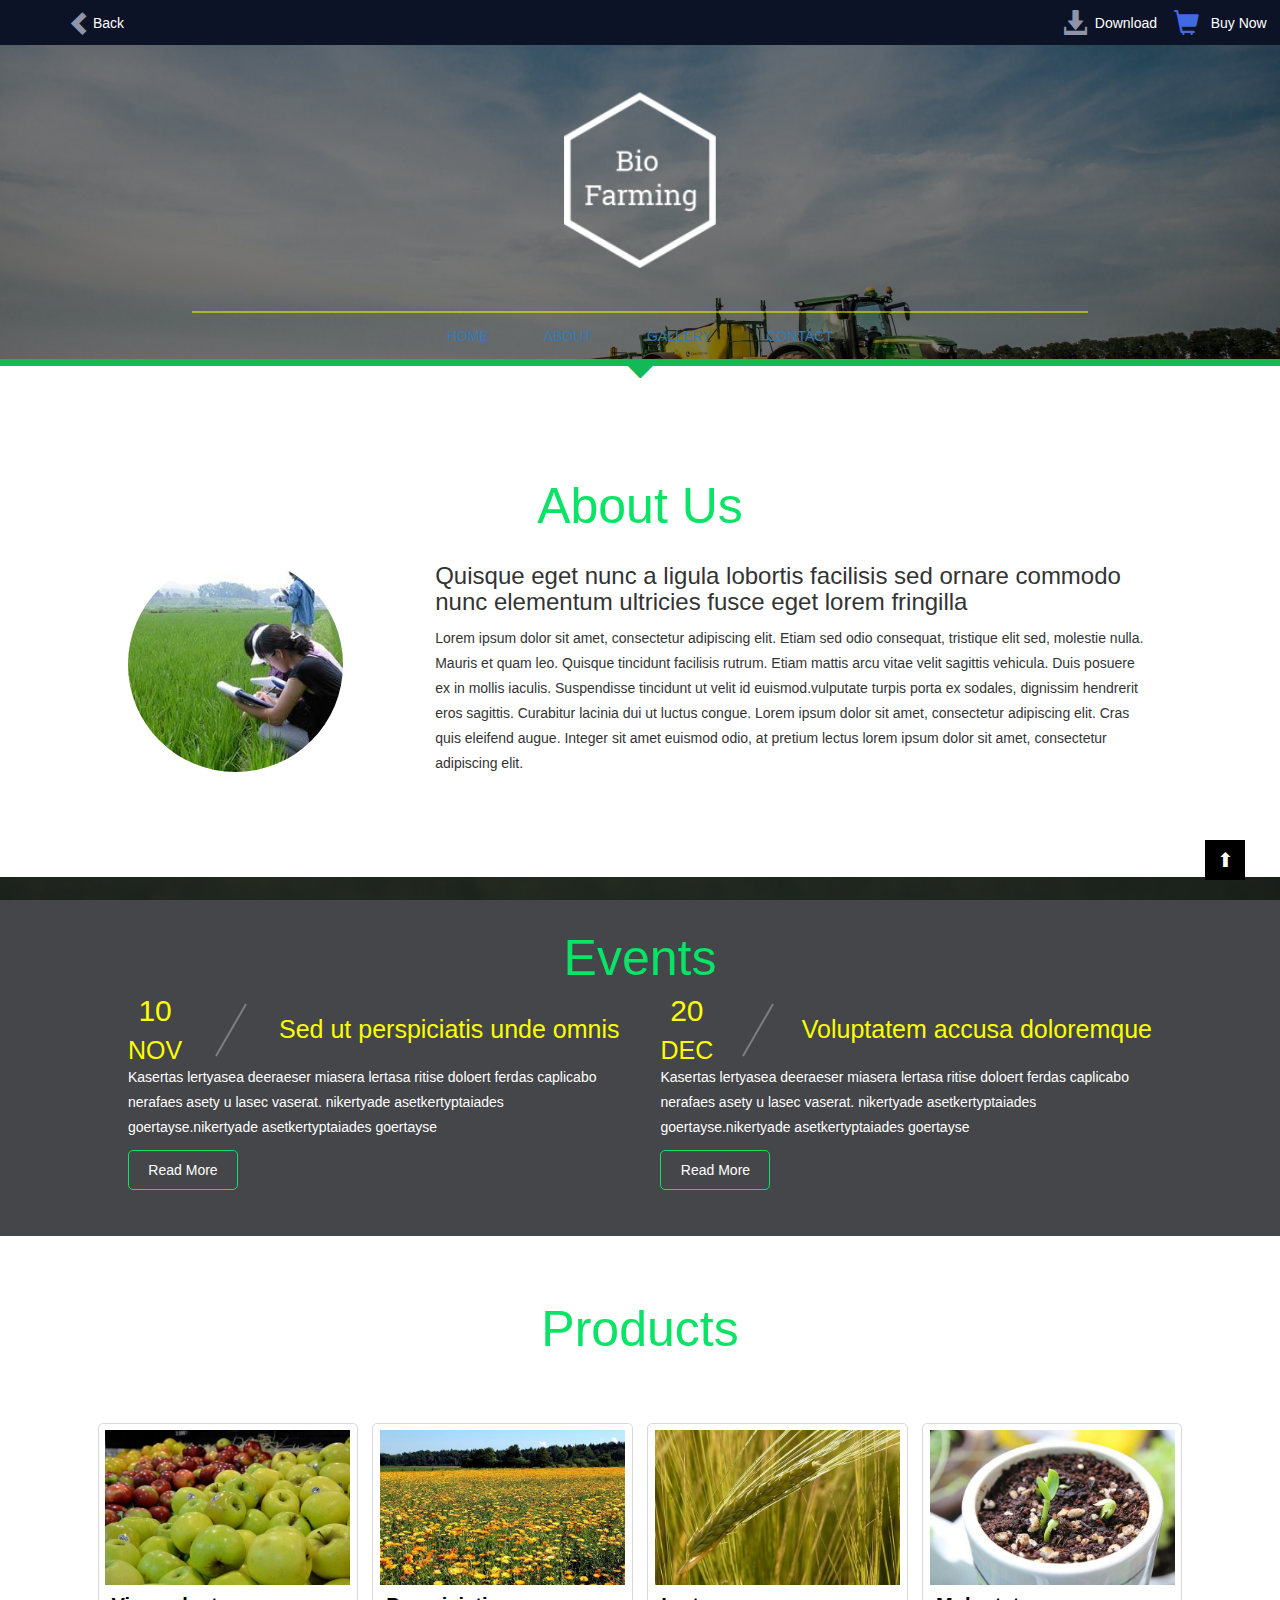
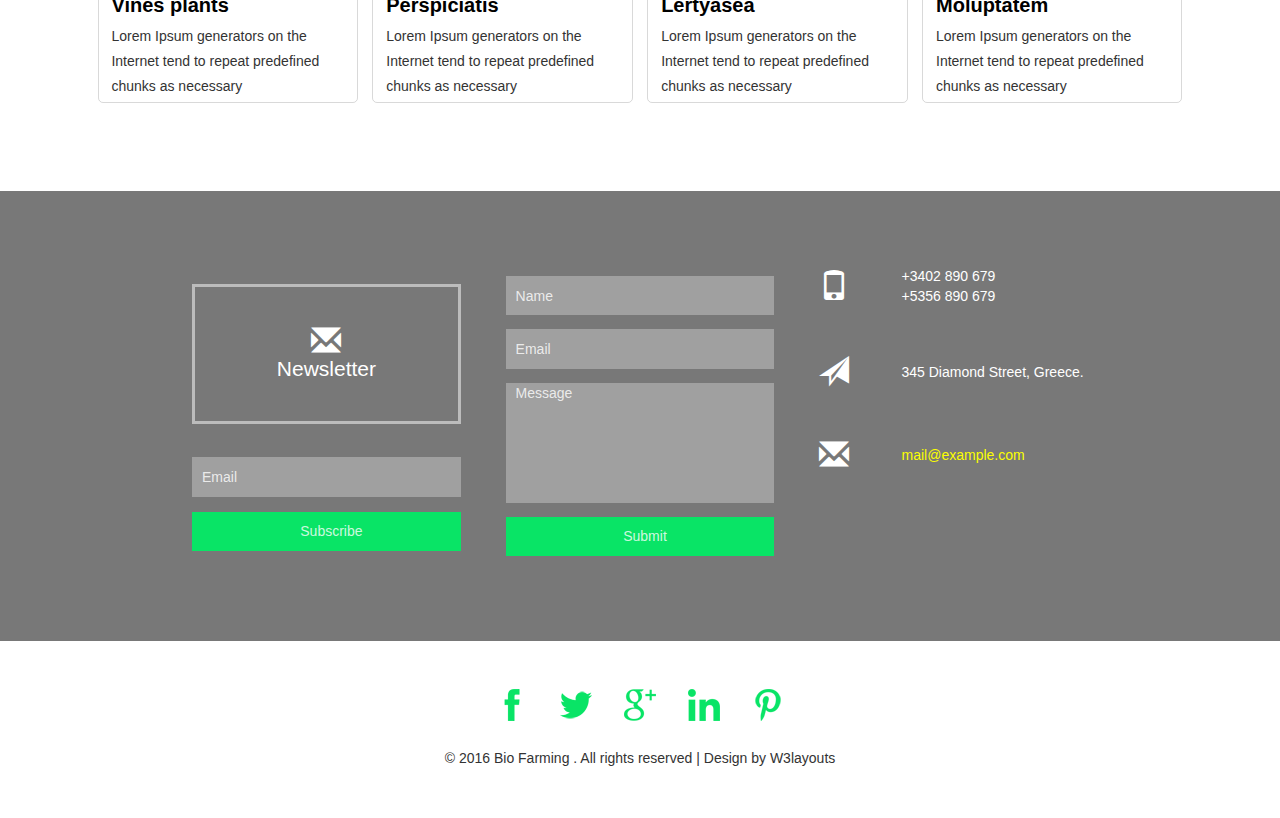
<file: sites/about.html>
<!DOCTYPE html>
<html>
<head>
    <title>ABOUT</title>
    <meta name="viewport" content="width = device-width, initial-scale=1.0"/>
    <meta http-equiv="X-UA-Compatible" content="ie-edge"/>

    <!-- Latest compiled and minified CSS -->
    <link rel="stylesheet" href="https://maxcdn.bootstrapcdn.com/bootstrap/3.3.7/css/bootstrap.min.css" integrity="sha384-BVYiiSIFeK1dGmJRAkycuHAHRg32OmUcww7on3RYdg4Va+PmSTsz/K68vbdEjh4u" crossorigin="anonymous">


    <!-- Latest compiled and minified JavaScript -->
    <script src="https://maxcdn.bootstrapcdn.com/bootstrap/3.3.7/js/bootstrap.min.js" integrity="sha384-Tc5IQib027qvyjSMfHjOMaLkfuWVxZxUPnCJA7l2mCWNIpG9mGCD8wGNIcPD7Txa" crossorigin="anonymous"></script>

    <!-- <script src="https://use.fontawesome.com/9c9ee5d358.js"></script> -->


    <link rel="stylesheet" type="text/css" href="../styles/style.css">

    

</head>

<body>
<!--arrow up-->
<a href="#top"><span class="arrow-up">⬆</span></a>
<!--arrow up-->

<!---begin nav-->
<nav class="uppernav">
    <div class="left-nav">
        <span class="glyphicon glyphicon-chevron-left">
        </span> <span class="navtext">Back</span>
    </div>
    <div class="right-nav">
        <div class="download-container">
            <span class="glyphicon glyphicon-download-alt"></span> <span class="navtext">Download</span>
        </div> 
        
        <div class="buy-container">
            <span class="glyphicon glyphicon-shopping-cart"></span> <div class="buynow">Buy Now</div>
        </div>
    </div>
</nav>
<!--end nav-->

<!---begin banner--->
<header class="about-main-banner">
    <div class="main-banner__dark-div">
        <div class="dark-div__logo-container">
            <img src="../images/home/logo.png">
        </div>

      

        <div class="dark-div__transparent-navbar">
            <div class="transparent-navbar__nav-item-holder">
                <div class="nav-item-holder__nav-item">
                    <span class="nav-text active"><a href="../index.html">HOME</a></span>
                </div>

                <div class="nav-item-holder__nav-item">
                    <span class="nav-text"><a href="about.html">ABOUT</a></span>
                </div>

                <div class="nav-item-holder__nav-item">
                    <span class="nav-text"><a href="gallery.html">GALLERY</a></span>
                </div>
                     
                <div class="nav-item-holder__nav-item">
                    <span class="nav-text"><a href="#contactsection">CONTACT</a></span>
                </div>
            </div>
        </div>

        <div class="dark-div__banner-bottom">
            <span class="glyphicon glyphicon-triangle-bottom triangle"></span> 
        </div>
    </div>
</header>
<!--end banner-->

<!--begin about-us-->
<div class="about">
   

    <center class="about-us-container">
        <span>About Us</span>
    </center>
    <div class="about__inner-container">
        <!--this will be displayed to flex and center the contents-->

        <div class="inner-container__top-left">
            <img src="../images/aboutus/aboutimage.jpg">
        </div>
    
        <div class="inner-container__bottom-right">
            <h3>Quisque eget nunc a ligula lobortis facilisis sed ornare commodo nunc elementum ultricies fusce eget lorem fringilla</h3>

            <p>Lorem ipsum dolor sit amet, consectetur adipiscing elit. Etiam sed odio consequat, tristique elit sed, molestie nulla. Mauris et quam leo. Quisque tincidunt facilisis rutrum. Etiam mattis arcu vitae velit sagittis vehicula. Duis posuere ex in mollis iaculis. Suspendisse tincidunt ut velit id euismod.vulputate turpis porta ex sodales, dignissim hendrerit eros sagittis. Curabitur lacinia dui ut luctus congue. Lorem ipsum dolor sit amet, consectetur adipiscing elit. Cras quis eleifend augue. Integer sit amet euismod odio, at pretium lectus lorem ipsum dolor sit amet, consectetur adipiscing elit.</p>
        </div>

    </div>
</div>
<!--end about us-->

<!--start events-->
<div class="events">
    
    <div class="events__transparent-div">
        <!--full sized dive-->
        <center class="events-h1-container"><span>Events</span></center>
        <div class="transparent-div__items-container">
            <!--holds the two items -->

            <div class="items-container__events-item">
                <div class="events-item__top">
                    <div class="top__date">
                        <span class="date">10</span>
                        <span class="month">NOV</span>
                    </div>

                    <div class="top-slanting-line">

                    </div>

                    <div class="top-title">
                        <a href="single.html">Sed ut perspiciatis unde omnis
                        </a>
                    </div>
                </div>

                <p>Kasertas lertyasea deeraeser miasera lertasa ritise doloert ferdas caplicabo nerafaes asety u lasec vaserat. nikertyade asetkertyptaiades goertayse.nikertyade asetkertyptaiades goertayse</p>

                <a href="single.html">
                    <div class="items-container__readmore-button">
                        <span>Read More</span>
                    </div>
                </a>
            </div>

            <div class="items-container__events-item">
                <div class="events-item__top">
                    <div class="top__date">
                        <span class="date">20</span>
                        <span class="month">DEC</span>
                    </div>

                    <div class="top-slanting-line">
                       
                    </div>

                    <div class="top-title">
                        <a href="single.html">Voluptatem accusa doloremque

                        </a>
                    </div>
                </div>

                <p>Kasertas lertyasea deeraeser miasera lertasa ritise doloert ferdas caplicabo nerafaes asety u lasec vaserat. nikertyade asetkertyptaiades goertayse.nikertyade asetkertyptaiades goertayse</p>

                <a href="single.html">
                    <div class="items-container__readmore-button">
                        <span>Read More</span>
                    </div>
                </a>
            </div>

            
        </div>
    </div>
</div>
<!--end events-->

<!--start products-->
<div class="products">
    <div class="products__full-width">
        <!--this will center the items container-->
        <center class="products-container-h1"><span>Products</span></center>

        <div class="full-width__items-container">
            <div class="items-container__item-box">
                <div class="item-box--image-title-container">
                    <img src="../images/aboutus/vines.jpg">
                   
                </div>

                <div class="item-box--caption-container">
                    <!--this will be displayed flex-->
                    <div class="caption-container__content">
                        <a href="single.html" class="image-title-container__title">Vines plants</a>

                        <p>Lorem Ipsum generators on the Internet tend to repeat predefined chunks as necessary</p>
                    </div>
                </div>
            </div>

            <div class="items-container__item-box">
                <div class="item-box--image-title-container">
                    <img src="../images/aboutus/moluptatem.jpg">
                    
                </div>

                <div class="item-box--caption-container">
                    <!--this will be displayed flex-->
                    <div class="caption-container__content">
                        <a href="single.html" class="image-title-container__title">Perspiciatis</a>

                        <p>Lorem Ipsum generators on the Internet tend to repeat predefined chunks as necessary</p>
                    </div>
                </div>
            </div>

            <div class="items-container__item-box">
                <div class="item-box--image-title-container">
                    <img src="../images/aboutus/persipiciatis.jpg">
                    
                </div>
                <div class="item-box--caption-container">
                     <!--this will be displayed flex-->
                     <div class="caption-container__content">
                        <a href="single.html" class="image-title-container__title">Lertyasea</a>

                        <p>Lorem Ipsum generators on the Internet tend to repeat predefined chunks as necessary</p>
                    </div>
                </div>
            </div>

            <div class="items-container__item-box">
                <div class="item-box--image-title-container">
                    <img src="../images/aboutus/lertyasea.jpg">
                   
                </div>     

                <div class="item-box--caption-container">
                    <!--this will be displayed flex-->
                    <div class="caption-container__content">
                        <a href="single.html" class="image-title-container__title">Moluptatem</a>

                        <p>Lorem Ipsum generators on the Internet tend to repeat predefined chunks as necessary</p>
                    </div>
                </div>
            </div>
        </div>
    </div>
</div>
<!--end products-->

<!--begin contact section-->
<div class="contact about-contact" id="contactsection">

    <iframe src="https://www.google.com/maps/embed?pb=!1m18!1m12!1m3!1d3144.902004187452!2d23.721232414871462!3d37.979416208133024!2m3!1f0!2f0!3f0!3m2!1i1024!2i768!4f13.1!3m3!1m2!1s0x14a1bd238977fb45%3A0xbdf5a6106a003293!2sFashion%20Workshop%20by%20Vicky%20Kaya!5e0!3m2!1sen!2sph!4v1584797752087!5m2!1sen!2sph" width="600" height="450" frameborder="0" style="border:0;" allowfullscreen="" aria-hidden="false" tabindex="0"></iframe>
    

        <div class="contact-holder--full-size">
            <div class="full-size__contact-forms-container">
                <!--holds top/left, middle, low/right-->

                <div class="contact-forms-container__topleft">
                    <div class="top-left__envelope-container">
                        <div class="envelope-container-inside">
                            <span class="glyphicon glyphicon-envelope"></span>
                        <span class="newsletter-caption">Newsletter</span>
                        </div>
                    </div>

                    <div class="top-left__forms-container">
                        <input type="text" class="contact-text-input" placeholder="Email">
                        <input type="submit" value="Subscribe" class="contact-button">
                    </div>
                </div>

                <div class="contact-forms-container__middle">
                    <input type="text" class="contact-text-input" placeholder="Name">
                    <input type="email" class="contact-text-input" placeholder="Email">
                    <textarea placeholder="Message"></textarea>
                    <input type="submit" value="Submit" class="contact-button">
                </div>

                <div class="contact-forms-container__lowright">
                    <div class="lowright--item">
                        <div class="item__icon-container">
                            <span class="glyphicon glyphicon-phone"></span> 
                        </div>

                        <div class="item__info-container">
                            <span>+3402 890 679</span>
                            <span>+5356 890 679</span>
                        </div>
                    </div>

                    <div class="lowright--item">
                        <div class="item__icon-container">
                            <span class="glyphicon glyphicon-send"></span> 
                        </div>

                        <div class="item__info-container">
                            <span>345 Diamond Street,
                                Greece.</span>
                        </div>
                    </div>

                    <div class="lowright--item">
                        <div class="item__icon-container">
                            <span class="glyphicon glyphicon-envelope"></span>
                        </div>

                        <div class="item__info-container">
                            <span class="mail">mail@example.com</span>
                        </div>
                    </div>
                </div>
            </div>
        </div>

          
</div>
 <!--end contact section-->

 <!--begin footer section-->
 <div class="footer">
    <div class="social-icons-holder">
        <img src="../images/home/facebook.png">
        <img src="../images/home/twitter.png">
        <img src="../images/home/googleplus.png">
        <img src="../images/home/linkedin.png">
        <img src="../images/home/pinterest.png">

    </div>

    <div class="copyright-holder">
        <p>© 2016 Bio Farming . All rights reserved | Design by W3layouts</p>
    </div>
</div>
 <!--end footer section-->

</body>
</html>
</file>
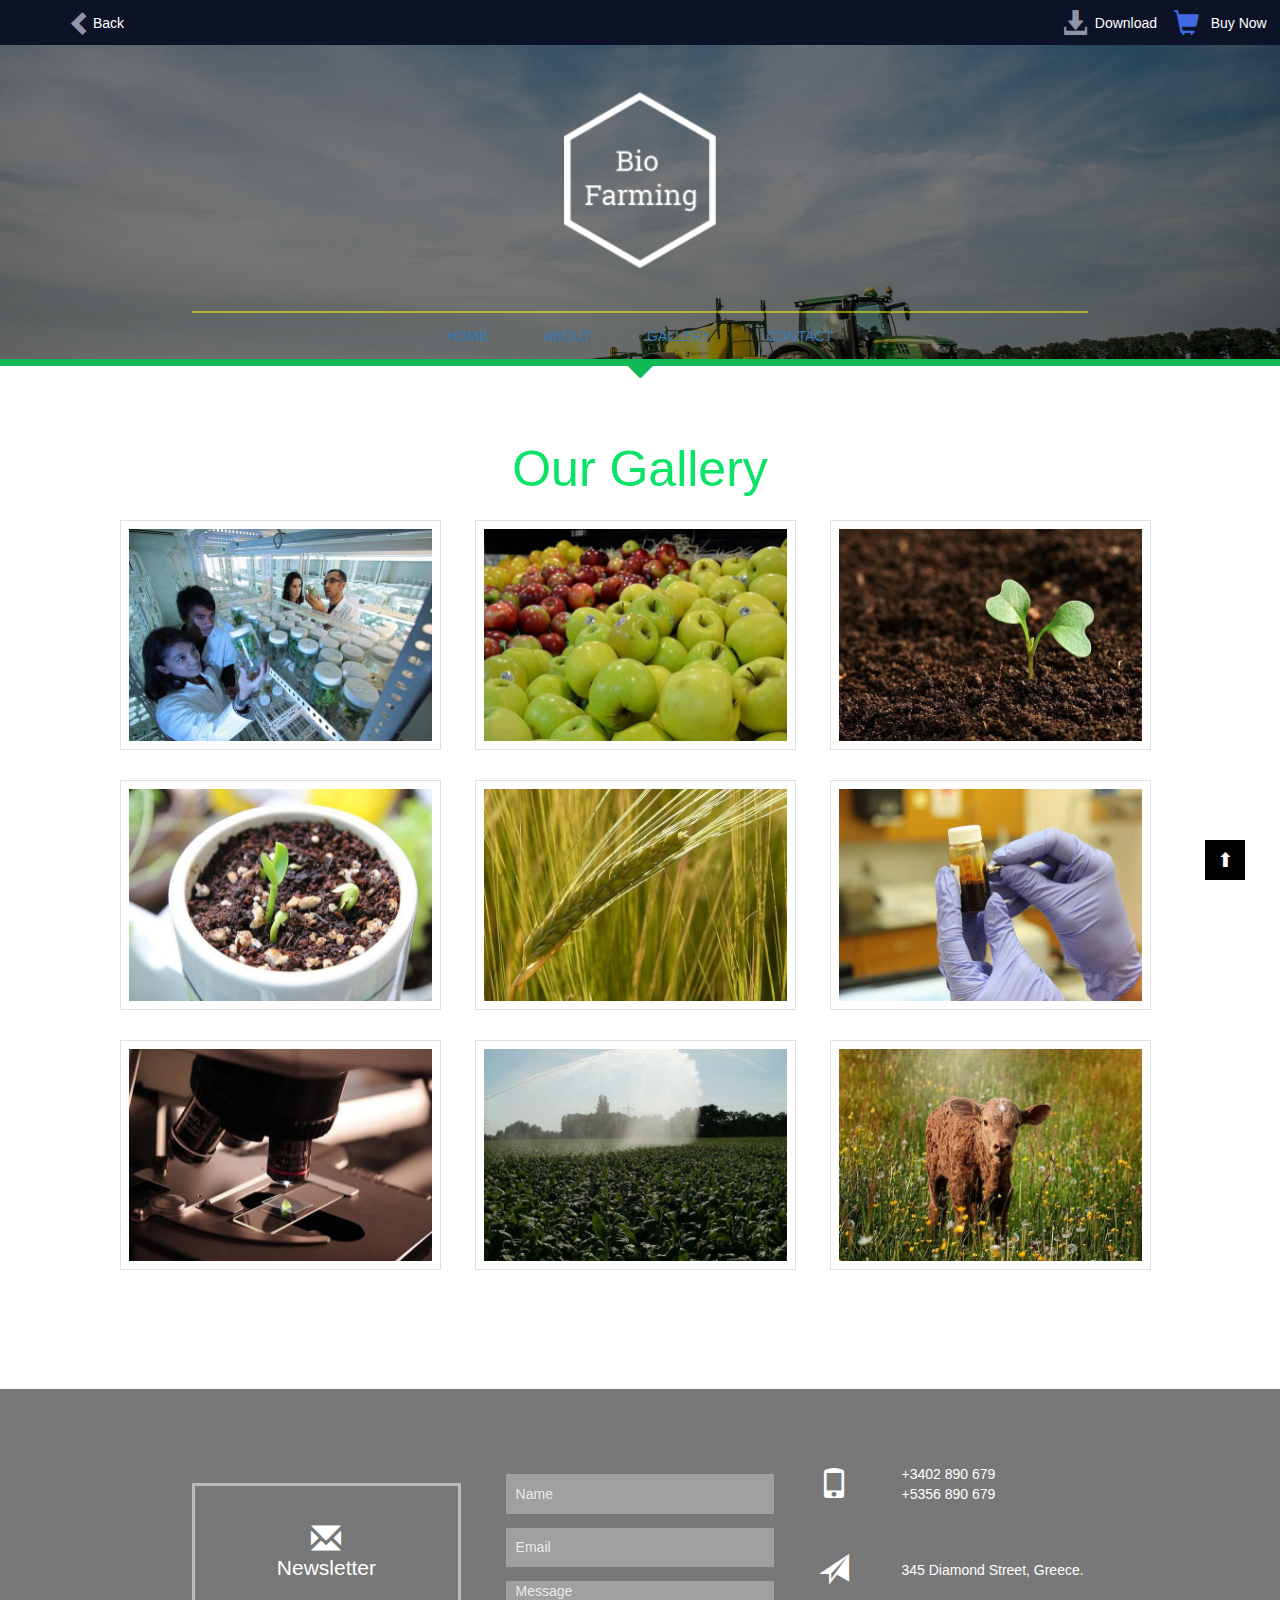
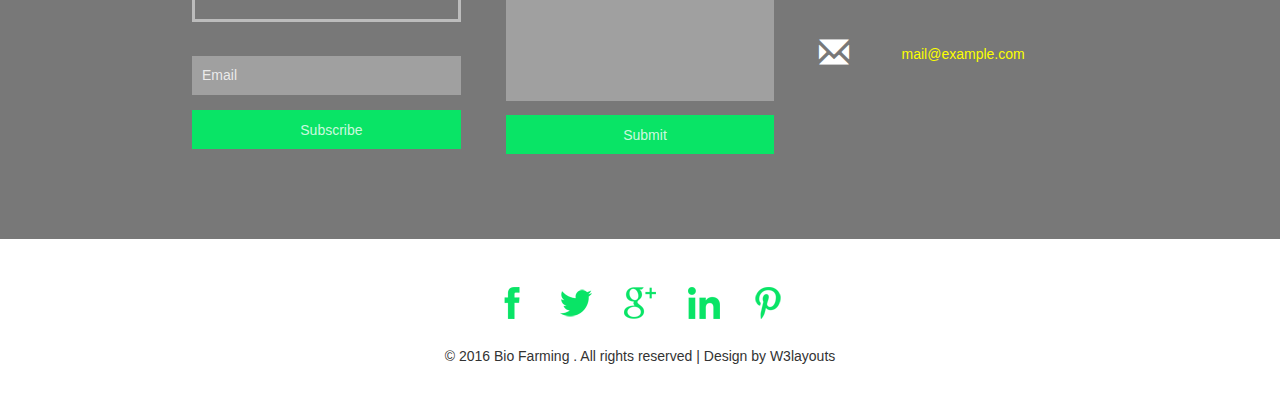
<file: sites/gallery.html>
<!DOCTYPE html>
<html>
<head>
    <title>GALLERY</title>
    <meta name="viewport" content="width = device-width, initial-scale=1.0"/>
    <meta http-equiv="X-UA-Compatible" content="ie-edge"/>

    <!-- Latest compiled and minified CSS -->
    <link rel="stylesheet" href="https://maxcdn.bootstrapcdn.com/bootstrap/3.3.7/css/bootstrap.min.css" integrity="sha384-BVYiiSIFeK1dGmJRAkycuHAHRg32OmUcww7on3RYdg4Va+PmSTsz/K68vbdEjh4u" crossorigin="anonymous">


    <!-- Latest compiled and minified JavaScript -->
    <script src="https://maxcdn.bootstrapcdn.com/bootstrap/3.3.7/js/bootstrap.min.js" integrity="sha384-Tc5IQib027qvyjSMfHjOMaLkfuWVxZxUPnCJA7l2mCWNIpG9mGCD8wGNIcPD7Txa" crossorigin="anonymous"></script>

    <!-- <script src="https://use.fontawesome.com/9c9ee5d358.js"></script> -->


    <link rel="stylesheet" type="text/css" href="../styles/style.css">

    

</head>

<body>
<!--arrow up-->
<a href="#top"><span class="arrow-up">⬆</span></a>
<!--arrow up-->

<!---begin nav-->
<nav class="uppernav">
    <div class="left-nav">
        <span class="glyphicon glyphicon-chevron-left">
        </span> <span class="navtext">Back</span>
    </div>
    <div class="right-nav">
        <div class="download-container">
            <span class="glyphicon glyphicon-download-alt"></span> <span class="navtext">Download</span>
        </div> 
        
        <div class="buy-container">
            <span class="glyphicon glyphicon-shopping-cart"></span> <div class="buynow">Buy Now</div>
        </div>
    </div>
</nav>
<!--end nav-->

<!---begin banner--->
<header class="about-main-banner">
    <div class="main-banner__dark-div">
        <div class="dark-div__logo-container">
            <img src="../images/home/logo.png">
        </div>

      

        <div class="dark-div__transparent-navbar">
            <div class="transparent-navbar__nav-item-holder">
                <div class="nav-item-holder__nav-item">
                    <span class="nav-text active"><a href="../index.html">HOME</a></span>
                </div>

                <div class="nav-item-holder__nav-item">
                    <span class="nav-text"><a href="about.html">ABOUT</a></span>
                </div>

                <div class="nav-item-holder__nav-item">
                    <span class="nav-text"><a href="gallery.html">GALLERY</a></span>
                </div>
                     
                <div class="nav-item-holder__nav-item">
                    <span class="nav-text"><a href="#contactsection">CONTACT</a></span>
                </div>
            </div>
        </div>

        <div class="dark-div__banner-bottom">
            <span class="glyphicon glyphicon-triangle-bottom triangle"></span> 
        </div>
    </div>
</header>
<!--end banner-->

<!--start gallery-->
<div class="gallery">
    <!--main gallery div--->
    <div class="gallery-full">
       <!--displayed to flex to center everything
        -->

        <div class="gallery-full__center-div">
             <!--displayed to flex to center h1 and items container-->
            <center class="h1-container"><span>Our Gallery</span></center>
            
            <div class="center-div__image-grid-holder">
                <!--div to hold the image boxes-->
                <div class="gallery-img-holder">
                    <!--div with border-->
                    <div class="img-holder-flex">
                        <img src="../images/gallery/01.jpg">
                    </div>
                </div>
                <div class="gallery-img-holder">
                    <div class="img-holder-flex">
                        <img src="../images/gallery/02.jpg">
                    </div>
                </div>
                <div class="gallery-img-holder">
                    <div class="img-holder-flex">
                        <img src="../images/gallery/03.jpg">
                    </div>
                </div>
                <div class="gallery-img-holder">
                    <div class="img-holder-flex">
                        <img src="../images/gallery/04.jpg">
                    </div>
                </div>
                <div class="gallery-img-holder">
                    <div class="img-holder-flex">
                        <img src="../images/gallery/05.jpg">
                    </div>
                </div>
                <div class="gallery-img-holder">
                    <div class="img-holder-flex">
                        <img src="../images/gallery/06.jpg">
                    </div>
                </div>
                <div class="gallery-img-holder">
                    <div class="img-holder-flex">
                        <img src="../images/gallery/07.jpg">
                    </div>
                </div>
                <div class="gallery-img-holder">
                    <div class="img-holder-flex">
                        <img src="../images/gallery/08.jpg">
                    </div>
                </div>
                <div class="gallery-img-holder">
                    <div class="img-holder-flex">
                        <img src="../images/gallery/09.jpg">
                    </div>
                </div>
            </div>
        </div>
    </div>
</div>
<!--end gallery-->

<!--begin contact section-->
<div class="contact gallery-contact" id="contactsection">

    <iframe src="https://www.google.com/maps/embed?pb=!1m18!1m12!1m3!1d3144.902004187452!2d23.721232414871462!3d37.979416208133024!2m3!1f0!2f0!3f0!3m2!1i1024!2i768!4f13.1!3m3!1m2!1s0x14a1bd238977fb45%3A0xbdf5a6106a003293!2sFashion%20Workshop%20by%20Vicky%20Kaya!5e0!3m2!1sen!2sph!4v1584797752087!5m2!1sen!2sph" width="600" height="450" frameborder="0" style="border:0;" allowfullscreen="" aria-hidden="false" tabindex="0"></iframe>
    

        <div class="contact-holder--full-size">
            <div class="full-size__contact-forms-container">
                <!--holds top/left, middle, low/right-->

                <div class="contact-forms-container__topleft">
                    <div class="top-left__envelope-container">
                        <div class="envelope-container-inside">
                            <span class="glyphicon glyphicon-envelope"></span>
                        <span class="newsletter-caption">Newsletter</span>
                        </div>
                    </div>

                    <div class="top-left__forms-container">
                        <input type="text" class="contact-text-input" placeholder="Email">
                        <input type="submit" value="Subscribe" class="contact-button">
                    </div>
                </div>

                <div class="contact-forms-container__middle">
                    <input type="text" class="contact-text-input" placeholder="Name">
                    <input type="email" class="contact-text-input" placeholder="Email">
                    <textarea placeholder="Message"></textarea>
                    <input type="submit" value="Submit" class="contact-button">
                </div>

                <div class="contact-forms-container__lowright">
                    <div class="lowright--item">
                        <div class="item__icon-container">
                            <span class="glyphicon glyphicon-phone"></span> 
                        </div>

                        <div class="item__info-container">
                            <span>+3402 890 679</span>
                            <span>+5356 890 679</span>
                        </div>
                    </div>

                    <div class="lowright--item">
                        <div class="item__icon-container">
                            <span class="glyphicon glyphicon-send"></span> 
                        </div>

                        <div class="item__info-container">
                            <span>345 Diamond Street,
                                Greece.</span>
                        </div>
                    </div>

                    <div class="lowright--item">
                        <div class="item__icon-container">
                            <span class="glyphicon glyphicon-envelope"></span>
                        </div>

                        <div class="item__info-container">
                            <span class="mail">mail@example.com</span>
                        </div>
                    </div>
                </div>
            </div>
        </div>

          
</div>
 <!--end contact section-->

 <!--begin footer section-->
 <div class="footer">
    <div class="social-icons-holder">
        <img src="../images/home/facebook.png">
        <img src="../images/home/twitter.png">
        <img src="../images/home/googleplus.png">
        <img src="../images/home/linkedin.png">
        <img src="../images/home/pinterest.png">

    </div>

    <div class="copyright-holder">
        <p>© 2016 Bio Farming . All rights reserved | Design by W3layouts</p>
    </div>
</div>
 <!--end footer section-->

</body>
</html>
</file>
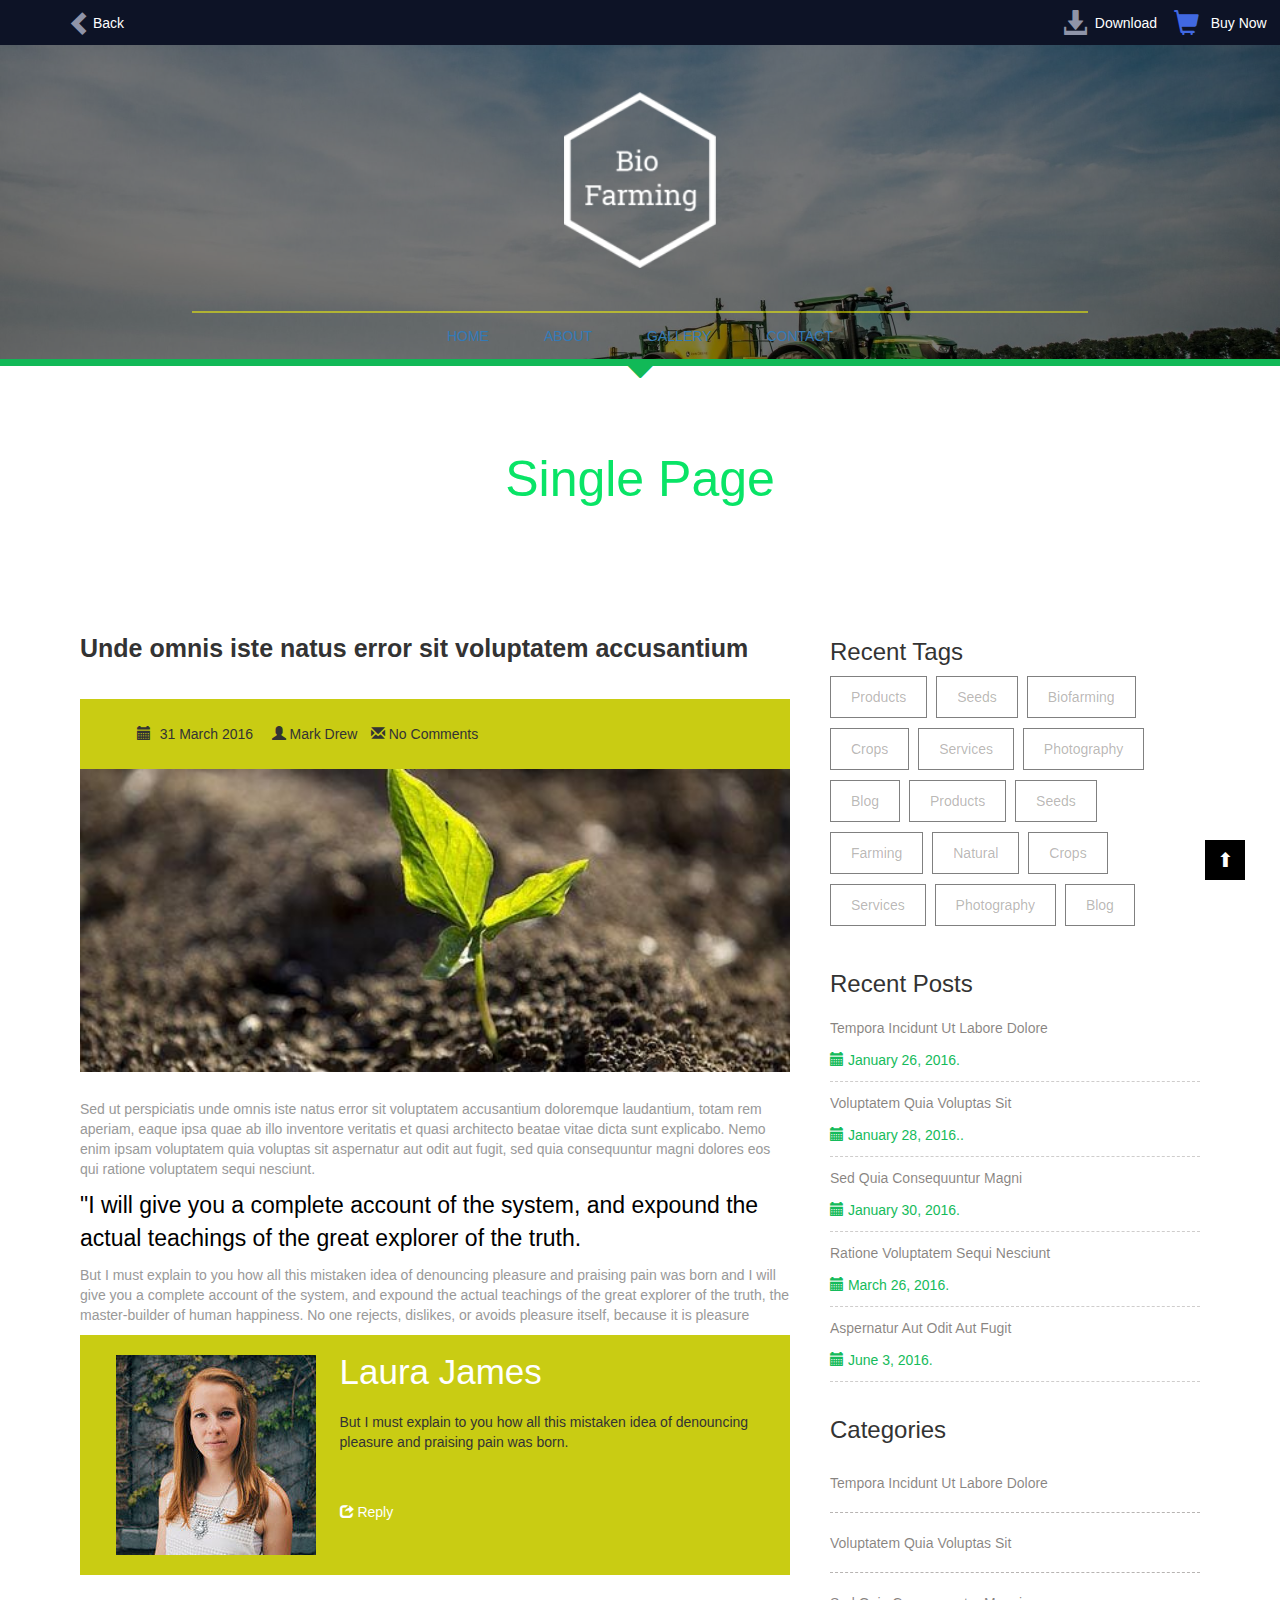
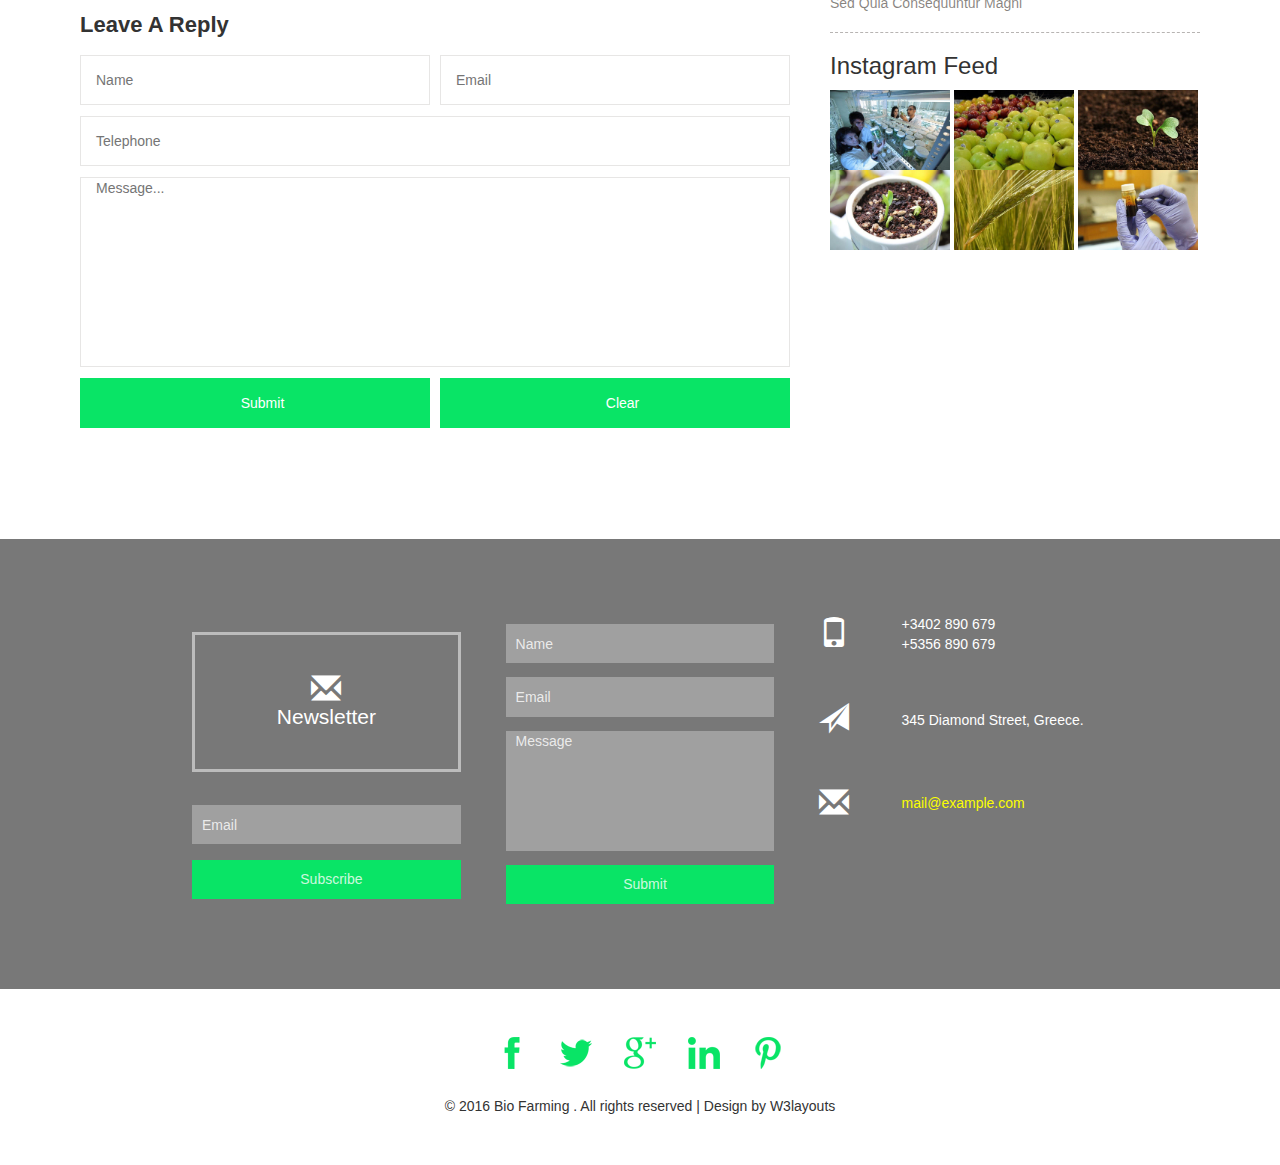
<file: sites/single.html>
<!DOCTYPE html>
<html>
<head>
    <title>SINGLE</title>
    <meta name="viewport" content="width = device-width, initial-scale=1.0"/>
    <meta http-equiv="X-UA-Compatible" content="ie-edge"/>

    <!-- Latest compiled and minified CSS -->
    <link rel="stylesheet" href="https://maxcdn.bootstrapcdn.com/bootstrap/3.3.7/css/bootstrap.min.css" integrity="sha384-BVYiiSIFeK1dGmJRAkycuHAHRg32OmUcww7on3RYdg4Va+PmSTsz/K68vbdEjh4u" crossorigin="anonymous">


    <!-- Latest compiled and minified JavaScript -->
    <script src="https://maxcdn.bootstrapcdn.com/bootstrap/3.3.7/js/bootstrap.min.js" integrity="sha384-Tc5IQib027qvyjSMfHjOMaLkfuWVxZxUPnCJA7l2mCWNIpG9mGCD8wGNIcPD7Txa" crossorigin="anonymous"></script>
<!-- 
    <script src="https://use.fontawesome.com/9c9ee5d358.js"></script> -->


    <link rel="stylesheet" type="text/css" href="../styles/style.css">

</head>

<body>
<!--arrow up-->
<a href="#top"><span class="arrow-up">⬆</span></a>
<!--arrow up-->

<!---begin nav-->
<nav class="uppernav">
    <div class="left-nav">
        <span class="glyphicon glyphicon-chevron-left">
        </span> <span class="navtext">Back</span>
    </div>
    <div class="right-nav">
        <div class="download-container">
            <span class="glyphicon glyphicon-download-alt"></span> <span class="navtext">Download</span>
        </div> 
        
        <div class="buy-container">
            <span class="glyphicon glyphicon-shopping-cart"></span> <div class="buynow">Buy Now</div>
        </div>
    </div>
</nav>
<!--end nav-->

<!---begin banner--->
<header class="about-main-banner">
    <div class="main-banner__dark-div">
        <div class="dark-div__logo-container">
            <img src="../images/home/logo.png">
        </div>

      

        <div class="dark-div__transparent-navbar">
            <div class="transparent-navbar__nav-item-holder">
                <div class="nav-item-holder__nav-item">
                    <span class="nav-text active"><a href="../index.html">HOME</a></span>
                </div>

                <div class="nav-item-holder__nav-item">
                    <span class="nav-text"><a href="about.html">ABOUT</a></span>
                </div>

                <div class="nav-item-holder__nav-item">
                    <span class="nav-text"><a href="gallery.html">GALLERY</a></span>
                </div>
                     
                <div class="nav-item-holder__nav-item">
                    <span class="nav-text"><a href="#contactsection">CONTACT</a></span>
                </div>
            </div>
        </div>

        <div class="dark-div__banner-bottom">
            <span class="glyphicon glyphicon-triangle-bottom triangle"></span> 
        </div>
    </div>
</header>
<!--end banner-->

<!--begin single-->
<div class="single">
    <div class="single__center">
        <!--this will hold h1 and the left-right-container-->

        <div class="center-h1-container">
            <div class="h1-title">Single Page</div>
        </div>

       <div class="center__left-right-container">
           <!--holds the left and right portion-->
            <div class="center-left">
                <div class="left-caption-top-container"><b>Unde omnis iste natus error sit voluptatem accusantium</b></div>

                <div class="left-img-box">
                    <div class="img-top-container">
                        <div class="top-container-innner">
                            <!--to set the width to something 50%-->
                            <div class="inner__glyph-container">
                                <span class="glyphicon glyphicon-calendar"></span>

                                <span class="glyph-text">31 March 2016</span>
                            </div>

                            <div class="inner__glyph-container">
                                <span class="glyphicon glyphicon-user"></span>

                                <span class="glypth-text">Mark Drew</span>
                            </div>

                            <div class="inner__glyph-container">
                                <span class="glyphicon glyphicon-envelope"></span>

                                <span class="glypth-text">No Comments</span>
                            </div>
                        </div>
                    </div>
                    <div class="img-container">
                        <!--actual image is in this div-->
                        <img src="../images/singlepage/img1.jpg">
                    </div>
                </div>

               <div class="left__p-container">
                    <p class="p-container--gray-text">Sed ut perspiciatis unde omnis iste natus error sit voluptatem accusantium doloremque laudantium, totam rem aperiam, eaque ipsa quae ab illo inventore veritatis et quasi architecto beatae vitae dicta sunt explicabo. Nemo enim ipsam voluptatem quia voluptas sit aspernatur aut odit aut fugit, sed quia consequuntur magni dolores eos qui ratione voluptatem sequi nesciunt.</p>

                    <p class="p-container-quote">"I will give you a complete account of the system, and expound the actual teachings of the great explorer of the truth.</p>

                    <p class="p-container--gray-text">But I must explain to you how all this mistaken idea of denouncing pleasure and praising pain was born and I will give you a complete account of the system, and expound the actual teachings of the great explorer of the truth, the master-builder of human happiness. No one rejects, dislikes, or avoids pleasure itself, because it is pleasure</p>
               </div>

               <div class="left-yellow-div">
                   <!--yellow div-->
                   <div class="yellow-div-inner">
                        <!--holds image and caption-->

                        <div class="inner__img-container">
                            <img src="../images/singlepage/img2.jpg">
                        </div>

                        <div class="inner__texts-container">
                            <span class="text-name">
                                Laura James
                            </span>

                            <span class="text-caption">But I must explain to you how all this mistaken idea of denouncing pleasure and praising pain was born.</span>

                            <div class="text-button-container">
                                <a href="single.html">
                                    <span class="glyphicon glyphicon-share"></span>
                                    Reply
                                </a>
                            </div>
                        </div>
                   </div>
               </div>

               <div class="left_reply-container">
                    <div class="h1-container">Leave A Reply</div>

                    <div class="name-email-container">
                        <input type="text" class="input name-email" placeholder="Name">

                        <input type="text" class="input name-email" placeholder="Email">
                    </div>
                   

                    <input type="text" class="input telephone" placeholder="Telephone">

                    <textarea placeholder="Message..."></textarea>

                    <div class="buttons-container">
                        <button class="buttons" type="submit">Submit</button>
                        <button class="buttons" type="submit">Clear</button>
                    </div>
                    
                </div>

               


            </div>

            <div class="center-right">
                <!--TAGS-->
                <div class="right-h3-container h3top"><h3>Recent Tags</h3></div>

                <div class="tags-main-box">
                    <!--displayed to block-->
                    <div class="box-inline">
                        <!--displayed to inline-->
                        <div class="tag-flex">
                            <!--main tag, with width and height-->
                            <span>Products</span>
                        </div>
                    </div>

                    <div class="box-inline">
                        <!--displayed to inline-->
                        <div class="tag-flex">
                            <!--main tag, with width and height-->
                            <span>Seeds</span>
                        </div>
                    </div>

                    <div class="box-inline">
                        <!--displayed to inline-->
                        <div class="tag-flex">
                            <!--main tag, with width and height-->
                            <span>Biofarming</span>
                        </div>
                    </div>

                    <div class="box-inline">
                        <!--displayed to inline-->
                        <div class="tag-flex">
                            <!--main tag, with width and height-->
                            <span>Crops</span>
                        </div>
                    </div>

                    <div class="box-inline">
                        <!--displayed to inline-->
                        <div class="tag-flex">
                            <!--main tag, with width and height-->
                            <span>Services</span>
                        </div>
                    </div>

                    <div class="box-inline">
                        <!--displayed to inline-->
                        <div class="tag-flex">
                            <!--main tag, with width and height-->
                            <span>Photography</span>
                        </div>
                    </div>

                    <div class="box-inline">
                        <!--displayed to inline-->
                        <div class="tag-flex">
                            <!--main tag, with width and height-->
                            <span>Blog</span>
                        </div>
                    </div>
                    
                    <div class="box-inline">
                        <!--displayed to inline-->
                        <div class="tag-flex">
                            <!--main tag, with width and height-->
                            <span>Products</span>
                        </div>
                    </div>
                    
                    <div class="box-inline">
                        <!--displayed to inline-->
                        <div class="tag-flex">
                            <!--main tag, with width and height-->
                            <span>Seeds</span>
                        </div>
                    </div>

                    <div class="box-inline">
                        <!--displayed to inline-->
                        <div class="tag-flex">
                            <!--main tag, with width and height-->
                            <span>Farming</span>
                        </div>
                    </div>

                    <div class="box-inline">
                        <!--displayed to inline-->
                        <div class="tag-flex">
                            <!--main tag, with width and height-->
                            <span>Natural</span>
                        </div>
                    </div>

                    <div class="box-inline">
                        <!--displayed to inline-->
                        <div class="tag-flex">
                            <!--main tag, with width and height-->
                            <span>Crops</span>
                        </div>
                    </div>

                    <div class="box-inline">
                        <!--displayed to inline-->
                        <div class="tag-flex">
                            <!--main tag, with width and height-->
                            <span>Services</span>
                        </div>
                    </div>

                    <div class="box-inline">
                        <!--displayed to inline-->
                        <div class="tag-flex">
                            <!--main tag, with width and height-->
                            <span>Photography</span>
                        </div>
                    </div>

                    <div class="box-inline">
                        <!--displayed to inline-->
                        <div class="tag-flex">
                            <!--main tag, with width and height-->
                            <span>Blog</span>
                        </div>
                    </div>


                </div>

                <!--end tags-->

                <!--posts-->
                <div class="right-h3-container"> <h3>Recent Posts</h3> </div>
                
                <div class="post-items-container">
                    <div class="posts-items">
                        <!--box of posts-->
                        <a href="single.html">Tempora Incidunt Ut Labore Dolore</a>
    
                        <div class="posts_calendar-box">
                            <span class="glyphicon glyphicon-calendar"></span>
    
                            <span class="posts-date">January 26, 2016.</span>
                        </div>
    
                        
                    </div>
    
                    <div class="posts-items">
                        <!--box of posts-->
                        <a href="single.html">Voluptatem Quia Voluptas Sit</a>
    
                        <div class="posts_calendar-box">
                            <span class="glyphicon glyphicon-calendar"></span>
    
                            <span class="posts-date">January 28, 2016..</span>
                        </div>
    
                        
                    </div>
    
                    <div class="posts-items">
                        <!--box of posts-->
                        <a href="single.html">Sed Quia Consequuntur Magni</a>
    
                        <div class="posts_calendar-box">
                            <span class="glyphicon glyphicon-calendar"></span>
    
                            <span class="posts-date">January 30, 2016.</span>
                        </div>
    
                        
                    </div>
    
                    <div class="posts-items">
                        <!--box of posts-->
                        <a href="single.html">Ratione Voluptatem Sequi Nesciunt</a>
    
                        <div class="posts_calendar-box">
                            <span class="glyphicon glyphicon-calendar"></span>
    
                            <span class="posts-date">March 26, 2016.</span>
                        </div>
    
                        
                    </div>
    
                    <div class="posts-items">
                        <!--box of posts-->
                        <a href="single.html">Aspernatur Aut Odit Aut Fugit</a>
    
                        <div class="posts_calendar-box">
                            <span class="glyphicon glyphicon-calendar"></span>
    
                            <span class="posts-date">June 3, 2016.</span>
                        </div>
    
                        
                    </div>
                </div>

                <!--end posts-->

                <!--categories-->
                <div class="right-h3-container"><h3>Categories</h3> </div>

                <div class="categories-item-container">
                    <div class="right_category-item">
                        <a href="single.html">Tempora Incidunt Ut Labore Dolore</a>
                    </div>

                    <div class="right_category-item">
                        <a href="single.html">Voluptatem Quia Voluptas Sit</a>
                    </div>

                    <div class="right_category-item">
                        <a href="single.html">Sed Quia Consequuntur Magni</a>
                    </div>
                </div>


                <!--end categories-->
                <div class="right-h3-container"><h3>Instagram Feed</h3> </div>
                <div class="right__instagram-container">
                    <div class="instagram-container__img-grid">
                        <img src="../images/singlepage/01.jpg">
                        <img src="../images/singlepage/02.jpg">
                        <img src="../images/singlepage/03.jpg">
                        <img src="../images/singlepage/04.jpg">
                        <img src="../images/singlepage/05.jpg">
                        <img src="../images/singlepage/06.jpg">
                    </div>
                </div>



                

            </div>
       </div>


    </div>
</div>
<!--end single-->

<!--begin contact section-->
<div class="contact" id="contactsection">

    <iframe src="https://www.google.com/maps/embed?pb=!1m18!1m12!1m3!1d3144.902004187452!2d23.721232414871462!3d37.979416208133024!2m3!1f0!2f0!3f0!3m2!1i1024!2i768!4f13.1!3m3!1m2!1s0x14a1bd238977fb45%3A0xbdf5a6106a003293!2sFashion%20Workshop%20by%20Vicky%20Kaya!5e0!3m2!1sen!2sph!4v1584797752087!5m2!1sen!2sph" width="600" height="450" frameborder="0" style="border:0;" allowfullscreen="" aria-hidden="false" tabindex="0"></iframe>
    

        <div class="contact-holder--full-size">
            <div class="full-size__contact-forms-container">
                <!--holds top/left, middle, low/right-->

                <div class="contact-forms-container__topleft">
                    <div class="top-left__envelope-container">
                        <div class="envelope-container-inside">
                            <span class="glyphicon glyphicon-envelope"></span>
                        <span class="newsletter-caption">Newsletter</span>
                        </div>
                    </div>

                    <div class="top-left__forms-container">
                        <input type="text" class="contact-text-input" placeholder="Email">
                        <input type="submit" value="Subscribe" class="contact-button">
                    </div>
                </div>

                <div class="contact-forms-container__middle">
                    <input type="text" class="contact-text-input" placeholder="Name">
                    <input type="email" class="contact-text-input" placeholder="Email">
                    <textarea placeholder="Message"></textarea>
                    <input type="submit" value="Submit" class="contact-button">
                </div>

                <div class="contact-forms-container__lowright">
                    <div class="lowright--item">
                        <div class="item__icon-container">
                            <span class="glyphicon glyphicon-phone"></span> 
                        </div>

                        <div class="item__info-container">
                            <span>+3402 890 679</span>
                            <span>+5356 890 679</span>
                        </div>
                    </div>

                    <div class="lowright--item">
                        <div class="item__icon-container">
                            <span class="glyphicon glyphicon-send"></span> 
                        </div>

                        <div class="item__info-container">
                            <span>345 Diamond Street,
                                Greece.</span>
                        </div>
                    </div>

                    <div class="lowright--item">
                        <div class="item__icon-container">
                            <span class="glyphicon glyphicon-envelope"></span>
                        </div>

                        <div class="item__info-container">
                            <span class="mail">mail@example.com</span>
                        </div>
                    </div>
                </div>
            </div>
        </div>

          
</div>
 <!--end contact section-->

 <!--begin footer section-->
 <div class="footer">
    <div class="social-icons-holder">
        <img src="../images/home/facebook.png">
        <img src="../images/home/twitter.png">
        <img src="../images/home/googleplus.png">
        <img src="../images/home/linkedin.png">
        <img src="../images/home/pinterest.png">

    </div>

    <div class="copyright-holder">
        <p>© 2016 Bio Farming . All rights reserved | Design by W3layouts</p>
    </div>
</div>
 <!--end footer section-->

</body>
</html>
</file>
<file: styles/style.css>
/*=========================GLOBAL STYLING===================================*/
* {
  margin: 0;
  padding: 0;
  box-sizing: border-box; }

html {
  scroll-behavior: smooth; }

body {
  margin: 0; }

a {
  text-decoration: none; }
  a:hover {
    text-decoration: none; }

textarea {
  resize: none; }

.arrow-up {
  position: fixed;
  width: 40px;
  height: 40px;
  background: black;
  display: flex;
  align-items: center;
  justify-content: center;
  bottom: 20px;
  right: 35px;
  color: white;
  font-size: 20px;
  z-index: 5; }

/*=========================END GLOBAL STYLING===================================*/
/*=========================MIXIN IMPORTS and variables===================================*/
/*====colors======*/
/*========Texts mixins================*/
/*==========background mixins=======*/
/*==========border mixins========*/
/*====colors======*/
/*====elements======*/
/*====end elements======*/
/*====layouts===*/
/*====end layouts===*/
/*======measurements=====*/
/*=====end measurements=====*/
/*=========================END MIXIN IMPORTS ===================================*/
/*=============start nav, contaact and footer styling==========================*/
/*======== start nav ==============*/
.uppernav {
  position: fixed;
  z-index: 9999;
  height: 45px;
  width: 100%;
  display: flex;
  flex-direction: row;
  align-items: center;
  justify-content: space-between;
  background: #0d1326;
  color: white;
  /*media queries upper nav*/ }
  .uppernav .glyphicon {
    color: #8f94a8;
    font-size: 25px; }
  .uppernav .download-container:hover, .uppernav .right-nav .buy-container:hover {
    cursor: pointer;
    color: white; }
  .uppernav .glyphicon-shopping-cart {
    color: #4169e1; }
  .uppernav .left-nav {
    width: 15%;
    display: flex;
    align-items: center;
    justify-content: center; }
  .uppernav .right-nav {
    width: 230px;
    display: flex;
    align-items: center;
    justify-content: space-evenly; }
    .uppernav .right-nav .download-container, .uppernav .right-nav .buy-container {
      display: flex;
      align-items: center;
      justify-content: space-around;
      width: 45%;
      color: white; }
  @media only screen and (max-width: 1024px) {
    .uppernav {
      /*awan*/ } }
  @media only screen and (max-width: 768px) {
    .uppernav .navtext {
      display: none; }
    .uppernav .buynow {
      display: none; }
    .uppernav .right-nav {
      width: 105px;
      display: flex;
      justify-content: space-between; } }
  @media only screen and (max-width: 425px) {
    .uppernav .left-nav {
      width: 20%; } }

/*end nav*/
/*Contact*/
.contact {
  width: 100%;
  display: flex;
  align-items: center;
  position: relative;
  height: 450px;
  color: white;
  margin-top: calc((20vw  - 4.5rem) / 7);
  margin-right: calc((  - 4.5rem) / 7);
  margin-bottom: calc((  - 4.5rem) / 7);
  margin-left: calc((  - 4.5rem) / 7);
  /*media queries contact*/ }
  .contact iframe {
    position: absolute;
    height: 100%;
    width: 100%;
    z-index: 1; }
  .contact .contact-holder--full-size {
    position: absolute;
    z-index: 3;
    height: 100%;
    width: 100%;
    background: rgba(30, 30, 30, 0.6);
    display: flex;
    flex-direction: column;
    align-items: center;
    justify-content: center; }
    .contact .contact-holder--full-size .full-size__contact-forms-container {
      height: auto;
      width: 70%;
      display: flex;
      flex-direction: row;
      align-items: center;
      justify-content: space-between; }
      .contact .contact-holder--full-size .full-size__contact-forms-container .contact-forms-container__topleft {
        display: flex;
        flex-direction: column;
        justify-content: space-around;
        height: 300px;
        width: 30%; }
        .contact .contact-holder--full-size .full-size__contact-forms-container .contact-forms-container__topleft .top-left__envelope-container {
          height: calc((240vw  - 4.5rem) / 7);
          display: flex;
          flex-direction: column;
          align-items: center;
          justify-content: center; }
          .contact .contact-holder--full-size .full-size__contact-forms-container .contact-forms-container__topleft .top-left__envelope-container .envelope-container-inside {
            height: calc((80vw  - 4.5rem) / 7);
            display: flex;
            flex-direction: column;
            align-items: center;
            justify-content: center;
            color: white;
            border: 3px solid rgba(255, 255, 255, 0.5);
            width: 100%; }
            .contact .contact-holder--full-size .full-size__contact-forms-container .contact-forms-container__topleft .top-left__envelope-container .envelope-container-inside .glyphicon-envelope {
              font-size: calc((20vw - 4.5rem) / 7); }
            .contact .contact-holder--full-size .full-size__contact-forms-container .contact-forms-container__topleft .top-left__envelope-container .envelope-container-inside .newsletter-caption {
              font-size: calc((15vw - 4.5rem) / 7); }
        .contact .contact-holder--full-size .full-size__contact-forms-container .contact-forms-container__topleft .top-left__forms-container {
          display: flex;
          flex-direction: column;
          align-items: center;
          justify-content: space-evenly;
          height: calc((170vw  - 4.5rem) / 7); }
          .contact .contact-holder--full-size .full-size__contact-forms-container .contact-forms-container__topleft .top-left__forms-container .contact-text-input {
            width: 100%;
            border: none;
            background: rgba(255, 255, 255, 0.3);
            height: calc((25vw  - 4.5rem) / 7);
            color: rgba(255, 255, 255, 0.8);
            font-size: 14px;
            text-indent: 10px; }
          .contact .contact-holder--full-size .full-size__contact-forms-container .contact-forms-container__topleft .top-left__forms-container .contact-text-input::placeholder {
            color: rgba(255, 255, 255, 0.8);
            font-size: 14px;
            margin-left: 10px; }
          .contact .contact-holder--full-size .full-size__contact-forms-container .contact-forms-container__topleft .top-left__forms-container .contact-button {
            width: 100%;
            border: none;
            background: rgba(255, 255, 255, 0.3);
            height: calc((25vw  - 4.5rem) / 7);
            color: rgba(255, 255, 255, 0.8);
            font-size: 14px;
            text-indent: 10px;
            background-color: #09e466;
            width: 100%; }
      .contact .contact-holder--full-size .full-size__contact-forms-container .contact-forms-container__middle {
        height: 280px;
        display: flex;
        flex-direction: column;
        align-items: center;
        justify-content: space-between;
        width: 30%; }
        .contact .contact-holder--full-size .full-size__contact-forms-container .contact-forms-container__middle .contact-text-input {
          width: 100%;
          border: none;
          background: rgba(255, 255, 255, 0.3);
          height: calc((25vw  - 4.5rem) / 7);
          color: rgba(255, 255, 255, 0.8);
          font-size: 14px;
          text-indent: 10px; }
        .contact .contact-holder--full-size .full-size__contact-forms-container .contact-forms-container__middle .contact-text-input::placeholder {
          color: rgba(255, 255, 255, 0.8);
          font-size: 14px;
          margin-left: 10px; }
        .contact .contact-holder--full-size .full-size__contact-forms-container .contact-forms-container__middle textarea {
          width: 100%;
          border: none;
          background: rgba(255, 255, 255, 0.3);
          height: 32px;
          color: rgba(255, 255, 255, 0.8);
          font-size: 14px;
          text-indent: 10px;
          height: 120px; }
        .contact .contact-holder--full-size .full-size__contact-forms-container .contact-forms-container__middle textarea::placeholder {
          color: rgba(255, 255, 255, 0.8);
          font-size: 14px;
          margin-left: 10px; }
        .contact .contact-holder--full-size .full-size__contact-forms-container .contact-forms-container__middle .contact-button {
          width: 100%;
          border: none;
          background: rgba(255, 255, 255, 0.3);
          height: calc((25vw  - 4.5rem) / 7);
          color: rgba(255, 255, 255, 0.8);
          font-size: 14px;
          text-indent: 10px;
          background-color: #09e466;
          width: 100%; }
      .contact .contact-holder--full-size .full-size__contact-forms-container .contact-forms-container__lowright {
        width: 30%;
        height: 300px;
        display: flex;
        flex-direction: column;
        justify-content: flex-start; }
        .contact .contact-holder--full-size .full-size__contact-forms-container .contact-forms-container__lowright .lowright--item {
          display: flex;
          align-items: center;
          justify-content: flex-start;
          margin-top: calc((  - 4.5rem) / 7);
          margin-right: calc((  - 4.5rem) / 7);
          margin-bottom: calc((30vw  - 4.5rem) / 7);
          margin-left: calc((  - 4.5rem) / 7); }
          .contact .contact-holder--full-size .full-size__contact-forms-container .contact-forms-container__lowright .lowright--item .item__icon-container {
            width: 40px; }
            .contact .contact-holder--full-size .full-size__contact-forms-container .contact-forms-container__lowright .lowright--item .item__icon-container .glyphicon {
              font-size: 30px; }
          .contact .contact-holder--full-size .full-size__contact-forms-container .contact-forms-container__lowright .lowright--item .item__info-container {
            width: 220px;
            display: flex;
            flex-direction: column;
            margin-top: calc((  - 4.5rem) / 7);
            margin-right: calc((  - 4.5rem) / 7);
            margin-bottom: calc((  - 4.5rem) / 7);
            margin-left: calc((30vw  - 4.5rem) / 7); }
            .contact .contact-holder--full-size .full-size__contact-forms-container .contact-forms-container__lowright .lowright--item .item__info-container .mail {
              color: #fbff00; }
  @media only screen and (max-width: 1024px) {
    .contact {
      height: 450px;
      margin-top: calc((20vw  - 4.5rem) / 7);
      margin-right: calc((  - 4.5rem) / 7);
      margin-bottom: calc((  - 4.5rem) / 7);
      margin-left: calc((  - 4.5rem) / 7); }
      .contact .contact-holder--full-size .full-size__contact-forms-container {
        width: 90%;
        display: flex;
        flex-direction: row;
        align-items: center;
        justify-content: space-between; }
        .contact .contact-holder--full-size .full-size__contact-forms-container .contact-forms-container__topleft {
          display: flex;
          flex-direction: column;
          justify-content: space-around;
          height: 300px;
          width: 30%; }
          .contact .contact-holder--full-size .full-size__contact-forms-container .contact-forms-container__topleft .top-left__envelope-container {
            height: calc((240vw  - 4.5rem) / 7);
            display: flex;
            flex-direction: column;
            align-items: center;
            justify-content: center; }
            .contact .contact-holder--full-size .full-size__contact-forms-container .contact-forms-container__topleft .top-left__envelope-container .envelope-container-inside {
              height: calc((125vw  - 4.5rem) / 7);
              display: flex;
              flex-direction: column;
              align-items: center;
              justify-content: center;
              color: white;
              border: 3px solid rgba(255, 255, 255, 0.5);
              width: 100%; }
              .contact .contact-holder--full-size .full-size__contact-forms-container .contact-forms-container__topleft .top-left__envelope-container .envelope-container-inside .glyphicon-envelope {
                font-size: calc((40vw - 4.5rem) / 7); }
              .contact .contact-holder--full-size .full-size__contact-forms-container .contact-forms-container__topleft .top-left__envelope-container .envelope-container-inside .newsletter-caption {
                font-size: calc((20vw - 4.5rem) / 7); }
          .contact .contact-holder--full-size .full-size__contact-forms-container .contact-forms-container__topleft .top-left__forms-container {
            display: flex;
            flex-direction: column;
            align-items: center;
            justify-content: space-evenly;
            height: calc((170vw  - 4.5rem) / 7); }
            .contact .contact-holder--full-size .full-size__contact-forms-container .contact-forms-container__topleft .top-left__forms-container .contact-text-input {
              width: 100%;
              border: none;
              background: rgba(255, 255, 255, 0.3);
              height: calc((35vw  - 4.5rem) / 7);
              color: rgba(255, 255, 255, 0.8);
              font-size: 14px;
              text-indent: 10px; }
            .contact .contact-holder--full-size .full-size__contact-forms-container .contact-forms-container__topleft .top-left__forms-container .contact-text-input::placeholder {
              color: rgba(255, 255, 255, 0.8);
              font-size: 14px;
              margin-left: 10px; }
            .contact .contact-holder--full-size .full-size__contact-forms-container .contact-forms-container__topleft .top-left__forms-container .contact-button {
              width: 100%;
              border: none;
              background: rgba(255, 255, 255, 0.3);
              height: calc((35vw  - 4.5rem) / 7);
              color: rgba(255, 255, 255, 0.8);
              font-size: 14px;
              text-indent: 10px;
              background-color: #09e466;
              width: 100%; }
        .contact .contact-holder--full-size .full-size__contact-forms-container .contact-forms-container__middle {
          height: 300px;
          display: flex;
          flex-direction: column;
          align-items: center;
          justify-content: space-between;
          width: 30%; }
          .contact .contact-holder--full-size .full-size__contact-forms-container .contact-forms-container__middle .contact-text-input {
            width: 100%;
            border: none;
            background: rgba(255, 255, 255, 0.3);
            height: calc((35vw  - 4.5rem) / 7);
            color: rgba(255, 255, 255, 0.8);
            font-size: 14px;
            text-indent: 10px; }
          .contact .contact-holder--full-size .full-size__contact-forms-container .contact-forms-container__middle .contact-text-input::placeholder {
            color: rgba(255, 255, 255, 0.8);
            font-size: 14px;
            margin-left: 10px; }
          .contact .contact-holder--full-size .full-size__contact-forms-container .contact-forms-container__middle textarea {
            width: 100%;
            border: none;
            background: rgba(255, 255, 255, 0.3);
            height: 32px;
            color: rgba(255, 255, 255, 0.8);
            font-size: 14px;
            text-indent: 10px;
            height: 150px; }
          .contact .contact-holder--full-size .full-size__contact-forms-container .contact-forms-container__middle textarea::placeholder {
            color: rgba(255, 255, 255, 0.8);
            font-size: 14px;
            margin-left: 10px; }
          .contact .contact-holder--full-size .full-size__contact-forms-container .contact-forms-container__middle .contact-button {
            width: 100%;
            border: none;
            background: rgba(255, 255, 255, 0.3);
            height: calc((35vw  - 4.5rem) / 7);
            color: rgba(255, 255, 255, 0.8);
            font-size: 14px;
            text-indent: 10px;
            background-color: #09e466;
            width: 100%; }
        .contact .contact-holder--full-size .full-size__contact-forms-container .contact-forms-container__lowright {
          width: 30%;
          height: 300px;
          display: flex;
          flex-direction: column;
          justify-content: flex-start; }
          .contact .contact-holder--full-size .full-size__contact-forms-container .contact-forms-container__lowright .lowright--item {
            display: flex;
            align-items: center;
            justify-content: flex-start;
            margin-top: calc((  - 4.5rem) / 7);
            margin-right: calc((  - 4.5rem) / 7);
            margin-bottom: calc((50vw  - 4.5rem) / 7);
            margin-left: calc((  - 4.5rem) / 7); }
            .contact .contact-holder--full-size .full-size__contact-forms-container .contact-forms-container__lowright .lowright--item .item__icon-container {
              width: 40px; }
              .contact .contact-holder--full-size .full-size__contact-forms-container .contact-forms-container__lowright .lowright--item .item__icon-container .glyphicon {
                font-size: 30px; }
            .contact .contact-holder--full-size .full-size__contact-forms-container .contact-forms-container__lowright .lowright--item .item__info-container {
              width: 220px;
              display: flex;
              flex-direction: column;
              margin-top: calc((  - 4.5rem) / 7);
              margin-right: calc((  - 4.5rem) / 7);
              margin-bottom: calc((  - 4.5rem) / 7);
              margin-left: calc((30vw  - 4.5rem) / 7); }
              .contact .contact-holder--full-size .full-size__contact-forms-container .contact-forms-container__lowright .lowright--item .item__info-container .mail {
                color: #fbff00; } }
  @media only screen and (max-width: 768px) {
    .contact {
      height: 400px;
      margin-top: calc((40vw  - 4.5rem) / 7);
      margin-right: calc((  - 4.5rem) / 7);
      margin-bottom: calc((  - 4.5rem) / 7);
      margin-left: calc((  - 4.5rem) / 7); }
      .contact iframe {
        position: absolute;
        height: 100%;
        width: 100%;
        z-index: 1; }
      .contact .contact-holder--full-size {
        position: absolute;
        z-index: 3;
        height: 100%;
        width: 100%;
        background: rgba(30, 30, 30, 0.6);
        display: flex;
        flex-direction: column;
        align-items: center;
        justify-content: center; }
        .contact .contact-holder--full-size .full-size__contact-forms-container {
          height: auto;
          width: 90%;
          display: flex;
          flex-direction: row;
          align-items: center;
          justify-content: space-around; }
          .contact .contact-holder--full-size .full-size__contact-forms-container .contact-forms-container__topleft {
            display: flex;
            flex-direction: column;
            justify-content: space-around;
            height: 250px;
            width: 25%; }
            .contact .contact-holder--full-size .full-size__contact-forms-container .contact-forms-container__topleft .top-left__envelope-container {
              height: 150px;
              display: flex;
              flex-direction: column;
              align-items: center;
              justify-content: center; }
              .contact .contact-holder--full-size .full-size__contact-forms-container .contact-forms-container__topleft .top-left__envelope-container .envelope-container-inside {
                height: 100%;
                display: flex;
                flex-direction: column;
                align-items: center;
                justify-content: center;
                color: white;
                border: 3px solid rgba(255, 255, 255, 0.5);
                width: 100%; }
                .contact .contact-holder--full-size .full-size__contact-forms-container .contact-forms-container__topleft .top-left__envelope-container .envelope-container-inside .glyphicon-envelope {
                  font-size: calc((50vw - 4.5rem) / 7); }
                .contact .contact-holder--full-size .full-size__contact-forms-container .contact-forms-container__topleft .top-left__envelope-container .envelope-container-inside .newsletter-caption {
                  font-size: calc((30vw - 4.5rem) / 7); }
            .contact .contact-holder--full-size .full-size__contact-forms-container .contact-forms-container__topleft .top-left__forms-container {
              display: flex;
              flex-direction: column;
              align-items: center;
              justify-content: space-evenly;
              height: 100px; }
              .contact .contact-holder--full-size .full-size__contact-forms-container .contact-forms-container__topleft .top-left__forms-container .contact-text-input {
                width: 100%;
                border: none;
                background: rgba(255, 255, 255, 0.3);
                height: 32px;
                color: rgba(255, 255, 255, 0.8);
                font-size: 14px;
                text-indent: 10px; }
              .contact .contact-holder--full-size .full-size__contact-forms-container .contact-forms-container__topleft .top-left__forms-container .contact-text-input::placeholder {
                color: rgba(255, 255, 255, 0.8);
                font-size: 14px;
                margin-left: 10px; }
              .contact .contact-holder--full-size .full-size__contact-forms-container .contact-forms-container__topleft .top-left__forms-container .contact-button {
                width: 100%;
                border: none;
                background: rgba(255, 255, 255, 0.3);
                height: 32px;
                color: rgba(255, 255, 255, 0.8);
                font-size: 14px;
                text-indent: 10px;
                background-color: #09e466;
                width: 100%; }
          .contact .contact-holder--full-size .full-size__contact-forms-container .contact-forms-container__middle {
            height: 240px;
            display: flex;
            flex-direction: column;
            align-items: center;
            justify-content: space-between;
            width: 25%; }
            .contact .contact-holder--full-size .full-size__contact-forms-container .contact-forms-container__middle .contact-text-input {
              width: 100%;
              border: none;
              background: rgba(255, 255, 255, 0.3);
              height: 32px;
              color: rgba(255, 255, 255, 0.8);
              font-size: 14px;
              text-indent: 10px; }
            .contact .contact-holder--full-size .full-size__contact-forms-container .contact-forms-container__middle .contact-text-input::placeholder {
              color: rgba(255, 255, 255, 0.8);
              font-size: 14px;
              margin-left: 10px; }
            .contact .contact-holder--full-size .full-size__contact-forms-container .contact-forms-container__middle textarea {
              width: 100%;
              border: none;
              background: rgba(255, 255, 255, 0.3);
              height: 32px;
              color: rgba(255, 255, 255, 0.8);
              font-size: 14px;
              text-indent: 10px;
              height: 100px; }
            .contact .contact-holder--full-size .full-size__contact-forms-container .contact-forms-container__middle textarea::placeholder {
              color: rgba(255, 255, 255, 0.8);
              font-size: 14px;
              margin-left: 10px; }
            .contact .contact-holder--full-size .full-size__contact-forms-container .contact-forms-container__middle .contact-button {
              width: 100%;
              border: none;
              background: rgba(255, 255, 255, 0.3);
              height: 32px;
              color: rgba(255, 255, 255, 0.8);
              font-size: 14px;
              text-indent: 10px;
              background-color: #09e466;
              width: 100%; }
          .contact .contact-holder--full-size .full-size__contact-forms-container .contact-forms-container__lowright {
            width: 40%;
            height: 230px;
            display: flex;
            flex-direction: column;
            justify-content: flex-start; }
            .contact .contact-holder--full-size .full-size__contact-forms-container .contact-forms-container__lowright .lowright--item {
              display: flex;
              align-items: center;
              justify-content: flex-start;
              margin-top: calc((  - 4.5rem) / 7);
              margin-right: calc((  - 4.5rem) / 7);
              margin-bottom: calc((50vw  - 4.5rem) / 7);
              margin-left: calc((  - 4.5rem) / 7); }
              .contact .contact-holder--full-size .full-size__contact-forms-container .contact-forms-container__lowright .lowright--item .item__icon-container {
                width: 40px; }
                .contact .contact-holder--full-size .full-size__contact-forms-container .contact-forms-container__lowright .lowright--item .item__icon-container .glyphicon {
                  font-size: 30px; }
              .contact .contact-holder--full-size .full-size__contact-forms-container .contact-forms-container__lowright .lowright--item .item__info-container {
                width: 220px;
                display: flex;
                flex-direction: column;
                margin-top: calc((  - 4.5rem) / 7);
                margin-right: calc((  - 4.5rem) / 7);
                margin-bottom: calc((  - 4.5rem) / 7);
                margin-left: calc((45vw  - 4.5rem) / 7); }
                .contact .contact-holder--full-size .full-size__contact-forms-container .contact-forms-container__lowright .lowright--item .item__info-container .mail {
                  color: #fbff00; } }
  @media only screen and (max-width: 425px) {
    .contact {
      height: 720px;
      color: white;
      margin-top: calc((80vw  - 4.5rem) / 7);
      margin-right: calc((  - 4.5rem) / 7);
      margin-bottom: calc((  - 4.5rem) / 7);
      margin-left: calc((  - 4.5rem) / 7); }
      .contact .contact-holder--full-size {
        position: absolute;
        z-index: 3;
        height: 100%;
        width: 100%;
        background: rgba(30, 30, 30, 0.6);
        display: flex;
        flex-direction: column;
        align-items: center;
        justify-content: center; }
        .contact .contact-holder--full-size .full-size__contact-forms-container {
          height: auto;
          width: 90%;
          display: flex;
          flex-direction: column;
          align-items: center;
          justify-content: center;
          justify-content: space-evenly; }
          .contact .contact-holder--full-size .full-size__contact-forms-container .contact-forms-container__topleft {
            display: flex;
            flex-direction: column;
            justify-content: space-around;
            height: 220px;
            width: 100%; }
            .contact .contact-holder--full-size .full-size__contact-forms-container .contact-forms-container__topleft .top-left__envelope-container {
              height: calc((240vw  - 4.5rem) / 7);
              display: flex;
              flex-direction: column;
              align-items: center;
              justify-content: center; }
              .contact .contact-holder--full-size .full-size__contact-forms-container .contact-forms-container__topleft .top-left__envelope-container .envelope-container-inside {
                height: calc((200vw  - 4.5rem) / 7);
                display: flex;
                flex-direction: column;
                align-items: center;
                justify-content: center;
                color: white;
                border: 3px solid rgba(255, 255, 255, 0.5);
                width: 100%; }
                .contact .contact-holder--full-size .full-size__contact-forms-container .contact-forms-container__topleft .top-left__envelope-container .envelope-container-inside .glyphicon-envelope {
                  font-size: calc((65vw - 4.5rem) / 7); }
                .contact .contact-holder--full-size .full-size__contact-forms-container .contact-forms-container__topleft .top-left__envelope-container .envelope-container-inside .newsletter-caption {
                  font-size: calc((50vw - 4.5rem) / 7); }
            .contact .contact-holder--full-size .full-size__contact-forms-container .contact-forms-container__topleft .top-left__forms-container {
              display: flex;
              flex-direction: column;
              align-items: center;
              justify-content: space-evenly;
              height: calc((170vw  - 4.5rem) / 7); }
              .contact .contact-holder--full-size .full-size__contact-forms-container .contact-forms-container__topleft .top-left__forms-container .contact-text-input {
                width: 100%;
                border: none;
                background: rgba(255, 255, 255, 0.3);
                height: 32px;
                color: rgba(255, 255, 255, 0.8);
                font-size: 14px;
                text-indent: 10px; }
              .contact .contact-holder--full-size .full-size__contact-forms-container .contact-forms-container__topleft .top-left__forms-container .contact-text-input::placeholder {
                color: rgba(255, 255, 255, 0.8);
                font-size: 14px;
                margin-left: 10px; }
              .contact .contact-holder--full-size .full-size__contact-forms-container .contact-forms-container__topleft .top-left__forms-container .contact-button {
                width: 100%;
                border: none;
                background: rgba(255, 255, 255, 0.3);
                height: 32px;
                color: rgba(255, 255, 255, 0.8);
                font-size: 14px;
                text-indent: 10px;
                background-color: #09e466;
                width: 100%; }
          .contact .contact-holder--full-size .full-size__contact-forms-container .contact-forms-container__middle {
            height: 275px;
            display: flex;
            flex-direction: column;
            align-items: center;
            justify-content: space-evenly;
            width: 100%; }
            .contact .contact-holder--full-size .full-size__contact-forms-container .contact-forms-container__middle .contact-text-input {
              width: 100%;
              border: none;
              background: rgba(255, 255, 255, 0.3);
              height: 32px;
              color: rgba(255, 255, 255, 0.8);
              font-size: 14px;
              text-indent: 10px; }
            .contact .contact-holder--full-size .full-size__contact-forms-container .contact-forms-container__middle .contact-text-input::placeholder {
              color: rgba(255, 255, 255, 0.8);
              font-size: 14px;
              margin-left: 10px; }
            .contact .contact-holder--full-size .full-size__contact-forms-container .contact-forms-container__middle textarea {
              width: 100%;
              border: none;
              background: rgba(255, 255, 255, 0.3);
              height: 32px;
              color: rgba(255, 255, 255, 0.8);
              font-size: 14px;
              text-indent: 10px;
              height: 120px; }
            .contact .contact-holder--full-size .full-size__contact-forms-container .contact-forms-container__middle textarea::placeholder {
              color: rgba(255, 255, 255, 0.8);
              font-size: 14px;
              margin-left: 10px; }
            .contact .contact-holder--full-size .full-size__contact-forms-container .contact-forms-container__middle .contact-button {
              width: 100%;
              border: none;
              background: rgba(255, 255, 255, 0.3);
              height: 32px;
              color: rgba(255, 255, 255, 0.8);
              font-size: 14px;
              text-indent: 10px;
              background-color: #09e466;
              width: 100%; }
          .contact .contact-holder--full-size .full-size__contact-forms-container .contact-forms-container__lowright {
            width: 100%;
            height: 210px;
            display: flex;
            flex-direction: column;
            justify-content: space-around; }
            .contact .contact-holder--full-size .full-size__contact-forms-container .contact-forms-container__lowright .lowright--item {
              display: flex;
              align-items: center;
              justify-content: flex-start; }
              .contact .contact-holder--full-size .full-size__contact-forms-container .contact-forms-container__lowright .lowright--item .item__icon-container {
                width: 40px; }
                .contact .contact-holder--full-size .full-size__contact-forms-container .contact-forms-container__lowright .lowright--item .item__icon-container .glyphicon {
                  font-size: 30px; }
              .contact .contact-holder--full-size .full-size__contact-forms-container .contact-forms-container__lowright .lowright--item .item__info-container {
                width: 220px;
                display: flex;
                flex-direction: column;
                margin-top: calc((  - 4.5rem) / 7);
                margin-right: calc((  - 4.5rem) / 7);
                margin-bottom: calc((  - 4.5rem) / 7);
                margin-left: calc((60vw  - 4.5rem) / 7); }
                .contact .contact-holder--full-size .full-size__contact-forms-container .contact-forms-container__lowright .lowright--item .item__info-container .mail {
                  color: #fbff00; } }
  @media only screen and (max-width: 375px) {
    .contact {
      width: 100%;
      display: flex;
      align-items: center;
      position: relative;
      height: 700px;
      color: white;
      margin-top: calc((80vw  - 4.5rem) / 7);
      margin-right: calc((  - 4.5rem) / 7);
      margin-bottom: calc((  - 4.5rem) / 7);
      margin-left: calc((  - 4.5rem) / 7); }
      .contact iframe {
        position: absolute;
        height: 100%;
        width: 100%;
        z-index: 1; }
      .contact .contact-holder--full-size {
        position: absolute;
        z-index: 3;
        height: 100%;
        width: 100%;
        background: rgba(30, 30, 30, 0.6);
        display: flex;
        flex-direction: column;
        align-items: center;
        justify-content: center; }
        .contact .contact-holder--full-size .full-size__contact-forms-container {
          height: auto;
          width: 90%;
          display: flex;
          flex-direction: column;
          align-items: center;
          justify-content: center;
          justify-content: space-evenly; }
          .contact .contact-holder--full-size .full-size__contact-forms-container .contact-forms-container__topleft {
            display: flex;
            flex-direction: column;
            justify-content: space-around;
            height: 190px;
            width: 100%; }
            .contact .contact-holder--full-size .full-size__contact-forms-container .contact-forms-container__topleft .top-left__envelope-container {
              height: calc((240vw  - 4.5rem) / 7);
              display: flex;
              flex-direction: column;
              align-items: center;
              justify-content: center; }
              .contact .contact-holder--full-size .full-size__contact-forms-container .contact-forms-container__topleft .top-left__envelope-container .envelope-container-inside {
                height: calc((200vw  - 4.5rem) / 7);
                display: flex;
                flex-direction: column;
                align-items: center;
                justify-content: center;
                color: white;
                border: 3px solid rgba(255, 255, 255, 0.5);
                width: 100%; }
                .contact .contact-holder--full-size .full-size__contact-forms-container .contact-forms-container__topleft .top-left__envelope-container .envelope-container-inside .glyphicon-envelope {
                  font-size: calc((65vw - 4.5rem) / 7); }
                .contact .contact-holder--full-size .full-size__contact-forms-container .contact-forms-container__topleft .top-left__envelope-container .envelope-container-inside .newsletter-caption {
                  font-size: calc((50vw - 4.5rem) / 7); }
            .contact .contact-holder--full-size .full-size__contact-forms-container .contact-forms-container__topleft .top-left__forms-container {
              display: flex;
              flex-direction: column;
              align-items: center;
              justify-content: space-between;
              height: calc((170vw  - 4.5rem) / 7); }
              .contact .contact-holder--full-size .full-size__contact-forms-container .contact-forms-container__topleft .top-left__forms-container .contact-text-input {
                width: 100%;
                border: none;
                background: rgba(255, 255, 255, 0.3);
                height: 32px;
                color: rgba(255, 255, 255, 0.8);
                font-size: 14px;
                text-indent: 10px; }
              .contact .contact-holder--full-size .full-size__contact-forms-container .contact-forms-container__topleft .top-left__forms-container .contact-text-input::placeholder {
                color: rgba(255, 255, 255, 0.8);
                font-size: 14px;
                margin-left: 10px; }
              .contact .contact-holder--full-size .full-size__contact-forms-container .contact-forms-container__topleft .top-left__forms-container .contact-button {
                width: 100%;
                border: none;
                background: rgba(255, 255, 255, 0.3);
                height: 32px;
                color: rgba(255, 255, 255, 0.8);
                font-size: 14px;
                text-indent: 10px;
                background-color: #09e466;
                width: 100%; }
          .contact .contact-holder--full-size .full-size__contact-forms-container .contact-forms-container__middle {
            height: 275px;
            display: flex;
            flex-direction: column;
            align-items: center;
            justify-content: space-evenly;
            width: 100%; }
            .contact .contact-holder--full-size .full-size__contact-forms-container .contact-forms-container__middle .contact-text-input {
              width: 100%;
              border: none;
              background: rgba(255, 255, 255, 0.3);
              height: 32px;
              color: rgba(255, 255, 255, 0.8);
              font-size: 14px;
              text-indent: 10px; }
            .contact .contact-holder--full-size .full-size__contact-forms-container .contact-forms-container__middle .contact-text-input::placeholder {
              color: rgba(255, 255, 255, 0.8);
              font-size: 14px;
              margin-left: 10px; }
            .contact .contact-holder--full-size .full-size__contact-forms-container .contact-forms-container__middle textarea {
              width: 100%;
              border: none;
              background: rgba(255, 255, 255, 0.3);
              height: 32px;
              color: rgba(255, 255, 255, 0.8);
              font-size: 14px;
              text-indent: 10px;
              height: 120px; }
            .contact .contact-holder--full-size .full-size__contact-forms-container .contact-forms-container__middle textarea::placeholder {
              color: rgba(255, 255, 255, 0.8);
              font-size: 14px;
              margin-left: 10px; }
            .contact .contact-holder--full-size .full-size__contact-forms-container .contact-forms-container__middle .contact-button {
              width: 100%;
              border: none;
              background: rgba(255, 255, 255, 0.3);
              height: 32px;
              color: rgba(255, 255, 255, 0.8);
              font-size: 14px;
              text-indent: 10px;
              background-color: #09e466;
              width: 100%; }
          .contact .contact-holder--full-size .full-size__contact-forms-container .contact-forms-container__lowright {
            width: 100%;
            height: 210px;
            display: flex;
            flex-direction: column;
            justify-content: space-around; }
            .contact .contact-holder--full-size .full-size__contact-forms-container .contact-forms-container__lowright .lowright--item {
              display: flex;
              align-items: center;
              justify-content: flex-start; }
              .contact .contact-holder--full-size .full-size__contact-forms-container .contact-forms-container__lowright .lowright--item .item__icon-container {
                width: 40px; }
                .contact .contact-holder--full-size .full-size__contact-forms-container .contact-forms-container__lowright .lowright--item .item__icon-container .glyphicon {
                  font-size: 30px; }
              .contact .contact-holder--full-size .full-size__contact-forms-container .contact-forms-container__lowright .lowright--item .item__info-container {
                width: 220px;
                display: flex;
                flex-direction: column;
                margin-top: calc((  - 4.5rem) / 7);
                margin-right: calc((  - 4.5rem) / 7);
                margin-bottom: calc((  - 4.5rem) / 7);
                margin-left: calc((50vw  - 4.5rem) / 7); }
                .contact .contact-holder--full-size .full-size__contact-forms-container .contact-forms-container__lowright .lowright--item .item__info-container .mail {
                  color: #fbff00; } }
  @media only screen and (max-width: 320px) {
    .contact {
      width: 100%;
      display: flex;
      align-items: center;
      position: relative;
      height: 700px;
      color: white;
      margin-top: calc((80vw  - 4.5rem) / 7);
      margin-right: calc((  - 4.5rem) / 7);
      margin-bottom: calc((  - 4.5rem) / 7);
      margin-left: calc((  - 4.5rem) / 7); }
      .contact iframe {
        position: absolute;
        height: 100%;
        width: 100%;
        z-index: 1; }
      .contact .contact-holder--full-size {
        position: absolute;
        z-index: 3;
        height: 100%;
        width: 100%;
        background: rgba(30, 30, 30, 0.6);
        display: flex;
        flex-direction: column;
        align-items: center;
        justify-content: center; }
        .contact .contact-holder--full-size .full-size__contact-forms-container {
          height: auto;
          width: 90%;
          display: flex;
          flex-direction: column;
          align-items: center;
          justify-content: center;
          justify-content: space-evenly; }
          .contact .contact-holder--full-size .full-size__contact-forms-container .contact-forms-container__topleft {
            display: flex;
            flex-direction: column;
            justify-content: space-around;
            height: 190px;
            width: 100%; }
            .contact .contact-holder--full-size .full-size__contact-forms-container .contact-forms-container__topleft .top-left__envelope-container {
              height: calc((240vw  - 4.5rem) / 7);
              display: flex;
              flex-direction: column;
              align-items: center;
              justify-content: center; }
              .contact .contact-holder--full-size .full-size__contact-forms-container .contact-forms-container__topleft .top-left__envelope-container .envelope-container-inside {
                height: calc((200vw  - 4.5rem) / 7);
                display: flex;
                flex-direction: column;
                align-items: center;
                justify-content: center;
                color: white;
                border: 3px solid rgba(255, 255, 255, 0.5);
                width: 100%; }
                .contact .contact-holder--full-size .full-size__contact-forms-container .contact-forms-container__topleft .top-left__envelope-container .envelope-container-inside .glyphicon-envelope {
                  font-size: calc((65vw - 4.5rem) / 7); }
                .contact .contact-holder--full-size .full-size__contact-forms-container .contact-forms-container__topleft .top-left__envelope-container .envelope-container-inside .newsletter-caption {
                  font-size: calc((50vw - 4.5rem) / 7); }
            .contact .contact-holder--full-size .full-size__contact-forms-container .contact-forms-container__topleft .top-left__forms-container {
              display: flex;
              flex-direction: column;
              align-items: center;
              justify-content: space-between;
              height: calc((170vw  - 4.5rem) / 7); }
              .contact .contact-holder--full-size .full-size__contact-forms-container .contact-forms-container__topleft .top-left__forms-container .contact-text-input {
                width: 100%;
                border: none;
                background: rgba(255, 255, 255, 0.3);
                height: 32px;
                color: rgba(255, 255, 255, 0.8);
                font-size: 14px;
                text-indent: 10px; }
              .contact .contact-holder--full-size .full-size__contact-forms-container .contact-forms-container__topleft .top-left__forms-container .contact-text-input::placeholder {
                color: rgba(255, 255, 255, 0.8);
                font-size: 14px;
                margin-left: 10px; }
              .contact .contact-holder--full-size .full-size__contact-forms-container .contact-forms-container__topleft .top-left__forms-container .contact-button {
                width: 100%;
                border: none;
                background: rgba(255, 255, 255, 0.3);
                height: 32px;
                color: rgba(255, 255, 255, 0.8);
                font-size: 14px;
                text-indent: 10px;
                background-color: #09e466;
                width: 100%; }
          .contact .contact-holder--full-size .full-size__contact-forms-container .contact-forms-container__middle {
            height: 275px;
            display: flex;
            flex-direction: column;
            align-items: center;
            justify-content: space-evenly;
            width: 100%; }
            .contact .contact-holder--full-size .full-size__contact-forms-container .contact-forms-container__middle .contact-text-input {
              width: 100%;
              border: none;
              background: rgba(255, 255, 255, 0.3);
              height: 32px;
              color: rgba(255, 255, 255, 0.8);
              font-size: 14px;
              text-indent: 10px; }
            .contact .contact-holder--full-size .full-size__contact-forms-container .contact-forms-container__middle .contact-text-input::placeholder {
              color: rgba(255, 255, 255, 0.8);
              font-size: 14px;
              margin-left: 10px; }
            .contact .contact-holder--full-size .full-size__contact-forms-container .contact-forms-container__middle textarea {
              width: 100%;
              border: none;
              background: rgba(255, 255, 255, 0.3);
              height: 32px;
              color: rgba(255, 255, 255, 0.8);
              font-size: 14px;
              text-indent: 10px;
              height: 120px; }
            .contact .contact-holder--full-size .full-size__contact-forms-container .contact-forms-container__middle textarea::placeholder {
              color: rgba(255, 255, 255, 0.8);
              font-size: 14px;
              margin-left: 10px; }
            .contact .contact-holder--full-size .full-size__contact-forms-container .contact-forms-container__middle .contact-button {
              width: 100%;
              border: none;
              background: rgba(255, 255, 255, 0.3);
              height: 32px;
              color: rgba(255, 255, 255, 0.8);
              font-size: 14px;
              text-indent: 10px;
              background-color: #09e466;
              width: 100%; }
          .contact .contact-holder--full-size .full-size__contact-forms-container .contact-forms-container__lowright {
            width: 100%;
            height: 210px;
            display: flex;
            flex-direction: column;
            justify-content: space-around; }
            .contact .contact-holder--full-size .full-size__contact-forms-container .contact-forms-container__lowright .lowright--item {
              display: flex;
              align-items: center;
              justify-content: flex-start; }
              .contact .contact-holder--full-size .full-size__contact-forms-container .contact-forms-container__lowright .lowright--item .item__icon-container {
                width: 40px; }
                .contact .contact-holder--full-size .full-size__contact-forms-container .contact-forms-container__lowright .lowright--item .item__icon-container .glyphicon {
                  font-size: 30px; }
              .contact .contact-holder--full-size .full-size__contact-forms-container .contact-forms-container__lowright .lowright--item .item__info-container {
                width: 220px;
                display: flex;
                flex-direction: column;
                margin-top: calc((  - 4.5rem) / 7);
                margin-right: calc((  - 4.5rem) / 7);
                margin-bottom: calc((  - 4.5rem) / 7);
                margin-left: calc((50vw  - 4.5rem) / 7); }
                .contact .contact-holder--full-size .full-size__contact-forms-container .contact-forms-container__lowright .lowright--item .item__info-container .mail {
                  color: #fbff00; } }

/*end contact*/
/*start footer*/
.footer {
  height: calc((100vw  - 4.5rem) / 7);
  display: flex;
  flex-direction: column;
  align-items: center;
  justify-content: center;
  /*================media queries footer==============*/ }
  .footer .social-icons-holder {
    height: calc((40vw  - 4.5rem) / 7);
    width: 25%;
    display: flex;
    flex-direction: row;
    align-items: center;
    justify-content: space-around; }
  .footer .copyright-holder {
    height: calc((30vw  - 4.5rem) / 7);
    width: 80%;
    display: flex;
    flex-direction: row;
    align-items: center;
    justify-content: space-around;
    text-align: center; }
  @media only screen and (max-width: 1024px) {
    .footer {
      height: calc((140vw  - 4.5rem) / 7);
      display: flex;
      flex-direction: column;
      align-items: center;
      justify-content: center; }
      .footer .social-icons-holder {
        height: calc((60vw  - 4.5rem) / 7);
        width: 40%;
        display: flex;
        flex-direction: row;
        align-items: center;
        justify-content: space-around; }
      .footer .copyright-holder {
        height: calc((30vw  - 4.5rem) / 7);
        width: 80%;
        display: flex;
        flex-direction: row;
        align-items: center;
        justify-content: space-around;
        text-align: center; } }
  @media only screen and (max-width: 768px) {
    .footer {
      height: calc((160vw  - 4.5rem) / 7);
      display: flex;
      flex-direction: column;
      align-items: center;
      justify-content: center; }
      .footer .social-icons-holder {
        height: 100px;
        width: 55%;
        display: flex;
        flex-direction: row;
        align-items: center;
        justify-content: space-around; }
      .footer .copyright-holder {
        height: 15px;
        width: 80%;
        display: flex;
        flex-direction: row;
        align-items: center;
        justify-content: space-around;
        text-align: center; } }
  @media only screen and (max-width: 425px) {
    .footer {
      height: calc((400vw  - 4.5rem) / 7);
      display: flex;
      flex-direction: column;
      align-items: center;
      justify-content: center; }
      .footer .social-icons-holder {
        height: calc((60vw  - 4.5rem) / 7);
        width: 80%;
        display: flex;
        flex-direction: row;
        align-items: center;
        justify-content: space-around; }
      .footer .copyright-holder {
        height: calc((200vw  - 4.5rem) / 7);
        width: 80%;
        display: flex;
        flex-direction: row;
        align-items: center;
        justify-content: space-around;
        text-align: center; } }
  @media only screen and (max-width: 375px) {
    .footer {
      height: calc((400vw  - 4.5rem) / 7);
      display: flex;
      flex-direction: column;
      align-items: center;
      justify-content: center; }
      .footer .social-icons-holder {
        height: calc((60vw  - 4.5rem) / 7);
        width: 80%;
        display: flex;
        flex-direction: row;
        align-items: center;
        justify-content: space-around; }
      .footer .copyright-holder {
        height: calc((200vw  - 4.5rem) / 7);
        width: 80%;
        display: flex;
        flex-direction: row;
        align-items: center;
        justify-content: space-around;
        text-align: center; } }
  @media only screen and (max-width: 320px) {
    .footer {
      height: calc((500vw  - 4.5rem) / 7);
      display: flex;
      flex-direction: column;
      align-items: center;
      justify-content: center; }
      .footer .social-icons-holder {
        height: calc((200vw  - 4.5rem) / 7);
        width: 80%;
        display: flex;
        flex-direction: row;
        align-items: center;
        justify-content: space-around; }
      .footer .copyright-holder {
        height: calc((200vw  - 4.5rem) / 7);
        width: 80%;
        display: flex;
        flex-direction: row;
        align-items: center;
        justify-content: space-around;
        text-align: center; } }

/*end footer*/
/*=============start nav, contaact and footer styling==========================*/
/*=========================PAGES IMPORT STYLING===================================*/
/*====colors======*/
/*========Texts mixins================*/
/*==========background mixins=======*/
/*==========border mixins========*/
/*====colors======*/
/*====elements======*/
/*====end elements======*/
/*====layouts===*/
/*====end layouts===*/
/*======measurements=====*/
/*=====end measurements=====*/
/*start main banner*/
.main-banner {
  width: 100%;
  position: relative;
  width: 100%;
  padding-top: 56.25%;
  /* 16:9 Aspect Ratio */
  background: url("../images/home/background.jpg");
  background-repeat: no-repeat;
  background-size: 100% 100%;
  height: calc((450vw  - 4.5rem) / 7);
  /*main-banner media queries*/ }
  .main-banner .main-banner__dark-div {
    position: absolute;
    top: 0;
    left: 0;
    bottom: 0;
    right: 0;
    text-align: center;
    background: rgba(0, 0, 0, 0.5);
    color: white;
    height: 100%;
    width: 100%; }
    .main-banner .main-banner__dark-div .dark-div__logo-container {
      padding-top: calc((25vw - 4.5rem) / 3); }
      .main-banner .main-banner__dark-div .dark-div__logo-container img {
        height: calc((100vw  - 4.5rem) / 7); }
    .main-banner .main-banner__dark-div .dark-div__text-container {
      margin-top: calc((30vw  - 4.5rem) / 7);
      margin-right: calc((  - 4.5rem) / 7);
      margin-bottom: calc((  - 4.5rem) / 7);
      margin-left: calc((  - 4.5rem) / 7);
      height: calc((10vw  - 4.5rem) / 7);
      display: flex;
      flex-direction: column;
      align-items: center;
      justify-content: space-between; }
      .main-banner .main-banner__dark-div .dark-div__text-container .text-container__top {
        font-size: calc((20vw - 4.5rem) / 7); }
      .main-banner .main-banner__dark-div .dark-div__text-container .text-container__middle {
        font-size: calc((30vw - 4.5rem) / 7); }
      .main-banner .main-banner__dark-div .dark-div__text-container .text-container__bottom {
        font-size: calc((45vw - 4.5rem) / 7); }
      .main-banner .main-banner__dark-div .dark-div__text-container .text-container__bottom--green {
        color: #09e466; }
  .main-banner .dark-div__transparent-navbar {
    display: flex;
    flex-direction: row;
    align-items: center;
    justify-content: center;
    margin-top: calc((200vw  - 4.5rem) / 7);
    margin-right: calc((  - 4.5rem) / 7);
    margin-bottom: calc((  - 4.5rem) / 7);
    margin-left: calc((  - 4.5rem) / 7); }
    .main-banner .dark-div__transparent-navbar .transparent-navbar__nav-item-holder {
      border-top: 2px solid rgba(255, 255, 0, 0.5);
      display: flex;
      flex-direction: row;
      align-items: center;
      justify-content: center;
      height: calc((30vw  - 4.5rem) / 7);
      width: 80%;
      justify-content: center;
      margin-top: calc((40vw  - 4.5rem) / 7);
      margin-right: calc((  - 4.5rem) / 7);
      margin-bottom: calc((  - 4.5rem) / 7);
      margin-left: calc((  - 4.5rem) / 7); }
      .main-banner .dark-div__transparent-navbar .transparent-navbar__nav-item-holder .nav-item-holder__nav-item {
        margin-top: calc((  - 4.5rem) / 7);
        margin-right: calc((20vw  - 4.5rem) / 7);
        margin-bottom: calc((  - 4.5rem) / 7);
        margin-left: calc((20vw  - 4.5rem) / 7); }
  .main-banner .dark-div__banner-bottom {
    height: 1.5%;
    width: 100%;
    background-color: #11b957;
    display: flex;
    align-items: center;
    justify-content: center; }
    .main-banner .dark-div__banner-bottom .triangle {
      font-size: 30px;
      color: #11b957;
      margin-top: 15px; }
  @media only screen and (max-width: 1024px) {
    .main-banner {
      height: calc((500vw  - 4.5rem) / 7); }
      .main-banner .main-banner__dark-div .dark-div__logo-container {
        padding-top: calc((40vw - 4.5rem) / 3); }
        .main-banner .main-banner__dark-div .dark-div__logo-container img {
          height: calc((140vw  - 4.5rem) / 7); }
      .main-banner .main-banner__dark-div .dark-div__text-container {
        margin-top: calc((45vw  - 4.5rem) / 7);
        margin-right: calc((  - 4.5rem) / 7);
        margin-bottom: calc((  - 4.5rem) / 7);
        margin-left: calc((  - 4.5rem) / 7);
        height: calc((10vw  - 4.5rem) / 7);
        display: flex;
        flex-direction: column;
        align-items: center;
        justify-content: space-between; }
        .main-banner .main-banner__dark-div .dark-div__text-container .text-container__top {
          font-size: calc((30vw - 4.5rem) / 7); }
        .main-banner .main-banner__dark-div .dark-div__text-container .text-container__middle {
          font-size: calc((40vw - 4.5rem) / 7); }
        .main-banner .main-banner__dark-div .dark-div__text-container .text-container__bottom {
          font-size: calc((50vw - 4.5rem) / 7); }
        .main-banner .main-banner__dark-div .dark-div__text-container .text-container__bottom--green {
          color: #09e466; }
      .main-banner .dark-div__transparent-navbar {
        display: flex;
        flex-direction: row;
        align-items: center;
        justify-content: center;
        margin-top: calc((200vw  - 4.5rem) / 7);
        margin-right: calc((  - 4.5rem) / 7);
        margin-bottom: calc((  - 4.5rem) / 7);
        margin-left: calc((  - 4.5rem) / 7); }
        .main-banner .dark-div__transparent-navbar .transparent-navbar__nav-item-holder {
          border-top: 2px solid rgba(255, 255, 0, 0.5);
          display: flex;
          flex-direction: row;
          align-items: center;
          justify-content: center;
          height: 48px;
          width: 500px;
          justify-content: space-evenly;
          margin-top: calc((5vw  - 4.5rem) / 7);
          margin-right: calc((  - 4.5rem) / 7);
          margin-bottom: calc((  - 4.5rem) / 7);
          margin-left: calc((  - 4.5rem) / 7); }
      .main-banner .dark-div__banner-bottom {
        height: 1.5%;
        width: 100%;
        background-color: #11b957;
        display: flex;
        align-items: center;
        justify-content: center; }
        .main-banner .dark-div__banner-bottom .triangle {
          font-size: 30px;
          color: #11b957;
          margin-top: 15px; } }
  @media only screen and (max-width: 768px) {
    .main-banner {
      height: calc((770vw  - 4.5rem) / 7); }
      .main-banner .main-banner__dark-div .dark-div__logo-container {
        padding-top: calc((70vw - 4.5rem) / 3); }
        .main-banner .main-banner__dark-div .dark-div__logo-container img {
          height: calc((140vw  - 4.5rem) / 7); }
      .main-banner .main-banner__dark-div .dark-div__text-container {
        margin-top: calc((45vw  - 4.5rem) / 7);
        margin-right: calc((  - 4.5rem) / 7);
        margin-bottom: calc((  - 4.5rem) / 7);
        margin-left: calc((  - 4.5rem) / 7);
        height: calc((250vw  - 4.5rem) / 7);
        display: flex;
        flex-direction: column;
        align-items: center;
        justify-content: space-between; }
        .main-banner .main-banner__dark-div .dark-div__text-container .text-container__top {
          font-size: calc((40vw - 4.5rem) / 7); }
        .main-banner .main-banner__dark-div .dark-div__text-container .text-container__middle {
          font-size: calc((50vw - 4.5rem) / 7); }
        .main-banner .main-banner__dark-div .dark-div__text-container .text-container__bottom {
          font-size: calc((60vw - 4.5rem) / 7); }
        .main-banner .main-banner__dark-div .dark-div__text-container .text-container__bottom--green {
          color: #09e466; }
      .main-banner .dark-div__transparent-navbar {
        display: flex;
        flex-direction: row;
        align-items: center;
        justify-content: center;
        margin-top: calc((155vw  - 4.5rem) / 7);
        margin-right: calc((  - 4.5rem) / 7);
        margin-bottom: calc((  - 4.5rem) / 7);
        margin-left: calc((  - 4.5rem) / 7); }
        .main-banner .dark-div__transparent-navbar .transparent-navbar__nav-item-holder {
          border-top: 2px solid rgba(255, 255, 0, 0.5);
          display: flex;
          flex-direction: row;
          align-items: center;
          justify-content: center;
          height: 48px;
          width: 500px;
          justify-content: space-evenly; }
      .main-banner .dark-div__banner-bottom {
        height: 1.5%;
        width: 100%;
        background-color: #11b957;
        display: flex;
        align-items: center;
        justify-content: center; }
        .main-banner .dark-div__banner-bottom .triangle {
          font-size: 30px;
          color: #11b957;
          margin-top: 15px; } }
  @media only screen and (max-width: 425px) {
    .main-banner {
      width: 100%;
      position: relative;
      width: 100%;
      padding-top: 56.25%;
      /* 16:9 Aspect Ratio */
      background: url("../../images/home/background.jpg");
      background-repeat: no-repeat;
      background-size: cover;
      background-position: center;
      height: calc((770vw  - 4.5rem) / 7); }
      .main-banner .main-banner__dark-div {
        position: absolute;
        top: 0;
        left: 0;
        bottom: 0;
        right: 0;
        text-align: center;
        background: rgba(0, 0, 0, 0.5);
        color: white;
        height: 100%;
        width: 100%; }
        .main-banner .main-banner__dark-div .dark-div__logo-container {
          padding-top: calc((70vw - 4.5rem) / 3); }
          .main-banner .main-banner__dark-div .dark-div__logo-container img {
            height: calc((140vw  - 4.5rem) / 7); }
        .main-banner .main-banner__dark-div .dark-div__text-container {
          margin-top: calc((45vw  - 4.5rem) / 7);
          margin-right: calc((  - 4.5rem) / 7);
          margin-bottom: calc((  - 4.5rem) / 7);
          margin-left: calc((  - 4.5rem) / 7);
          height: calc((250vw  - 4.5rem) / 7);
          display: flex;
          flex-direction: column;
          align-items: center;
          justify-content: space-between; }
          .main-banner .main-banner__dark-div .dark-div__text-container .text-container__top {
            font-size: calc((40vw - 4.5rem) / 7); }
          .main-banner .main-banner__dark-div .dark-div__text-container .text-container__middle {
            font-size: calc((50vw - 4.5rem) / 7); }
          .main-banner .main-banner__dark-div .dark-div__text-container .text-container__bottom {
            font-size: calc((60vw - 4.5rem) / 7); }
          .main-banner .main-banner__dark-div .dark-div__text-container .text-container__bottom--green {
            color: #09e466; }
      .main-banner .dark-div__transparent-navbar {
        display: flex;
        flex-direction: row;
        align-items: center;
        justify-content: center;
        margin-top: calc((140vw  - 4.5rem) / 7);
        margin-right: calc((  - 4.5rem) / 7);
        margin-bottom: calc((  - 4.5rem) / 7);
        margin-left: calc((  - 4.5rem) / 7); }
        .main-banner .dark-div__transparent-navbar .transparent-navbar__nav-item-holder {
          border-top: 2px solid rgba(255, 255, 0, 0.5);
          display: flex;
          flex-direction: row;
          align-items: center;
          justify-content: center;
          height: 48px;
          width: 500px;
          justify-content: space-evenly;
          margin-top: calc((10vw  - 4.5rem) / 7);
          margin-right: calc((  - 4.5rem) / 7);
          margin-bottom: calc((  - 4.5rem) / 7);
          margin-left: calc((  - 4.5rem) / 7); }
      .main-banner .dark-div__banner-bottom {
        height: 1.5%;
        width: 100%;
        background-color: #11b957;
        display: flex;
        align-items: center;
        justify-content: center; }
        .main-banner .dark-div__banner-bottom .triangle {
          font-size: 30px;
          color: #11b957;
          margin-top: 15px; } }
  @media only screen and (max-width: 375px) {
    .main-banner {
      width: 100%;
      position: relative;
      width: 100%;
      padding-top: 56.25%;
      /* 16:9 Aspect Ratio */
      background: url("../../images/home/background.jpg");
      background-repeat: no-repeat;
      background-size: cover;
      background-position: center;
      height: calc((770vw  - 4.5rem) / 7); }
      .main-banner .main-banner__dark-div {
        position: absolute;
        top: 0;
        left: 0;
        bottom: 0;
        right: 0;
        text-align: center;
        background: rgba(0, 0, 0, 0.5);
        color: white;
        height: 100%;
        width: 100%; }
        .main-banner .main-banner__dark-div .dark-div__logo-container {
          padding-top: calc((70vw - 4.5rem) / 3); }
          .main-banner .main-banner__dark-div .dark-div__logo-container img {
            height: calc((140vw  - 4.5rem) / 7); }
        .main-banner .main-banner__dark-div .dark-div__text-container {
          margin-top: calc((45vw  - 4.5rem) / 7);
          margin-right: calc((  - 4.5rem) / 7);
          margin-bottom: calc((  - 4.5rem) / 7);
          margin-left: calc((  - 4.5rem) / 7);
          height: calc((250vw  - 4.5rem) / 7);
          display: flex;
          flex-direction: column;
          align-items: center;
          justify-content: space-between; }
          .main-banner .main-banner__dark-div .dark-div__text-container .text-container__top {
            font-size: calc((40vw - 4.5rem) / 7); }
          .main-banner .main-banner__dark-div .dark-div__text-container .text-container__middle {
            font-size: calc((50vw - 4.5rem) / 7); }
          .main-banner .main-banner__dark-div .dark-div__text-container .text-container__bottom {
            font-size: calc((60vw - 4.5rem) / 7); }
          .main-banner .main-banner__dark-div .dark-div__text-container .text-container__bottom--green {
            color: #09e466; }
      .main-banner .dark-div__transparent-navbar {
        display: flex;
        flex-direction: row;
        align-items: center;
        justify-content: center;
        margin-top: calc((140vw  - 4.5rem) / 7);
        margin-right: calc((  - 4.5rem) / 7);
        margin-bottom: calc((  - 4.5rem) / 7);
        margin-left: calc((  - 4.5rem) / 7); }
        .main-banner .dark-div__transparent-navbar .transparent-navbar__nav-item-holder {
          border-top: 2px solid rgba(255, 255, 0, 0.5);
          display: flex;
          flex-direction: row;
          align-items: center;
          justify-content: center;
          height: 48px;
          width: 500px;
          justify-content: space-evenly; }
      .main-banner .dark-div__banner-bottom {
        height: 1.5%;
        width: 100%;
        background-color: #11b957;
        display: flex;
        align-items: center;
        justify-content: center; }
        .main-banner .dark-div__banner-bottom .triangle {
          font-size: 30px;
          color: #11b957;
          margin-top: 15px; } }
  @media only screen and (max-width: 320px) {
    .main-banner {
      width: 100%;
      position: relative;
      width: 100%;
      padding-top: 56.25%;
      /* 16:9 Aspect Ratio */
      background: url("../../images/home/background.jpg");
      background-repeat: no-repeat;
      background-size: cover;
      background-position: center;
      height: calc((750vw  - 4.5rem) / 7); }
      .main-banner .main-banner__dark-div {
        position: absolute;
        top: 0;
        left: 0;
        bottom: 0;
        right: 0;
        text-align: center;
        background: rgba(0, 0, 0, 0.5);
        color: white;
        height: 100%;
        width: 100%; }
        .main-banner .main-banner__dark-div .dark-div__logo-container {
          padding-top: calc((70vw - 4.5rem) / 3); }
          .main-banner .main-banner__dark-div .dark-div__logo-container img {
            height: calc((140vw  - 4.5rem) / 7); }
        .main-banner .main-banner__dark-div .dark-div__text-container {
          margin-top: calc((45vw  - 4.5rem) / 7);
          margin-right: calc((  - 4.5rem) / 7);
          margin-bottom: calc((  - 4.5rem) / 7);
          margin-left: calc((  - 4.5rem) / 7);
          height: calc((250vw  - 4.5rem) / 7);
          display: flex;
          flex-direction: column;
          align-items: center;
          justify-content: space-between; }
          .main-banner .main-banner__dark-div .dark-div__text-container .text-container__top {
            font-size: calc((40vw - 4.5rem) / 7); }
          .main-banner .main-banner__dark-div .dark-div__text-container .text-container__middle {
            font-size: calc((50vw - 4.5rem) / 7); }
          .main-banner .main-banner__dark-div .dark-div__text-container .text-container__bottom {
            font-size: calc((60vw - 4.5rem) / 7); }
          .main-banner .main-banner__dark-div .dark-div__text-container .text-container__bottom--green {
            color: #09e466; }
      .main-banner .dark-div__transparent-navbar {
        display: flex;
        flex-direction: row;
        align-items: center;
        justify-content: center;
        margin-top: calc((120vw  - 4.5rem) / 7);
        margin-right: calc((  - 4.5rem) / 7);
        margin-bottom: calc((  - 4.5rem) / 7);
        margin-left: calc((  - 4.5rem) / 7); }
        .main-banner .dark-div__transparent-navbar .transparent-navbar__nav-item-holder {
          border-top: 2px solid rgba(255, 255, 0, 0.5);
          display: flex;
          flex-direction: row;
          align-items: center;
          justify-content: center;
          height: 48px;
          width: 500px;
          justify-content: space-evenly; }
      .main-banner .dark-div__banner-bottom {
        height: 1.5%;
        width: 100%;
        background-color: #11b957;
        display: flex;
        align-items: center;
        justify-content: center; }
        .main-banner .dark-div__banner-bottom .triangle {
          font-size: 30px;
          color: #11b957;
          margin-top: 15px; } }

/*end main banner*/
/*strat welcome*/
.welcome {
  height: calc((345vw  - 4.5rem) / 7);
  display: flex;
  flex-direction: column;
  align-items: center;
  justify-content: flex-start;
  /*welcome media querires*/ }
  .welcome .welcome__h1-holder {
    margin-top: calc((  - 4.5rem) / 7);
    margin-right: calc((  - 4.5rem) / 7);
    margin-bottom: calc((  - 4.5rem) / 7);
    margin-left: calc((  - 4.5rem) / 7);
    height: calc((100vw  - 4.5rem) / 7);
    display: flex;
    flex-direction: column;
    align-items: center;
    justify-content: center; }
    .welcome .welcome__h1-holder .h1-holder__inner {
      width: 100%;
      height: 100%;
      display: flex;
      flex-direction: column;
      align-items: center;
      justify-content: center; }
  .welcome .welcome__image-main-cover {
    width: 100%;
    height: calc((135vw  - 4.5rem) / 7);
    display: flex;
    flex-direction: column;
    align-items: center;
    justify-content: center; }
    .welcome .welcome__image-main-cover .image-main-cover__inner {
      width: 85%;
      height: calc((500vw  - 4.5rem) / 7);
      display: flex; }
      .welcome .welcome__image-main-cover .image-main-cover__inner .inner__image {
        border: 4px solid #e4e4e4;
        margin: 10px;
        width: 595px; }
        .welcome .welcome__image-main-cover .image-main-cover__inner .inner__image img {
          width: 100%;
          height: 100%; }
  .welcome .welcome__bottom-text {
    width: 100%;
    height: calc((110vw  - 4.5rem) / 7);
    display: flex;
    align-items: center;
    justify-content: center; }
    .welcome .welcome__bottom-text .bottom-text__iner {
      width: 85%;
      display: flex;
      align-items: center;
      justify-content: center;
      text-align: justify; }
    .welcome .welcome__bottom-text p {
      width: 100%; }
  @media only screen and (max-width: 1024px) {
    .welcome {
      height: calc((490vw  - 4.5rem) / 7);
      display: flex;
      flex-direction: column;
      align-items: center;
      justify-content: flex-start; }
      .welcome .welcome__h1-holder {
        margin-top: calc((  - 4.5rem) / 7);
        margin-right: calc((  - 4.5rem) / 7);
        margin-bottom: calc((  - 4.5rem) / 7);
        margin-left: calc((  - 4.5rem) / 7);
        height: calc((130vw  - 4.5rem) / 7);
        display: flex;
        flex-direction: column;
        align-items: center;
        justify-content: center; }
        .welcome .welcome__h1-holder .h1-holder__inner {
          width: 100%;
          height: 100%;
          display: flex;
          flex-direction: column;
          align-items: center;
          justify-content: center; }
      .welcome .welcome__image-main-cover {
        width: 100%;
        height: calc((180vw  - 4.5rem) / 7);
        display: flex;
        flex-direction: column;
        align-items: center;
        justify-content: center; }
        .welcome .welcome__image-main-cover .image-main-cover__inner {
          width: 85%;
          height: calc((500vw  - 4.5rem) / 7);
          display: flex; }
          .welcome .welcome__image-main-cover .image-main-cover__inner .inner__image {
            border: 4px solid #e4e4e4;
            margin: 10px;
            width: 415px; }
            .welcome .welcome__image-main-cover .image-main-cover__inner .inner__image img {
              width: 100%;
              height: 100%; }
      .welcome .welcome__bottom-text {
        width: 100%;
        height: calc((110vw  - 4.5rem) / 7);
        display: flex;
        align-items: center;
        justify-content: center; }
        .welcome .welcome__bottom-text .bottom-text__iner {
          width: 85%;
          display: flex;
          align-items: center;
          justify-content: center;
          text-align: justify; }
        .welcome .welcome__bottom-text p {
          width: 100%; } }
  @media only screen and (max-width: 768px) {
    .welcome {
      height: calc((600vw  - 4.5rem) / 7);
      display: flex;
      flex-direction: column;
      align-items: center;
      justify-content: space-evenly; }
      .welcome .welcome__h1-holder {
        margin-top: calc((  - 4.5rem) / 7);
        margin-right: calc((  - 4.5rem) / 7);
        margin-bottom: calc((  - 4.5rem) / 7);
        margin-left: calc((  - 4.5rem) / 7);
        height: calc((110vw  - 4.5rem) / 7);
        display: flex;
        flex-direction: column;
        align-items: center;
        justify-content: center; }
        .welcome .welcome__h1-holder .h1-holder__inner {
          width: 80%;
          height: 100%; }
      .welcome .welcome__image-main-cover {
        width: 100%;
        height: calc((210vw  - 4.5rem) / 7);
        display: flex;
        flex-direction: column;
        align-items: center;
        justify-content: center; }
        .welcome .welcome__image-main-cover .image-main-cover__inner {
          width: 85%;
          height: calc((500vw  - 4.5rem) / 7);
          display: flex; }
          .welcome .welcome__image-main-cover .image-main-cover__inner .inner__image {
            border: 4px solid #e4e4e4;
            margin: 10px;
            width: 310px; }
            .welcome .welcome__image-main-cover .image-main-cover__inner .inner__image img {
              width: 100%;
              height: 100%; }
      .welcome .welcome__bottom-text {
        width: 100%;
        height: calc((170vw  - 4.5rem) / 7);
        display: flex;
        align-items: center;
        justify-content: center; }
        .welcome .welcome__bottom-text .bottom-text__iner {
          width: 75%;
          display: flex;
          align-items: center;
          justify-content: center;
          text-align: justify; }
        .welcome .welcome__bottom-text p {
          width: 100%; } }
  @media only screen and (max-width: 425px) {
    .welcome {
      height: auto; }
      .welcome .welcome__h1-holder {
        height: calc((290vw  - 4.5rem) / 7);
        display: flex;
        flex-direction: column;
        align-items: center;
        justify-content: center; }
        .welcome .welcome__h1-holder .h1-holder__inner {
          width: 80%;
          height: 100%; }
      .welcome .welcome__image-main-cover {
        width: 100%;
        height: calc((30vw  - 4.5rem) / 7);
        display: flex;
        flex-direction: column;
        align-items: center;
        justify-content: center; }
        .welcome .welcome__image-main-cover .image-main-cover__inner {
          width: 85%;
          display: flex; }
          .welcome .welcome__image-main-cover .image-main-cover__inner .inner__image {
            border: 4px solid #e4e4e4;
            margin: 10px;
            width: 150px; }
            .welcome .welcome__image-main-cover .image-main-cover__inner .inner__image img {
              width: 100%; }
      .welcome .welcome__bottom-text {
        width: 100%;
        height: calc((500vw  - 4.5rem) / 7);
        display: flex;
        align-items: center;
        justify-content: center; }
        .welcome .welcome__bottom-text .bottom-text__iner {
          width: 75%;
          display: flex;
          align-items: center;
          justify-content: center;
          text-align: justify; }
        .welcome .welcome__bottom-text p {
          width: 100%; } }
  @media only screen and (max-width: 375px) {
    .welcome {
      height: calc((1495vw  - 4.5rem) / 7); }
      .welcome .welcome__h1-holder {
        height: calc((125vw  - 4.5rem) / 7);
        display: flex;
        flex-direction: column;
        align-items: center;
        justify-content: center; }
        .welcome .welcome__h1-holder .h1-holder__inner {
          width: 80%;
          height: 100%; }
      .welcome .welcome__image-main-cover {
        width: 100%;
        height: calc((530vw  - 4.5rem) / 7);
        display: flex;
        flex-direction: column;
        align-items: center;
        justify-content: center; }
        .welcome .welcome__image-main-cover .image-main-cover__inner {
          width: 80%;
          display: flex;
          flex-direction: column; }
          .welcome .welcome__image-main-cover .image-main-cover__inner .inner__image {
            border: 8px solid #e4e4e4;
            margin: 10px;
            width: 100%; }
            .welcome .welcome__image-main-cover .image-main-cover__inner .inner__image img {
              width: 100%; }
      .welcome .welcome__bottom-text {
        width: 100%;
        height: calc((500vw  - 4.5rem) / 7);
        display: flex;
        align-items: center;
        justify-content: center; }
        .welcome .welcome__bottom-text .bottom-text__iner {
          width: 75%;
          display: flex;
          align-items: center;
          justify-content: center;
          text-align: justify; }
        .welcome .welcome__bottom-text p {
          width: 100%; } }
  @media only screen and (max-width: 325px) {
    .welcome {
      height: calc((1650vw  - 4.5rem) / 7); }
      .welcome .welcome__h1-holder {
        height: calc((40vw  - 4.5rem) / 7);
        display: flex;
        flex-direction: column;
        align-items: center;
        justify-content: center; }
        .welcome .welcome__h1-holder .h1-holder__inner {
          width: 100%;
          height: 100%; }
      .welcome .welcome__image-main-cover {
        width: 100%;
        height: calc((530vw  - 4.5rem) / 7);
        display: flex;
        flex-direction: column;
        align-items: center;
        justify-content: center; }
        .welcome .welcome__image-main-cover .image-main-cover__inner {
          width: 90%;
          display: flex;
          flex-direction: column; }
          .welcome .welcome__image-main-cover .image-main-cover__inner .inner__image {
            border: 8px solid #e4e4e4;
            margin: 10px;
            width: 100%; }
            .welcome .welcome__image-main-cover .image-main-cover__inner .inner__image img {
              width: 100%; }
      .welcome .welcome__bottom-text {
        width: 100%;
        height: calc((660vw  - 4.5rem) / 7);
        display: flex;
        align-items: center;
        justify-content: center; }
        .welcome .welcome__bottom-text .bottom-text__iner {
          width: 90%;
          display: flex;
          align-items: center;
          justify-content: center;
          text-align: center; }
        .welcome .welcome__bottom-text p {
          width: 100%; } }

/*end welcome*/
/*start services*/
.services {
  height: auto;
  display: flex;
  flex-direction: column;
  background: whitesmoke;
  /*services media queries*/ }
  .services .services__h1-container {
    height: calc((100vw  - 4.5rem) / 7);
    display: flex;
    align-items: center;
    justify-content: center; }
  .services .services__item-main-cover {
    height: auto;
    width: auto;
    display: flex;
    align-items: center;
    justify-content: center; }
    .services .services__item-main-cover .item-main-cover__secondary-cover {
      width: 100%;
      height: auto;
      display: flex;
      align-items: center;
      justify-content: center; }
      .services .services__item-main-cover .item-main-cover__secondary-cover .secondary-cover__box-container {
        display: inline-block;
        width: 20%; }
        .services .services__item-main-cover .item-main-cover__secondary-cover .secondary-cover__box-container .box-container__services-item {
          margin-top: calc((0vw  - 4.5rem) / 7);
          margin-right: calc((0px  - 4.5rem) / 7);
          margin-bottom: calc((10vw  - 4.5rem) / 7);
          margin-left: calc((0px  - 4.5rem) / 7);
          display: flex;
          flex-direction: column;
          align-items: center;
          justify-content: space-around;
          height: 200px;
          width: 100%; }
          .services .services__item-main-cover .item-main-cover__secondary-cover .secondary-cover__box-container .box-container__services-item .services-item--top .item-top__circle {
            height: 100px;
            width: 100px;
            display: flex;
            justify-content: center;
            align-items: center;
            border: 2px solid #c9cc13;
            border-radius: 500px; }
            .services .services__item-main-cover .item-main-cover__secondary-cover .secondary-cover__box-container .box-container__services-item .services-item--top .item-top__circle .glyphicon {
              color: #c9cc13;
              font-size: 30px; }
          .services .services__item-main-cover .item-main-cover__secondary-cover .secondary-cover__box-container .box-container__services-item .services-item--middle {
            width: auto;
            height: auto;
            display: flex;
            align-items: center;
            justify-content: center; }
            .services .services__item-main-cover .item-main-cover__secondary-cover .secondary-cover__box-container .box-container__services-item .services-item--middle .bold-text {
              font-weight: bold;
              font-size: 20px; }
          .services .services__item-main-cover .item-main-cover__secondary-cover .secondary-cover__box-container .box-container__services-item .services-item--low {
            width: 80%;
            text-align: center; }
  @media only screen and (max-width: 1024px) {
    .services {
      height: auto;
      display: flex;
      flex-direction: column; }
      .services .services__h1-container {
        height: calc((160vw  - 4.5rem) / 7);
        display: flex;
        align-items: center;
        justify-content: center; }
      .services .services__item-main-cover {
        height: auto;
        width: auto;
        display: flex;
        align-items: center;
        justify-content: center; }
        .services .services__item-main-cover .item-main-cover__secondary-cover {
          width: 100%;
          height: auto;
          display: flex;
          align-items: center;
          justify-content: center; }
          .services .services__item-main-cover .item-main-cover__secondary-cover .secondary-cover__box-container {
            display: inline-block;
            width: 22%; }
            .services .services__item-main-cover .item-main-cover__secondary-cover .secondary-cover__box-container .box-container__services-item {
              margin-top: calc((0vw  - 4.5rem) / 7);
              margin-right: calc((0px  - 4.5rem) / 7);
              margin-bottom: calc((10vw  - 4.5rem) / 7);
              margin-left: calc((0px  - 4.5rem) / 7);
              display: flex;
              flex-direction: column;
              align-items: center;
              justify-content: space-around;
              height: 220px;
              width: 100%; }
              .services .services__item-main-cover .item-main-cover__secondary-cover .secondary-cover__box-container .box-container__services-item .services-item--top .item-top__circle {
                height: 100px;
                width: 100px;
                display: flex;
                justify-content: center;
                align-items: center;
                border: 2px solid #c9cc13;
                border-radius: 500px; }
                .services .services__item-main-cover .item-main-cover__secondary-cover .secondary-cover__box-container .box-container__services-item .services-item--top .item-top__circle .glyphicon {
                  color: #c9cc13;
                  font-size: 30px; }
              .services .services__item-main-cover .item-main-cover__secondary-cover .secondary-cover__box-container .box-container__services-item .services-item--middle {
                width: auto;
                height: auto;
                display: flex;
                align-items: center;
                justify-content: center; }
                .services .services__item-main-cover .item-main-cover__secondary-cover .secondary-cover__box-container .box-container__services-item .services-item--middle .bold-text {
                  font-weight: bold;
                  font-size: 15px; }
              .services .services__item-main-cover .item-main-cover__secondary-cover .secondary-cover__box-container .box-container__services-item .services-item--low {
                width: 80%;
                text-align: center; } }
  @media only screen and (max-width: 768px) {
    .services {
      height: auto;
      display: flex;
      flex-direction: column; }
      .services .services__h1-container {
        height: calc((160vw  - 4.5rem) / 7);
        display: flex;
        align-items: center;
        justify-content: center; }
      .services .services__item-main-cover {
        height: auto;
        width: auto;
        display: flex;
        align-items: center;
        justify-content: center; }
        .services .services__item-main-cover .item-main-cover__secondary-cover {
          width: 90%;
          height: auto;
          display: inline-block; }
          .services .services__item-main-cover .item-main-cover__secondary-cover .secondary-cover__box-container {
            display: inline-block;
            width: 49%; }
            .services .services__item-main-cover .item-main-cover__secondary-cover .secondary-cover__box-container .box-container__services-item {
              margin-top: calc((10vw  - 4.5rem) / 7);
              margin-right: calc((0px  - 4.5rem) / 7);
              margin-bottom: calc((10vw  - 4.5rem) / 7);
              margin-left: calc((0px  - 4.5rem) / 7);
              display: flex;
              flex-direction: column;
              align-items: center;
              justify-content: space-around;
              height: 200px;
              width: 100%; }
              .services .services__item-main-cover .item-main-cover__secondary-cover .secondary-cover__box-container .box-container__services-item .services-item--top .item-top__circle {
                height: 80px;
                width: 80px;
                display: flex;
                justify-content: center;
                align-items: center;
                border: 2px solid #c9cc13;
                border-radius: 500px; }
                .services .services__item-main-cover .item-main-cover__secondary-cover .secondary-cover__box-container .box-container__services-item .services-item--top .item-top__circle .glyphicon {
                  color: #c9cc13;
                  font-size: 20px; }
              .services .services__item-main-cover .item-main-cover__secondary-cover .secondary-cover__box-container .box-container__services-item .services-item--middle {
                width: auto;
                height: auto;
                display: flex;
                align-items: center;
                justify-content: center; }
                .services .services__item-main-cover .item-main-cover__secondary-cover .secondary-cover__box-container .box-container__services-item .services-item--middle .bold-text {
                  font-weight: bold;
                  font-size: 15px; }
              .services .services__item-main-cover .item-main-cover__secondary-cover .secondary-cover__box-container .box-container__services-item .services-item--low {
                width: 80%;
                text-align: center; } }
  @media only screen and (max-width: 425px) {
    .services {
      height: auto;
      display: flex;
      flex-direction: column; }
      .services .services__h1-container {
        height: calc((160vw  - 4.5rem) / 7);
        display: flex;
        align-items: center;
        justify-content: center; }
      .services .services__item-main-cover {
        height: auto;
        width: auto;
        display: flex;
        align-items: center;
        justify-content: center; }
        .services .services__item-main-cover .item-main-cover__secondary-cover {
          width: 90%;
          height: auto; }
          .services .services__item-main-cover .item-main-cover__secondary-cover .secondary-cover__box-container {
            display: inline-block;
            width: 49%; }
            .services .services__item-main-cover .item-main-cover__secondary-cover .secondary-cover__box-container .box-container__services-item {
              margin-top: calc((10vw  - 4.5rem) / 7);
              margin-right: calc((0px  - 4.5rem) / 7);
              margin-bottom: calc((10vw  - 4.5rem) / 7);
              margin-left: calc((0px  - 4.5rem) / 7);
              display: flex;
              flex-direction: column;
              align-items: center;
              justify-content: space-around;
              height: 250px;
              width: 100%; }
              .services .services__item-main-cover .item-main-cover__secondary-cover .secondary-cover__box-container .box-container__services-item .services-item--top .item-top__circle {
                height: 80px;
                width: 80px;
                display: flex;
                justify-content: center;
                align-items: center;
                border: 2px solid #c9cc13;
                border-radius: 500px; }
                .services .services__item-main-cover .item-main-cover__secondary-cover .secondary-cover__box-container .box-container__services-item .services-item--top .item-top__circle .glyphicon {
                  color: #c9cc13;
                  font-size: 20px; }
              .services .services__item-main-cover .item-main-cover__secondary-cover .secondary-cover__box-container .box-container__services-item .services-item--middle {
                width: auto;
                height: auto;
                display: flex;
                align-items: center;
                justify-content: center; }
                .services .services__item-main-cover .item-main-cover__secondary-cover .secondary-cover__box-container .box-container__services-item .services-item--middle .bold-text {
                  font-weight: bold;
                  font-size: 15px; }
              .services .services__item-main-cover .item-main-cover__secondary-cover .secondary-cover__box-container .box-container__services-item .services-item--low {
                width: 80%;
                text-align: center; } }
  @media only screen and (max-width: 375px) {
    .services {
      height: auto;
      display: flex;
      flex-direction: column; }
      .services .services__h1-container {
        height: calc((150vw  - 4.5rem) / 7);
        display: flex;
        align-items: center;
        justify-content: center; }
      .services .services__item-main-cover {
        height: auto;
        width: auto;
        display: flex;
        align-items: center;
        justify-content: center; }
        .services .services__item-main-cover .item-main-cover__secondary-cover {
          width: 100%;
          height: auto;
          display: inline; }
          .services .services__item-main-cover .item-main-cover__secondary-cover .secondary-cover__box-container {
            display: inline-block;
            width: 100%; }
            .services .services__item-main-cover .item-main-cover__secondary-cover .secondary-cover__box-container .box-container__services-item {
              margin-top: calc((10vw  - 4.5rem) / 7);
              margin-right: calc((0px  - 4.5rem) / 7);
              margin-bottom: calc((10vw  - 4.5rem) / 7);
              margin-left: calc((0px  - 4.5rem) / 7);
              display: flex;
              flex-direction: column;
              align-items: center;
              justify-content: space-around;
              height: 275px;
              width: 100%; }
              .services .services__item-main-cover .item-main-cover__secondary-cover .secondary-cover__box-container .box-container__services-item .services-item--top .item-top__circle {
                height: 100px;
                width: 100px;
                display: flex;
                justify-content: center;
                align-items: center;
                border: 2px solid #c9cc13;
                border-radius: 500px; }
                .services .services__item-main-cover .item-main-cover__secondary-cover .secondary-cover__box-container .box-container__services-item .services-item--top .item-top__circle .glyphicon {
                  color: #c9cc13;
                  font-size: 25px; }
              .services .services__item-main-cover .item-main-cover__secondary-cover .secondary-cover__box-container .box-container__services-item .services-item--middle {
                width: auto;
                height: auto;
                display: flex;
                align-items: center;
                justify-content: center; }
                .services .services__item-main-cover .item-main-cover__secondary-cover .secondary-cover__box-container .box-container__services-item .services-item--middle .bold-text {
                  font-weight: bold;
                  font-size: 20px; }
              .services .services__item-main-cover .item-main-cover__secondary-cover .secondary-cover__box-container .box-container__services-item .services-item--low {
                width: 80%;
                text-align: center; } }
  @media only screen and (max-width: 325px) {
    .services {
      height: auto;
      display: flex;
      flex-direction: column; }
      .services .services__h1-container {
        height: calc((150vw  - 4.5rem) / 7);
        display: flex;
        align-items: center;
        justify-content: center; }
      .services .services__item-main-cover {
        height: auto;
        width: auto;
        display: flex;
        align-items: center;
        justify-content: center; }
        .services .services__item-main-cover .item-main-cover__secondary-cover {
          width: 90%;
          height: auto;
          display: inline; }
          .services .services__item-main-cover .item-main-cover__secondary-cover .secondary-cover__box-container {
            display: inline-block;
            width: 100%; }
            .services .services__item-main-cover .item-main-cover__secondary-cover .secondary-cover__box-container .box-container__services-item {
              margin-top: calc((10vw  - 4.5rem) / 7);
              margin-right: calc((0px  - 4.5rem) / 7);
              margin-bottom: calc((10vw  - 4.5rem) / 7);
              margin-left: calc((0px  - 4.5rem) / 7);
              display: flex;
              flex-direction: column;
              align-items: center;
              justify-content: space-around;
              height: 275px;
              width: 100%; }
              .services .services__item-main-cover .item-main-cover__secondary-cover .secondary-cover__box-container .box-container__services-item .services-item--top .item-top__circle {
                height: 80px;
                width: 80px;
                display: flex;
                justify-content: center;
                align-items: center;
                border: 2px solid #c9cc13;
                border-radius: 500px; }
                .services .services__item-main-cover .item-main-cover__secondary-cover .secondary-cover__box-container .box-container__services-item .services-item--top .item-top__circle .glyphicon {
                  color: #c9cc13;
                  font-size: 30px; }
              .services .services__item-main-cover .item-main-cover__secondary-cover .secondary-cover__box-container .box-container__services-item .services-item--middle {
                width: auto;
                height: auto;
                display: flex;
                align-items: center;
                justify-content: center; }
                .services .services__item-main-cover .item-main-cover__secondary-cover .secondary-cover__box-container .box-container__services-item .services-item--middle .bold-text {
                  font-weight: bold;
                  font-size: 20px; }
              .services .services__item-main-cover .item-main-cover__secondary-cover .secondary-cover__box-container .box-container__services-item .services-item--low {
                width: 80%;
                text-align: center; } }

/*end services*/
/*start readmore*/
.readmore {
  height: auto;
  width: auto;
  display: flex;
  align-items: center;
  justify-content: center;
  /*readmore media queries*/ }
  .readmore .readmore-inner {
    height: auto;
    width: 77%;
    display: flex;
    align-items: center;
    justify-content: space-between; }
    .readmore .readmore-inner .top-left {
      display: inline-block;
      width: 65%; }
      .readmore .readmore-inner .top-left .top-left--green {
        height: 115px;
        width: 100%;
        display: flex;
        align-items: center;
        justify-content: center; }
        .readmore .readmore-inner .top-left .top-left--green .green-text {
          color: #09e466;
          float: left;
          width: 100%;
          font-size: 18px; }
      .readmore .readmore-inner .top-left .top-left--middle {
        height: 50px;
        width: 100%;
        display: flex;
        align-items: center;
        justify-content: flex-start;
        border-top: 1px solid rgba(193, 193, 193, 0.5);
        border-bottom: 1px solid rgba(193, 193, 193, 0.5);
        font-size: 16px; }
      .readmore .readmore-inner .top-left .top-left__box-container {
        height: 255px;
        width: 100%;
        display: flex;
        align-items: center;
        justify-content: space-between; }
        .readmore .readmore-inner .top-left .top-left__box-container .box-container__item {
          width: 48%;
          display: inline-block;
          padding-right: 10px; }
          .readmore .readmore-inner .top-left .top-left__box-container .box-container__item .item-title {
            height: 50px;
            width: 100%;
            color: #c9cc13;
            display: flex;
            align-items: center;
            font-size: 16px; }
          .readmore .readmore-inner .top-left .top-left__box-container .box-container__item .item-caption {
            width: 100%; }
          .readmore .readmore-inner .top-left .top-left__box-container .box-container__item .item-button {
            height: 65px;
            display: flex;
            align-items: center; }
            .readmore .readmore-inner .top-left .top-left__box-container .box-container__item .item-button .readmore-button {
              height: 35px;
              width: 100px;
              border: 1px solid #09e466;
              border-radius: 5px;
              display: flex;
              align-items: center;
              justify-content: center;
              color: #09e466; }
              .readmore .readmore-inner .top-left .top-left__box-container .box-container__item .item-button .readmore-button a {
                color: #09e466; }
              .readmore .readmore-inner .top-left .top-left__box-container .box-container__item .item-button .readmore-button:hover {
                background-color: #09e466;
                cursor: pointer; }
                .readmore .readmore-inner .top-left .top-left__box-container .box-container__item .item-button .readmore-button:hover a {
                  color: white; }
    .readmore .readmore-inner .bottom-right {
      width: 35%; }
      .readmore .readmore-inner .bottom-right .bottom-right__img-container {
        height: auto;
        display: flex;
        align-items: center;
        justify-content: center; }
        .readmore .readmore-inner .bottom-right .bottom-right__img-container img {
          border-radius: 500px;
          height: auto;
          width: 80%; }
  @media only screen and (max-width: 1024px) {
    .readmore {
      height: auto;
      width: auto;
      display: flex;
      align-items: center;
      justify-content: center; }
      .readmore .readmore-inner {
        height: auto;
        width: 85%;
        display: flex;
        align-items: center;
        justify-content: space-between; }
        .readmore .readmore-inner .top-left {
          display: inline-block;
          width: 65%; }
          .readmore .readmore-inner .top-left .top-left--green {
            height: 115px;
            width: 100%;
            display: flex;
            align-items: center;
            justify-content: center; }
            .readmore .readmore-inner .top-left .top-left--green .green-text {
              color: #09e466;
              float: left;
              width: 100%;
              font-size: 18px; }
          .readmore .readmore-inner .top-left .top-left--middle {
            height: 50px;
            width: 100%;
            display: flex;
            align-items: center;
            justify-content: flex-start;
            border-top: 1px solid rgba(193, 193, 193, 0.5);
            border-bottom: 1px solid rgba(193, 193, 193, 0.5);
            font-size: 16px; }
          .readmore .readmore-inner .top-left .top-left__box-container {
            height: 255px;
            width: 100%;
            display: flex;
            align-items: center;
            justify-content: space-between; }
            .readmore .readmore-inner .top-left .top-left__box-container .box-container__item {
              width: 48%;
              display: inline-block;
              padding-right: 10px; }
              .readmore .readmore-inner .top-left .top-left__box-container .box-container__item .item-title {
                height: 50px;
                width: 100%;
                color: #c9cc13;
                display: flex;
                align-items: center;
                font-size: 16px; }
              .readmore .readmore-inner .top-left .top-left__box-container .box-container__item .item-caption {
                width: 100%; }
              .readmore .readmore-inner .top-left .top-left__box-container .box-container__item .item-button {
                height: 65px;
                display: flex;
                align-items: center; }
                .readmore .readmore-inner .top-left .top-left__box-container .box-container__item .item-button .readmore-button {
                  height: 35px;
                  width: 100px;
                  border: 1px solid #09e466;
                  border-radius: 5px;
                  display: flex;
                  align-items: center;
                  justify-content: center;
                  color: #09e466; }
                  .readmore .readmore-inner .top-left .top-left__box-container .box-container__item .item-button .readmore-button a {
                    color: #09e466; }
                  .readmore .readmore-inner .top-left .top-left__box-container .box-container__item .item-button .readmore-button:hover {
                    background-color: #09e466;
                    cursor: pointer; }
                    .readmore .readmore-inner .top-left .top-left__box-container .box-container__item .item-button .readmore-button:hover a {
                      color: white; }
        .readmore .readmore-inner .bottom-right {
          width: 35%; }
          .readmore .readmore-inner .bottom-right .bottom-right__img-container {
            height: auto;
            display: flex;
            align-items: center;
            justify-content: center; }
            .readmore .readmore-inner .bottom-right .bottom-right__img-container img {
              border-radius: 500px;
              height: auto;
              width: 80%; } }
  @media only screen and (max-width: 768px) {
    .readmore {
      height: auto;
      width: auto;
      display: flex;
      align-items: center;
      justify-content: center; }
      .readmore .readmore-inner {
        height: auto;
        width: 95%;
        display: inline-block; }
        .readmore .readmore-inner .top-left {
          display: inline-block;
          width: 100%; }
          .readmore .readmore-inner .top-left .top-left--green {
            height: 115px;
            width: 100%;
            display: flex;
            align-items: center;
            justify-content: center; }
            .readmore .readmore-inner .top-left .top-left--green .green-text {
              color: #09e466;
              float: left;
              width: 100%;
              font-size: 20px; }
          .readmore .readmore-inner .top-left .top-left--middle {
            height: 50px;
            width: 100%;
            display: flex;
            align-items: center;
            justify-content: flex-start;
            border-top: 1px solid rgba(193, 193, 193, 0.5);
            border-bottom: 1px solid rgba(193, 193, 193, 0.5);
            font-size: 16px; }
          .readmore .readmore-inner .top-left .top-left__box-container {
            height: 255px;
            width: 100%;
            display: flex;
            align-items: center;
            justify-content: space-between; }
            .readmore .readmore-inner .top-left .top-left__box-container .box-container__item {
              width: 48%;
              display: inline-block;
              padding-right: 10px; }
              .readmore .readmore-inner .top-left .top-left__box-container .box-container__item .item-title {
                height: 50px;
                width: 100%;
                color: #c9cc13;
                display: flex;
                align-items: center;
                font-size: 16px; }
              .readmore .readmore-inner .top-left .top-left__box-container .box-container__item .item-caption {
                width: 100%; }
              .readmore .readmore-inner .top-left .top-left__box-container .box-container__item .item-button {
                height: 65px;
                display: flex;
                align-items: center; }
                .readmore .readmore-inner .top-left .top-left__box-container .box-container__item .item-button .readmore-button {
                  height: 35px;
                  width: 100px;
                  border: 1px solid #09e466;
                  border-radius: 5px;
                  display: flex;
                  align-items: center;
                  justify-content: center;
                  color: #09e466; }
                  .readmore .readmore-inner .top-left .top-left__box-container .box-container__item .item-button .readmore-button a {
                    color: #09e466; }
                  .readmore .readmore-inner .top-left .top-left__box-container .box-container__item .item-button .readmore-button:hover {
                    background-color: #09e466;
                    cursor: pointer; }
                    .readmore .readmore-inner .top-left .top-left__box-container .box-container__item .item-button .readmore-button:hover a {
                      color: white; }
        .readmore .readmore-inner .bottom-right__img-container {
          width: 100%;
          height: auto;
          display: flex;
          align-items: center;
          justify-content: flex-start; }
          .readmore .readmore-inner .bottom-right__img-container img {
            border-radius: 500px;
            height: auto;
            width: 90%; } }
  @media only screen and (max-width: 425px) {
    .readmore {
      height: auto;
      width: auto;
      display: flex;
      align-items: center;
      justify-content: center; }
      .readmore .readmore-inner {
        height: auto;
        width: 95%; }
        .readmore .readmore-inner .top-left {
          display: inline-block; }
          .readmore .readmore-inner .top-left .top-left--green {
            height: 100px;
            width: 100%;
            display: flex;
            align-items: center;
            justify-content: center; }
            .readmore .readmore-inner .top-left .top-left--green .green-text {
              color: #09e466;
              float: left;
              width: 100%;
              font-size: 18px; }
          .readmore .readmore-inner .top-left .top-left--middle {
            height: 40px;
            width: 100%;
            display: flex;
            align-items: center;
            justify-content: flex-start;
            border-top: 1px solid rgba(193, 193, 193, 0.5);
            border-bottom: 1px solid rgba(193, 193, 193, 0.5);
            font-size: 14px; }
          .readmore .readmore-inner .top-left .top-left__box-container {
            height: auto;
            width: 95%; }
            .readmore .readmore-inner .top-left .top-left__box-container .box-container__item .item-title {
              height: 50px;
              width: 100%;
              color: #c9cc13;
              display: flex;
              align-items: center;
              font-size: 16px; }
            .readmore .readmore-inner .top-left .top-left__box-container .box-container__item .item-caption {
              width: 100%; }
            .readmore .readmore-inner .top-left .top-left__box-container .box-container__item .item-button {
              height: 65px;
              display: flex;
              align-items: center; }
              .readmore .readmore-inner .top-left .top-left__box-container .box-container__item .item-button .readmore-button {
                height: 35px;
                width: 100px;
                border: 1px solid #09e466;
                border-radius: 5px;
                display: flex;
                align-items: center;
                justify-content: center;
                color: #09e466; }
                .readmore .readmore-inner .top-left .top-left__box-container .box-container__item .item-button .readmore-button a {
                  color: #09e466; }
                .readmore .readmore-inner .top-left .top-left__box-container .box-container__item .item-button .readmore-button:hover {
                  background-color: #09e466;
                  cursor: pointer; }
                  .readmore .readmore-inner .top-left .top-left__box-container .box-container__item .item-button .readmore-button:hover a {
                    color: white; }
        .readmore .readmore-inner .bottom-right {
          height: auto;
          width: 100%; }
          .readmore .readmore-inner .bottom-right .bottom-right__img-container {
            width: 100%;
            height: auto;
            display: flex;
            align-items: center;
            justify-content: flex-start; }
            .readmore .readmore-inner .bottom-right .bottom-right__img-container img {
              border-radius: 500px;
              height: auto;
              width: 45%; } }
  @media only screen and (max-width: 375px) {
    .readmore {
      height: auto;
      width: auto;
      display: flex;
      align-items: center;
      justify-content: center; }
      .readmore .readmore-inner {
        height: auto;
        width: 95%; }
        .readmore .readmore-inner .top-left {
          display: inline-block; }
          .readmore .readmore-inner .top-left .top-left--green {
            height: 100px;
            width: 100%;
            display: flex;
            align-items: center;
            justify-content: center; }
            .readmore .readmore-inner .top-left .top-left--green .green-text {
              color: #09e466;
              float: left;
              width: 100%; }
          .readmore .readmore-inner .top-left .top-left--middle {
            height: 40px;
            width: 100%;
            display: flex;
            align-items: center;
            justify-content: flex-start;
            border-top: 1px solid rgba(193, 193, 193, 0.5);
            border-bottom: 1px solid rgba(193, 193, 193, 0.5);
            font-size: 14px; }
          .readmore .readmore-inner .top-left .top-left__box-container {
            height: auto;
            width: 95%;
            display: inline-block; }
            .readmore .readmore-inner .top-left .top-left__box-container .box-container__item {
              width: 100%; }
              .readmore .readmore-inner .top-left .top-left__box-container .box-container__item .item-title {
                height: 50px;
                width: 100%;
                color: #c9cc13;
                display: flex;
                align-items: center;
                font-size: 16px; }
              .readmore .readmore-inner .top-left .top-left__box-container .box-container__item .item-caption {
                width: 100%; }
              .readmore .readmore-inner .top-left .top-left__box-container .box-container__item .item-button {
                height: 65px;
                display: flex;
                align-items: center; }
                .readmore .readmore-inner .top-left .top-left__box-container .box-container__item .item-button .readmore-button {
                  height: 35px;
                  width: 100px;
                  border: 1px solid #09e466;
                  border-radius: 5px;
                  display: flex;
                  align-items: center;
                  justify-content: center;
                  color: #09e466; }
                  .readmore .readmore-inner .top-left .top-left__box-container .box-container__item .item-button .readmore-button a {
                    color: #09e466; }
                  .readmore .readmore-inner .top-left .top-left__box-container .box-container__item .item-button .readmore-button:hover {
                    background-color: #09e466;
                    cursor: pointer; }
                    .readmore .readmore-inner .top-left .top-left__box-container .box-container__item .item-button .readmore-button:hover a {
                      color: white; }
        .readmore .readmore-inner .bottom-right__img-container {
          width: 100%;
          height: auto;
          display: flex;
          align-items: center;
          justify-content: flex-start; }
          .readmore .readmore-inner .bottom-right__img-container img {
            border-radius: 500px;
            height: auto;
            width: 50%; } }
  @media only screen and (max-width: 325px) {
    .readmore {
      height: auto;
      width: auto;
      display: flex;
      align-items: center;
      justify-content: center; }
      .readmore .readmore-inner {
        height: auto;
        width: 95%; }
        .readmore .readmore-inner .top-left {
          display: inline-block; }
          .readmore .readmore-inner .top-left .top-left--green {
            height: 100px;
            width: 100%;
            display: flex;
            align-items: center;
            justify-content: center; }
            .readmore .readmore-inner .top-left .top-left--green .green-text {
              color: #09e466;
              float: left;
              width: 100%; }
          .readmore .readmore-inner .top-left .top-left--middle {
            height: 40px;
            width: 100%;
            display: flex;
            align-items: center;
            justify-content: flex-start;
            border-top: 1px solid rgba(193, 193, 193, 0.5);
            border-bottom: 1px solid rgba(193, 193, 193, 0.5);
            font-size: 14px; }
          .readmore .readmore-inner .top-left .top-left__box-container {
            height: auto;
            width: 95%; }
            .readmore .readmore-inner .top-left .top-left__box-container .box-container__item .item-title {
              height: 50px;
              width: 100%;
              color: #c9cc13;
              display: flex;
              align-items: center;
              font-size: 16px; }
            .readmore .readmore-inner .top-left .top-left__box-container .box-container__item .item-caption {
              width: 100%; }
            .readmore .readmore-inner .top-left .top-left__box-container .box-container__item .item-button {
              height: 65px;
              display: flex;
              align-items: center; }
              .readmore .readmore-inner .top-left .top-left__box-container .box-container__item .item-button .readmore-button {
                height: 35px;
                width: 100px;
                border: 1px solid #09e466;
                border-radius: 5px;
                display: flex;
                align-items: center;
                justify-content: center;
                color: #09e466; }
                .readmore .readmore-inner .top-left .top-left__box-container .box-container__item .item-button .readmore-button a {
                  color: #09e466; }
                .readmore .readmore-inner .top-left .top-left__box-container .box-container__item .item-button .readmore-button:hover {
                  background-color: #09e466;
                  cursor: pointer; }
                  .readmore .readmore-inner .top-left .top-left__box-container .box-container__item .item-button .readmore-button:hover a {
                    color: white; }
        .readmore .readmore-inner .bottom-right {
          display: inline-block;
          width: 100%; }
          .readmore .readmore-inner .bottom-right .bottom-right__img-container {
            width: 100%;
            height: auto;
            display: flex;
            align-items: center;
            justify-content: center; }
            .readmore .readmore-inner .bottom-right .bottom-right__img-container img {
              border-radius: 500px;
              height: auto;
              width: 90%; } }

/*end readmore*/
/*====colors======*/
/*========Texts mixins================*/
/*==========background mixins=======*/
/*==========border mixins========*/
/*====colors======*/
/*====elements======*/
/*====end elements======*/
/*====layouts===*/
/*====end layouts===*/
/*======measurements=====*/
/*=====end measurements=====*/
/*1440p*/
/*main banner*/
.about-main-banner {
  width: 100%;
  position: relative;
  width: 100%;
  background: url("../images/home/background.jpg");
  background-repeat: no-repeat;
  background-size: cover;
  background-position: center;
  height: calc((200vw  - 4.5rem) / 7);
  /*media queries main banner*/ }
  .about-main-banner .main-banner__dark-div {
    position: absolute;
    top: 0;
    left: 0;
    bottom: 0;
    right: 0;
    text-align: center;
    background: rgba(0, 0, 0, 0.5);
    color: white;
    height: 100%;
    width: 100%; }
    .about-main-banner .main-banner__dark-div .dark-div__logo-container {
      margin-top: calc((25vw - 4.5rem) / 3); }
      .about-main-banner .main-banner__dark-div .dark-div__logo-container img {
        height: calc((100vw  - 4.5rem) / 7); }
    .about-main-banner .main-banner__dark-div .dark-div__text-container {
      margin-top: calc((45vw  - 4.5rem) / 7);
      margin-right: calc((  - 4.5rem) / 7);
      margin-bottom: calc((  - 4.5rem) / 7);
      margin-left: calc((  - 4.5rem) / 7);
      height: calc((250vw  - 4.5rem) / 7);
      display: flex;
      flex-direction: column;
      align-items: center;
      justify-content: space-between; }
  .about-main-banner .dark-div__transparent-navbar {
    display: flex;
    flex-direction: row;
    align-items: center;
    justify-content: center;
    margin-top: calc((27vw  - 4.5rem) / 7);
    margin-right: calc((  - 4.5rem) / 7);
    margin-bottom: calc((  - 4.5rem) / 7);
    margin-left: calc((  - 4.5rem) / 7); }
    .about-main-banner .dark-div__transparent-navbar .transparent-navbar__nav-item-holder {
      border-top: 2px solid rgba(255, 255, 0, 0.5);
      display: flex;
      flex-direction: row;
      align-items: center;
      justify-content: center;
      height: 48px;
      width: 70%;
      justify-content: space-evenly; }
      .about-main-banner .dark-div__transparent-navbar .transparent-navbar__nav-item-holder .nav-item-holder__nav-item {
        margin-left: -200px;
        margin-right: -200px; }
  .about-main-banner .dark-div__banner-bottom {
    height: 2%;
    width: 100%;
    background-color: #11b957;
    display: flex;
    align-items: center;
    justify-content: center; }
    .about-main-banner .dark-div__banner-bottom .triangle {
      font-size: 30px;
      color: #11b957;
      margin-top: 15px; }
  @media only screen and (max-width: 1024px) {
    .about-main-banner {
      width: 100%;
      position: relative;
      width: 100%;
      background-repeat: no-repeat;
      background-size: cover;
      background-position: center;
      height: calc((230vw  - 4.5rem) / 7); }
      .about-main-banner .main-banner__dark-div {
        position: absolute;
        top: 0;
        left: 0;
        bottom: 0;
        right: 0;
        text-align: center;
        background: rgba(0, 0, 0, 0.5);
        color: white;
        height: 100%;
        width: 100%; }
        .about-main-banner .main-banner__dark-div .dark-div__logo-container {
          margin-top: calc((35vw - 4.5rem) / 3); }
          .about-main-banner .main-banner__dark-div .dark-div__logo-container img {
            height: calc((100vw  - 4.5rem) / 7); }
        .about-main-banner .main-banner__dark-div .dark-div__text-container {
          margin-top: calc((45vw  - 4.5rem) / 7);
          margin-right: calc((  - 4.5rem) / 7);
          margin-bottom: calc((  - 4.5rem) / 7);
          margin-left: calc((  - 4.5rem) / 7);
          height: calc((250vw  - 4.5rem) / 7);
          display: flex;
          flex-direction: column;
          align-items: center;
          justify-content: space-between; }
      .about-main-banner .dark-div__transparent-navbar {
        display: flex;
        flex-direction: row;
        align-items: center;
        justify-content: center;
        margin-top: calc((30vw  - 4.5rem) / 7);
        margin-right: calc((  - 4.5rem) / 7);
        margin-bottom: calc((  - 4.5rem) / 7);
        margin-left: calc((  - 4.5rem) / 7); }
        .about-main-banner .dark-div__transparent-navbar .transparent-navbar__nav-item-holder {
          border-top: 2px solid rgba(255, 255, 0, 0.5);
          display: flex;
          flex-direction: row;
          align-items: center;
          justify-content: center;
          height: 45px;
          width: 85%;
          justify-content: space-evenly; }
          .about-main-banner .dark-div__transparent-navbar .transparent-navbar__nav-item-holder .nav-item-holder__nav-item {
            margin: -100px; }
      .about-main-banner .dark-div__banner-bottom {
        height: 2%;
        width: 100%;
        background-color: #11b957;
        display: flex;
        align-items: center;
        justify-content: center; }
        .about-main-banner .dark-div__banner-bottom .triangle {
          font-size: 30px;
          color: #11b957;
          margin-top: 15px; } }
  @media only screen and (max-width: 768px) {
    .about-main-banner {
      width: 100%;
      position: relative;
      width: 100%;
      background: url("../../images/home/background.jpg");
      background-repeat: no-repeat;
      background-size: cover;
      background-position: center;
      height: calc((300vw  - 4.5rem) / 7); }
      .about-main-banner .main-banner__dark-div {
        position: absolute;
        top: 0;
        left: 0;
        bottom: 0;
        right: 0;
        text-align: center;
        background: rgba(0, 0, 0, 0.5);
        color: white;
        height: 100%;
        width: 100%; }
        .about-main-banner .main-banner__dark-div .dark-div__logo-container {
          margin-top: calc((35vw - 4.5rem) / 3); }
          .about-main-banner .main-banner__dark-div .dark-div__logo-container img {
            height: calc((100vw  - 4.5rem) / 7); }
        .about-main-banner .main-banner__dark-div .dark-div__text-container {
          margin-top: calc((45vw  - 4.5rem) / 7);
          margin-right: calc((  - 4.5rem) / 7);
          margin-bottom: calc((  - 4.5rem) / 7);
          margin-left: calc((  - 4.5rem) / 7);
          height: calc((250vw  - 4.5rem) / 7);
          display: flex;
          flex-direction: column;
          align-items: center;
          justify-content: space-between; }
      .about-main-banner .dark-div__transparent-navbar {
        display: flex;
        flex-direction: row;
        align-items: center;
        justify-content: center;
        margin-top: calc((90vw  - 4.5rem) / 7);
        margin-right: calc((  - 4.5rem) / 7);
        margin-bottom: calc((  - 4.5rem) / 7);
        margin-left: calc((  - 4.5rem) / 7); }
        .about-main-banner .dark-div__transparent-navbar .transparent-navbar__nav-item-holder {
          border-top: 2px solid rgba(255, 255, 0, 0.5);
          display: flex;
          flex-direction: row;
          align-items: center;
          justify-content: center;
          height: 48px;
          width: 85%;
          justify-content: space-evenly; }
      .about-main-banner .dark-div__banner-bottom {
        height: 2%;
        width: 100%;
        background-color: #11b957;
        display: flex;
        align-items: center;
        justify-content: center; }
        .about-main-banner .dark-div__banner-bottom .triangle {
          font-size: 30px;
          color: #11b957;
          margin-top: 15px; } }
  @media only screen and (max-width: 664px) {
    .about-main-banner {
      height: 285px; }
      .about-main-banner .main-banner__dark-div .dark-div__logo-container {
        margin-top: 70px; } }
  @media only screen and (max-width: 425px) {
    .about-main-banner {
      width: 100%;
      position: relative;
      width: 100%;
      padding-top: 56.25%;
      /* 16:9 Aspect Ratio */
      background: url("../../images/home/background.jpg");
      background-repeat: no-repeat;
      background-size: cover;
      background-position: center;
      height: calc((430vw  - 4.5rem) / 7); }
      .about-main-banner .main-banner__dark-div {
        position: absolute;
        top: 0;
        left: 0;
        bottom: 0;
        right: 0;
        text-align: center;
        background: rgba(0, 0, 0, 0.5);
        color: white;
        height: 100%;
        width: 100%; }
        .about-main-banner .main-banner__dark-div .dark-div__logo-container {
          margin-top: calc((67vw - 4.5rem) / 3); }
          .about-main-banner .main-banner__dark-div .dark-div__logo-container img {
            height: calc((150vw  - 4.5rem) / 7); }
        .about-main-banner .main-banner__dark-div .dark-div__text-container {
          margin-top: calc((45vw  - 4.5rem) / 7);
          margin-right: calc((  - 4.5rem) / 7);
          margin-bottom: calc((  - 4.5rem) / 7);
          margin-left: calc((  - 4.5rem) / 7);
          height: calc((250vw  - 4.5rem) / 7);
          display: flex;
          flex-direction: column;
          align-items: center;
          justify-content: space-between; }
          .about-main-banner .main-banner__dark-div .dark-div__text-container .text-container__top {
            font-size: calc((40vw - 4.5rem) / 7); }
          .about-main-banner .main-banner__dark-div .dark-div__text-container .text-container__middle {
            font-size: calc((50vw - 4.5rem) / 7); }
          .about-main-banner .main-banner__dark-div .dark-div__text-container .text-container__bottom {
            font-size: calc((60vw - 4.5rem) / 7); }
          .about-main-banner .main-banner__dark-div .dark-div__text-container .text-container__bottom--green {
            color: #09e466; }
      .about-main-banner .dark-div__transparent-navbar {
        display: flex;
        flex-direction: row;
        align-items: center;
        justify-content: center;
        margin-top: calc((75vw  - 4.5rem) / 7);
        margin-right: calc((  - 4.5rem) / 7);
        margin-bottom: calc((  - 4.5rem) / 7);
        margin-left: calc((  - 4.5rem) / 7); }
        .about-main-banner .dark-div__transparent-navbar .transparent-navbar__nav-item-holder {
          border-top: 2px solid rgba(255, 255, 0, 0.5);
          display: flex;
          flex-direction: row;
          align-items: center;
          justify-content: center;
          height: 48px;
          width: 85%;
          justify-content: space-evenly; }
          .about-main-banner .dark-div__transparent-navbar .transparent-navbar__nav-item-holder .nav-item-holder__nav-item {
            margin: 0; }
      .about-main-banner .dark-div__banner-bottom {
        height: 2%;
        width: 100%;
        background-color: #11b957;
        display: flex;
        align-items: center;
        justify-content: center; }
        .about-main-banner .dark-div__banner-bottom .triangle {
          font-size: 30px;
          color: #11b957;
          margin-top: 15px; } }
  @media only screen and (max-width: 375px) {
    .about-main-banner {
      width: 100%;
      position: relative;
      width: 100%;
      padding-top: 56.25%;
      /* 16:9 Aspect Ratio */
      background: url("../../images/home/background.jpg");
      background-repeat: no-repeat;
      background-size: cover;
      background-position: center;
      height: calc((470vw  - 4.5rem) / 7); }
      .about-main-banner .main-banner__dark-div {
        position: absolute;
        top: 0;
        left: 0;
        bottom: 0;
        right: 0;
        text-align: center;
        background: rgba(0, 0, 0, 0.5);
        color: white;
        height: 100%;
        width: 100%; }
        .about-main-banner .main-banner__dark-div .dark-div__logo-container {
          margin-top: calc((67vw - 4.5rem) / 3); }
          .about-main-banner .main-banner__dark-div .dark-div__logo-container img {
            height: calc((150vw  - 4.5rem) / 7); }
        .about-main-banner .main-banner__dark-div .dark-div__text-container {
          margin-top: calc((45vw  - 4.5rem) / 7);
          margin-right: calc((  - 4.5rem) / 7);
          margin-bottom: calc((  - 4.5rem) / 7);
          margin-left: calc((  - 4.5rem) / 7);
          height: calc((250vw  - 4.5rem) / 7);
          display: flex;
          flex-direction: column;
          align-items: center;
          justify-content: space-between; }
          .about-main-banner .main-banner__dark-div .dark-div__text-container .text-container__top {
            font-size: calc((40vw - 4.5rem) / 7); }
          .about-main-banner .main-banner__dark-div .dark-div__text-container .text-container__middle {
            font-size: calc((50vw - 4.5rem) / 7); }
          .about-main-banner .main-banner__dark-div .dark-div__text-container .text-container__bottom {
            font-size: calc((60vw - 4.5rem) / 7); }
          .about-main-banner .main-banner__dark-div .dark-div__text-container .text-container__bottom--green {
            color: #09e466; }
      .about-main-banner .dark-div__transparent-navbar {
        display: flex;
        flex-direction: row;
        align-items: center;
        justify-content: center;
        margin-top: calc((110vw  - 4.5rem) / 7);
        margin-right: calc((  - 4.5rem) / 7);
        margin-bottom: calc((  - 4.5rem) / 7);
        margin-left: calc((  - 4.5rem) / 7); }
        .about-main-banner .dark-div__transparent-navbar .transparent-navbar__nav-item-holder {
          border-top: 2px solid rgba(255, 255, 0, 0.5);
          display: flex;
          flex-direction: row;
          align-items: center;
          justify-content: center;
          height: 48px;
          width: 85%;
          justify-content: space-evenly; }
      .about-main-banner .dark-div__banner-bottom {
        height: 2%;
        width: 100%;
        background-color: #11b957;
        display: flex;
        align-items: center;
        justify-content: center; }
        .about-main-banner .dark-div__banner-bottom .triangle {
          font-size: 30px;
          color: #11b957;
          margin-top: 15px; } }
  @media only screen and (max-width: 320px) {
    .about-main-banner {
      width: 100%;
      position: relative;
      width: 100%;
      padding-top: 56.25%;
      /* 16:9 Aspect Ratio */
      background: url("../../images/home/background.jpg");
      background-repeat: no-repeat;
      background-size: cover;
      background-position: center;
      height: calc((480vw  - 4.5rem) / 7); }
      .about-main-banner .main-banner__dark-div {
        position: absolute;
        top: 0;
        left: 0;
        bottom: 0;
        right: 0;
        text-align: center;
        background: rgba(0, 0, 0, 0.5);
        color: white;
        height: 100%;
        width: 100%; }
        .about-main-banner .main-banner__dark-div .dark-div__logo-container {
          margin-top: calc((70vw - 4.5rem) / 3); }
          .about-main-banner .main-banner__dark-div .dark-div__logo-container img {
            height: calc((150vw  - 4.5rem) / 7); }
        .about-main-banner .main-banner__dark-div .dark-div__text-container {
          margin-top: calc((45vw  - 4.5rem) / 7);
          margin-right: calc((  - 4.5rem) / 7);
          margin-bottom: calc((  - 4.5rem) / 7);
          margin-left: calc((  - 4.5rem) / 7);
          height: calc((250vw  - 4.5rem) / 7);
          display: flex;
          flex-direction: column;
          align-items: center;
          justify-content: space-between; }
          .about-main-banner .main-banner__dark-div .dark-div__text-container .text-container__top {
            font-size: calc((40vw - 4.5rem) / 7); }
          .about-main-banner .main-banner__dark-div .dark-div__text-container .text-container__middle {
            font-size: calc((50vw - 4.5rem) / 7); }
          .about-main-banner .main-banner__dark-div .dark-div__text-container .text-container__bottom {
            font-size: calc((60vw - 4.5rem) / 7); }
          .about-main-banner .main-banner__dark-div .dark-div__text-container .text-container__bottom--green {
            color: #09e466; }
      .about-main-banner .dark-div__transparent-navbar {
        display: flex;
        flex-direction: row;
        align-items: center;
        justify-content: center;
        margin-top: calc((105vw  - 4.5rem) / 7);
        margin-right: calc((  - 4.5rem) / 7);
        margin-bottom: calc((  - 4.5rem) / 7);
        margin-left: calc((  - 4.5rem) / 7); }
        .about-main-banner .dark-div__transparent-navbar .transparent-navbar__nav-item-holder {
          border-top: 2px solid rgba(255, 255, 0, 0.5);
          display: flex;
          flex-direction: row;
          align-items: center;
          justify-content: center;
          height: 48px;
          width: 85%;
          justify-content: space-evenly; }
      .about-main-banner .dark-div__banner-bottom {
        height: 2%;
        width: 100%;
        background-color: #11b957;
        display: flex;
        align-items: center;
        justify-content: center; }
        .about-main-banner .dark-div__banner-bottom .triangle {
          font-size: 30px;
          color: #11b957;
          margin-top: 15px; } }

/*end main banner*/
/*begin about us*/
.about {
  height: calc((275vw  - 4.5rem) / 7);
  display: flex;
  flex-direction: column;
  align-items: center;
  justify-content: center;
  margin-top: calc((15vw  - 4.5rem) / 7);
  margin-right: calc((  - 4.5rem) / 7);
  margin-bottom: calc((  - 4.5rem) / 7);
  margin-left: calc((  - 4.5rem) / 7);
  /*media queries about*/ }
  .about .about-us-container span {
    font-size: 50px;
    color: #09e466; }
  .about .about__inner-container {
    width: 80%;
    display: flex;
    align-items: center;
    justify-content: space-between; }
    .about .about__inner-container .inner-container__top-left {
      width: 20%; }
      .about .about__inner-container .inner-container__top-left img {
        border-radius: 500px;
        width: 105%; }
    .about .about__inner-container .inner-container__bottom-right {
      width: 70%; }
      .about .about__inner-container .inner-container__bottom-right p {
        line-height: 25px; }
  @media only screen and (max-width: 1024px) {
    .about {
      height: calc((350vw - 4.5rem) / 7); }
      .about .about__inner-container {
        width: 90%; }
        .about .about__inner-container .inner-container__top-left img {
          border-radius: 500px;
          width: 140%; }
        .about .about__inner-container .inner-container__bottom-right {
          width: 63%; }
          .about .about__inner-container .inner-container__bottom-right h3 {
            font-size: 20px;
            line-height: 30px; } }
  @media only screen and (max-width: 768px) {
    .about {
      height: 520px; }
      .about .about__inner-container .inner-container__top-left img {
        width: 175%; }
      .about .about__inner-container .inner-container__bottom-right {
        width: 61%; }
        .about .about__inner-container .inner-container__bottom-right h3 {
          font-size: 17px;
          text-align: center;
          line-height: 25px; } }
  @media only screen and (max-width: 664px) {
    .about {
      height: 590px; } }
  @media only screen and (max-width: 425px) {
    .about {
      height: calc((1110vw  - 4.5rem) / 7);
      margin-top: calc((100vw  - 4.5rem) / 7);
      margin-right: calc((  - 4.5rem) / 7);
      margin-bottom: calc((  - 4.5rem) / 7);
      margin-left: calc((  - 4.5rem) / 7); }
      .about .about__inner-container {
        width: 95%;
        display: flex;
        flex-direction: column;
        align-items: center;
        justify-content: center; }
        .about .about__inner-container .inner-container__top-left {
          width: 100%;
          display: flex;
          align-items: center;
          justify-content: center; }
          .about .about__inner-container .inner-container__top-left img {
            width: 60%; }
        .about .about__inner-container .inner-container__bottom-right {
          width: 95%; }
          .about .about__inner-container .inner-container__bottom-right h3 {
            font-size: 17px;
            text-align: center; } }
  @media only screen and (max-width: 375px) {
    .about {
      height: calc((1250vw  - 4.5rem) / 7);
      margin-top: calc((100vw  - 4.5rem) / 7);
      margin-right: calc((  - 4.5rem) / 7);
      margin-bottom: calc((  - 4.5rem) / 7);
      margin-left: calc((  - 4.5rem) / 7); }
      .about span {
        font-size: 45px; } }
  @media only screen and (max-width: 320px) {
    .about {
      height: calc((1660vw  - 4.5rem) / 7);
      margin-top: calc((150vw  - 4.5rem) / 7);
      margin-right: calc((  - 4.5rem) / 7);
      margin-bottom: calc((  - 4.5rem) / 7);
      margin-left: calc((  - 4.5rem) / 7); }
      .about span {
        font-size: 40px; }
      .about img {
        width: 75%; }
      .about .about__inner-container .inner-container__top-left img {
        width: 75%; } }

/*end about us*/
/*start events*/
.events {
  height: calc((200vw  - 4.5rem) / 7);
  color: white;
  background: url("../../images/aboutus/events.jpg");
  background-size: cover;
  background-position: center;
  background-attachment: fixed;
  /*media queries*/ }
  .events .events__transparent-div {
    height: 100%;
    width: 100%;
    display: flex;
    flex-direction: column;
    align-items: center;
    justify-content: center;
    background: rgba(22, 24, 28, 0.8); }
    .events .events__transparent-div .events-h1-container span {
      font-size: 50px;
      color: #09e466; }
    .events .events__transparent-div .transparent-div__items-container {
      width: 80%;
      display: flex;
      align-items: center;
      justify-content: space-between; }
      .events .events__transparent-div .transparent-div__items-container .items-container__events-item {
        width: 48%; }
        .events .events__transparent-div .transparent-div__items-container .items-container__events-item .events-item__top {
          height: 70px;
          display: flex;
          flex-direction: row;
          align-items: center;
          justify-content: space-between; }
          .events .events__transparent-div .transparent-div__items-container .items-container__events-item .events-item__top .top__date {
            display: flex;
            flex-direction: column;
            align-items: center;
            justify-content: center; }
            .events .events__transparent-div .transparent-div__items-container .items-container__events-item .events-item__top .top__date span {
              color: #fbff00; }
            .events .events__transparent-div .transparent-div__items-container .items-container__events-item .events-item__top .top__date .date {
              font-size: 30px; }
            .events .events__transparent-div .transparent-div__items-container .items-container__events-item .events-item__top .top__date .month {
              font-size: 25px; }
          .events .events__transparent-div .transparent-div__items-container .items-container__events-item .events-item__top .top-slanting-line {
            height: 60px;
            width: 2px;
            background-color: rgba(255, 255, 255, 0.3);
            transform: rotate(30deg); }
          .events .events__transparent-div .transparent-div__items-container .items-container__events-item .events-item__top .top-title {
            font-size: 25px; }
            .events .events__transparent-div .transparent-div__items-container .items-container__events-item .events-item__top .top-title a {
              color: #fbff00; }
              .events .events__transparent-div .transparent-div__items-container .items-container__events-item .events-item__top .top-title a:hover {
                color: white; }
        .events .events__transparent-div .transparent-div__items-container .items-container__events-item p {
          line-height: 25px; }
        .events .events__transparent-div .transparent-div__items-container .items-container__events-item .items-container__readmore-button {
          height: 40px;
          width: 110px;
          border: 1px solid #09e466;
          display: flex;
          align-items: center;
          justify-content: center;
          border-radius: 5px; }
          .events .events__transparent-div .transparent-div__items-container .items-container__events-item .items-container__readmore-button:hover {
            background-color: #09e466; }
          .events .events__transparent-div .transparent-div__items-container .items-container__events-item .items-container__readmore-button span {
            color: white; }
  @media only screen and (max-width: 1024px) {
    .events {
      height: 410px;
      margin-top: 20px; }
      .events .events__transparent-div .transparent-div__items-container {
        width: 90%; }
        .events .events__transparent-div .transparent-div__items-container .items-container__events-item .events-item__top .top-title {
          font-size: 20px; }
        .events .events__transparent-div .transparent-div__items-container .items-container__events-item .events-item__top .top__date .date {
          font-size: 25px; }
        .events .events__transparent-div .transparent-div__items-container .items-container__events-item .events-item__top .top__date .month {
          font-size: 15px; }
        .events .events__transparent-div .transparent-div__items-container .items-container__events-item .events-item__top .top__date .top-slanting-line {
          height: 50px; } }
  @media only screen and (max-width: 768px) {
    .events {
      height: 580px;
      margin-top: 20px; }
      .events .events__transparent-div .transparent-div__items-container {
        display: flex;
        flex-direction: column;
        align-items: baseline; }
        .events .events__transparent-div .transparent-div__items-container .items-container__events-item {
          width: 85%;
          margin-bottom: 15px; }
          .events .events__transparent-div .transparent-div__items-container .items-container__events-item .events-item__top {
            width: 400px; } }
  @media only screen and (max-width: 425px) {
    .events {
      height: 700px;
      margin-top: 20px; }
      .events .events__transparent-div .transparent-div__items-container .items-container__events-item {
        width: 100%;
        margin-bottom: 15px; }
        .events .events__transparent-div .transparent-div__items-container .items-container__events-item .events-item__top {
          width: 100%; } }
  @media only screen and (max-width: 375px) {
    .events {
      height: 700px;
      margin-top: 20px; }
      .events .events__transparent-div .transparent-div__items-container .items-container__events-item .events-item__top
      .top-title {
        font-size: 15px; } }
  @media only screen and (max-width: 320px) {
    .events {
      height: 700px;
      margin-top: 20px; } }

/*end events*/
/*start products*/
.products {
  display: flex;
  flex-direction: column;
  align-items: center;
  justify-content: center;
  height: 525px;
  /*media queries products*/ }
  .products .products__full-width {
    height: 100%;
    width: 100%;
    display: flex;
    flex-direction: column;
    align-items: center;
    justify-content: space-evenly; }
    .products .products__full-width .products-container-h1 {
      font-size: 50px;
      color: #09e466; }
    .products .products__full-width .full-width__items-container {
      display: flex;
      align-items: center;
      justify-content: space-between;
      height: 280px;
      width: 1085px; }
      .products .products__full-width .full-width__items-container .items-container__item-box {
        height: 100%;
        width: 24%;
        display: inline-block;
        border: 1px solid rgba(128, 128, 128, 0.3);
        border-radius: 5px; }
        .products .products__full-width .full-width__items-container .items-container__item-box .item-box--image-title-container {
          height: 60%;
          display: flex;
          align-items: center;
          justify-content: center; }
          .products .products__full-width .full-width__items-container .items-container__item-box .item-box--image-title-container img {
            height: 93%;
            width: 95%; }
        .products .products__full-width .full-width__items-container .items-container__item-box .item-box--caption-container {
          display: flex;
          align-items: center;
          justify-content: center; }
          .products .products__full-width .full-width__items-container .items-container__item-box .item-box--caption-container .caption-container__content {
            width: 90%; }
            .products .products__full-width .full-width__items-container .items-container__item-box .item-box--caption-container .caption-container__content .image-title-container__title {
              font-size: 20px;
              color: black;
              font-weight: bold; }
            .products .products__full-width .full-width__items-container .items-container__item-box .item-box--caption-container .caption-container__content p {
              margin-top: 5px;
              line-height: 25px; }
  @media only screen and (max-width: 1120px) {
    .products .products__full-width .full-width__items-container {
      width: 940px; } }
  @media only screen and (max-width: 1024px) {
    .products .products__full-width .full-width__items-container {
      width: 940px; } }
  @media only screen and (max-width: 997px) {
    .products {
      margin-bottom: 300px; }
      .products .products__full-width .full-width__items-container {
        width: 675px;
        display: block; }
        .products .products__full-width .full-width__items-container .items-container__item-box {
          width: 48%;
          margin: 5.7px; } }
  @media only screen and (max-width: 768px) {
    .products {
      margin-bottom: 300px; }
      .products .products__full-width .full-width__items-container {
        width: 675px;
        display: block; }
        .products .products__full-width .full-width__items-container .items-container__item-box {
          width: 48%;
          margin: 5.7px; } }
  @media only screen and (max-width: 680px) {
    .products .products__full-width .full-width__items-container {
      width: 550px; }
      .products .products__full-width .full-width__items-container .items-container__item-box {
        width: 47%; } }
  @media only screen and (max-width: 555px) {
    .products .products__full-width .full-width__items-container {
      width: 480px; }
      .products .products__full-width .full-width__items-container .items-container__item-box {
        width: 47%; } }
  @media only screen and (max-width: 500px) {
    .products {
      margin-bottom: 1370px; }
      .products .products__full-width .full-width__items-container {
        width: 400px;
        height: 428px; }
        .products .products__full-width .full-width__items-container .items-container__item-box {
          width: 96%; }
          .products .products__full-width .full-width__items-container .items-container__item-box .item-box--image-title-container {
            height: 78%; }
            .products .products__full-width .full-width__items-container .items-container__item-box .item-box--image-title-container img {
              height: 100%;
              width: 100%;
              height: 97%;
              width: 97%; } }
  @media only screen and (max-width: 400px) {
    .products {
      margin-bottom: 1150px; }
      .products .products__full-width .full-width__items-container {
        width: 375px;
        height: 428px; }
        .products .products__full-width .full-width__items-container .items-container__item-box {
          width: 96%;
          height: 90%; }
          .products .products__full-width .full-width__items-container .items-container__item-box .item-box--image-title-container {
            height: 70%; } }
  @media only screen and (max-width: 375px) {
    .products {
      margin-bottom: 1150px; }
      .products .products__full-width .full-width__items-container {
        width: 315px;
        height: 428px; }
        .products .products__full-width .full-width__items-container .items-container__item-box {
          width: 96%;
          height: 90%; }
          .products .products__full-width .full-width__items-container .items-container__item-box .item-box--image-title-container {
            height: 70%; } }

/*end products*/
/*start contact*/
@media only screen and (max-width: 425px) {
  .about-contact {
    margin-top: 1185px;
    height: 770px; } }
@media only screen and (max-width: 375px) {
  .about-contact {
    height: 700px;
    margin-top: 1185px; } }

/*end contact*/
/*====colors======*/
/*========Texts mixins================*/
/*==========background mixins=======*/
/*==========border mixins========*/
/*====colors======*/
/*====elements======*/
/*====end elements======*/
/*====layouts===*/
/*====end layouts===*/
/*======measurements=====*/
/*=====end measurements=====*/
.gallery {
  height: 1000px;
  display: flex;
  flex-direction: column;
  align-items: center;
  justify-content: center; }
  .gallery .gallery-full {
    height: 100%;
    width: 100%;
    height: 100%;
    width: 100%;
    display: flex;
    flex-direction: column;
    align-items: center;
    justify-content: center; }
    .gallery .gallery-full .h1-container {
      font-size: 50px;
      color: #09e466; }
    .gallery .gallery-full .gallery-full__center-div {
      display: flex;
      flex-direction: column;
      align-items: center;
      justify-content: space-evenly;
      width: 100%; }
      .gallery .gallery-full .gallery-full__center-div .center-div__image-grid-holder {
        width: 1070px; }
        .gallery .gallery-full .gallery-full__center-div .center-div__image-grid-holder .gallery-img-holder {
          display: inline-block;
          height: 230px;
          width: 30%;
          margin: 15px;
          border: 1px solid rgba(13, 19, 38, 0.13); }
          .gallery .gallery-full .gallery-full__center-div .center-div__image-grid-holder .gallery-img-holder .img-holder-flex {
            height: 100%;
            width: 100%;
            height: 100%;
            width: 100%;
            display: flex;
            align-items: center;
            justify-content: center; }
            .gallery .gallery-full .gallery-full__center-div .center-div__image-grid-holder .gallery-img-holder .img-holder-flex img {
              height: 93%;
              width: 95%; }
  @media only screen and (max-width: 1100px) {
    .gallery .gallery-full .gallery-full__center-div .center-div__image-grid-holder {
      width: 900px; }
      .gallery .gallery-full .gallery-full__center-div .center-div__image-grid-holder .gallery-img-holder {
        width: 29.7%; } }
  @media only screen and (max-width: 1024px) {
    .gallery .gallery-full .gallery-full__center-div .center-div__image-grid-holder {
      width: 900px; }
      .gallery .gallery-full .gallery-full__center-div .center-div__image-grid-holder .gallery-img-holder {
        width: 29.7%; } }
  @media only screen and (max-width: 920px) {
    .gallery {
      height: 680px; }
      .gallery .gallery-full .gallery-full__center-div .center-div__image-grid-holder {
        width: 740px; }
        .gallery .gallery-full .gallery-full__center-div .center-div__image-grid-holder .gallery-img-holder {
          width: 28.93%;
          height: 145px; } }
  @media only screen and (max-width: 768px) {
    .gallery {
      height: 680px; }
      .gallery .gallery-full .gallery-full__center-div .center-div__image-grid-holder {
        width: 740px; }
        .gallery .gallery-full .gallery-full__center-div .center-div__image-grid-holder .gallery-img-holder {
          width: 28.93%;
          height: 145px; } }
  @media only screen and (max-width: 767px) {
    .gallery {
      height: 1000px; }
      .gallery .gallery-full .gallery-full__center-div .center-div__image-grid-holder {
        width: 400px; }
        .gallery .gallery-full .gallery-full__center-div .center-div__image-grid-holder .gallery-img-holder {
          width: 42%;
          height: 145px; } }
  @media only screen and (max-width: 425px) {
    .gallery {
      height: 1000px; }
      .gallery .gallery-full .gallery-full__center-div .center-div__image-grid-holder {
        width: 400px; }
        .gallery .gallery-full .gallery-full__center-div .center-div__image-grid-holder .gallery-img-holder {
          width: 42%;
          height: 145px; } }
  @media only screen and (max-width: 424px) {
    .gallery {
      height: 1700px; }
      .gallery .gallery-full .gallery-full__center-div .center-div__image-grid-holder {
        width: 300px; }
        .gallery .gallery-full .gallery-full__center-div .center-div__image-grid-holder .gallery-img-holder {
          width: 92%;
          height: 145px; } }

/*====colors======*/
/*========Texts mixins================*/
/*==========background mixins=======*/
/*==========border mixins========*/
/*====colors======*/
/*====elements======*/
/*====end elements======*/
/*====layouts===*/
/*====end layouts===*/
/*======measurements=====*/
/*=====end measurements=====*/
.single {
  height: auto;
  width: 100%;
  display: flex;
  align-items: center;
  justify-content: center;
  margin-bottom: 100px;
  /*main container to hold right and left*/
  /*media queries*/ }
  .single .center-h1-container {
    height: 100%;
    width: 100%;
    height: 240px;
    display: flex;
    align-items: center;
    justify-content: center; }
  .single .h1-title {
    font-size: 50px;
    color: #09e466; }
  .single .center__left-right-container {
    height: auto;
    width: 1120px;
    display: flex;
    flex-direction: row;
    align-items: center;
    justify-content: space-between; }
  .single .center-left {
    height: 100%;
    width: 710px; }
    .single .center-left .left-caption-top-container {
      height: 100%;
      width: 100%;
      height: 100px;
      display: flex;
      align-items: center;
      justify-content: flex-start;
      width: 100%;
      font-size: 25px; }
    .single .center-left .left-img-box {
      height: 100%;
      width: 100%;
      height: 400px;
      width: 100%; }
      .single .center-left .left-img-box .img-top-container {
        /*the golden yellow color*/
        background: #c9cc13;
        height: 100%;
        width: 100%;
        height: 70px;
        display: flex;
        align-items: center; }
        .single .center-left .left-img-box .img-top-container .top-container-innner {
          height: 100%;
          width: 100%;
          height: 100%;
          width: 50%;
          display: flex;
          align-items: center;
          justify-content: space-around;
          margin-left: 50px; }
        .single .center-left .left-img-box .img-top-container .glyph-text {
          margin: 5px; }
      .single .center-left .left-img-box .img-container img {
        height: 100%;
        width: 100%; }
    .single .center-left .left__p-container {
      color: #999999; }
    .single .center-left .p-container-quote {
      font-size: 23px;
      color: black; }
    .single .center-left .left-yellow-div {
      height: 100%;
      width: 100%;
      height: 240px;
      width: 100%;
      background: #c9cc13;
      display: flex;
      align-items: center;
      justify-content: center; }
      .single .center-left .left-yellow-div .yellow-div-inner {
        height: 100%;
        width: 100%;
        height: 90%;
        width: 90%;
        display: flex;
        align-items: center;
        justify-content: space-between; }
        .single .center-left .left-yellow-div .yellow-div-inner .inner__texts-container {
          width: 415px;
          display: flex;
          flex-direction: column;
          height: 100%; }
          .single .center-left .left-yellow-div .yellow-div-inner .inner__texts-container .text-name {
            color: white;
            font-size: 35px; }
          .single .center-left .left-yellow-div .yellow-div-inner .inner__texts-container span.text-caption {
            margin-top: 15px;
            margin-bottom: 50px; }
          .single .center-left .left-yellow-div .yellow-div-inner .inner__texts-container a {
            color: white; }
    .single .center-left .left_reply-container {
      height: auto;
      display: flex;
      flex-direction: column; }
      .single .center-left .left_reply-container .h1-container {
        height: 65px;
        display: flex;
        align-items: flex-end;
        font-size: 22px;
        font-weight: bold;
        margin-bottom: 15px; }
      .single .center-left .left_reply-container .input, .single .center-left .left_reply-container .name-email-container .name-email, .single .center-left .left_reply-container .buttons-container .name-email, .single .center-left .left_reply-container textarea, .single .center-left .left_reply-container .buttons-container .buttons {
        height: 50px;
        text-indent: 15px;
        margin-bottom: 11px;
        border: 1px solid rgba(15, 7, 0, 0.1); }
      .single .center-left .left_reply-container .name-email-container, .single .center-left .left_reply-container .buttons-container {
        display: flex;
        align-items: center;
        justify-content: space-between; }
        .single .center-left .left_reply-container .name-email-container .name-email, .single .center-left .left_reply-container .buttons-container .name-email {
          width: 350px;
          display: inline-block; }
      .single .center-left .left_reply-container textarea {
        height: 190px; }
      .single .center-left .left_reply-container .buttons-container .buttons {
        width: 350px;
        display: inline-block;
        background-color: #09e466;
        color: white;
        border: none; }
  .single .center-right {
    height: 1400px;
    width: 370px; }
    .single .center-right .tags-main-box {
      margin-bottom: 35px; }
      .single .center-right .tags-main-box .box-inline {
        display: inline-block;
        width: auto;
        margin-right: 5px;
        margin-bottom: 10px; }
        .single .center-right .tags-main-box .box-inline .tag-flex {
          height: 35px;
          width: 100%;
          display: flex;
          align-items: center;
          justify-content: center;
          border: 1px solid gray;
          padding: 20px; }
          .single .center-right .tags-main-box .box-inline .tag-flex span {
            color: rgba(15, 7, 0, 0.3); }
    .single .center-right .post-items-container {
      margin-bottom: 35px; }
      .single .center-right .post-items-container .posts-items {
        height: 75px;
        display: flex;
        flex-direction: column;
        align-items: flex-start;
        justify-content: space-evenly;
        color: #15bb5b;
        border-bottom: 1px dashed rgba(15, 7, 0, 0.2); }
        .single .center-right .post-items-container .posts-items a {
          color: rgba(15, 7, 0, 0.5); }
    .single .center-right .categories-item-container .right_category-item {
      height: 60px;
      display: flex;
      align-items: center;
      border-bottom: 1px dashed rgba(15, 7, 0, 0.3); }
      .single .center-right .categories-item-container .right_category-item a {
        color: rgba(15, 7, 0, 0.5); }
    .single .center-right .right__instagram-container {
      display: block; }
      .single .center-right .right__instagram-container .instagram-container__img-grid {
        display: block;
        margin: 0; }
        .single .center-right .right__instagram-container .instagram-container__img-grid img {
          width: 120px;
          height: 80px; }
  @media only screen and (max-width: 1208px) {
    .single .center__left-right-container {
      width: 940px; }
      .single .center__left-right-container .left-caption-top-container {
        font-size: 20px; }
      .single .center__left-right-container .center-left {
        height: 100%;
        width: 615px; }
        .single .center__left-right-container .center-left .left-caption-top-container {
          width: 100%; }
      .single .center__left-right-container .center-right {
        height: 1410px;
        width: 290px; }
        .single .center__left-right-container .center-right .tag-flex {
          height: 30px;
          padding: 10px; }
    .single .center-left .left-img-box .img-top-container .top-container-innner {
      width: 360px; }
    .single .center-right .tags-main-box .box-inline .tag-flex {
      height: 35px;
      padding: 10px; }
    .single .right-h3-container.h3top {
      margin-bottom: 35px; }
    .single .center-left .left-yellow-div {
      height: 200px; }
      .single .center-left .left-yellow-div img {
        height: 160px; }
    .single .center-left .left-yellow-div .yellow-div-inner .inner__texts-container {
      width: 370px; }
    .single .center-left .left-yellow-div .yellow-div-inner .inner__texts-container span.text-caption {
      margin-bottom: 30px; }
    .single .center-right .right__instagram-container .instagram-container__img-grid img {
      width: 94px;
      height: 70px; } }
  @media only screen and (max-width: 1023px) {
    .single .center-h1-container {
      height: 120px; }
    .single .center__left-right-container {
      width: 645px;
      display: flex;
      flex-direction: column; }
      .single .center__left-right-container .center-left .left-caption-top-container {
        height: 55px; }
      .single .center__left-right-container .center-left .left-img-box .img-top-container {
        height: 55px; }
      .single .center__left-right-container .center-left .left_reply-container .name-email-container .input, .single .center__left-right-container .center-left .left_reply-container .buttons-container .input, .single .center__left-right-container .center-left .left_reply-container .name-email-container .name-email, .single .center__left-right-container .center-left .left_reply-container .buttons-container .name-email, .single .center__left-right-container .center-left .left_reply-container .name-email-container textarea, .single .center__left-right-container .center-left .left_reply-container .buttons-container textarea, .single .center__left-right-container .center-left .left_reply-container .buttons-container .buttons {
        width: 305px;
        height: 40px; }
      .single .center__left-right-container .center-left .left_reply-container .telephone {
        height: 40px; }
      .single .center__left-right-container .center-right {
        width: 615px;
        height: 1200px; }
        .single .center__left-right-container .center-right .tags-main-box {
          width: 265px; }
        .single .center__left-right-container .center-right .instagram-container__img-grid {
          width: 300px; } }
  @media only screen and (max-width: 645px) {
    .single .center__left-right-container {
      width: 100%; }
    .single .center__left-right-container .center-left {
      height: 100%;
      width: 90%; }
      .single .center__left-right-container .center-left .left_reply-container .name-email-container .input, .single .center__left-right-container .center-left .left_reply-container .buttons-container .input, .single .center__left-right-container .center-left .left_reply-container .name-email-container .name-email, .single .center__left-right-container .center-left .left_reply-container .buttons-container .name-email, .single .center__left-right-container .center-left .left_reply-container .name-email-container textarea, .single .center__left-right-container .center-left .left_reply-container .buttons-container textarea, .single .center__left-right-container .center-left .left_reply-container .buttons-container .buttons {
        width: 49.5%; }
    .single .center__left-right-container .center-right {
      width: 90%; }
    .single .center__left-right-container .center-right .tags-main-box {
      width: 60%; }
    .single .center-left .left-yellow-div .yellow-div-inner .inner__texts-container {
      width: 60%; }
    .single .center-left .left-yellow-div {
      height: auto; }
    .single .inner__img-container {
      height: 90%;
      width: 35%; }
    .single .center-left .left-yellow-div img {
      height: calc((175vw  - 4.5rem) / 7); }
    .single .center-left .left-yellow-div .yellow-div-inner .inner__texts-container span.text-caption {
      margin-bottom: 20px; } }
  @media only screen and (max-width: 480px) {
    .single .center-left .left-img-box {
      height: auto; }
    .single .single__center {
      width: 100%; } }
  @media only screen and (max-width: 425px) {
    .single {
      margin-bottom: 160px; } }
  @media only screen and (max-width: 375px) {
    .single {
      margin-bottom: 160px; } }
  @media only screen and (max-width: 320px) {
    .single {
      margin-bottom: 155px; } }

/*=========================END PAGES IMPORT STYLING===================================*/

/*# sourceMappingURL=style.css.map */
</file>
